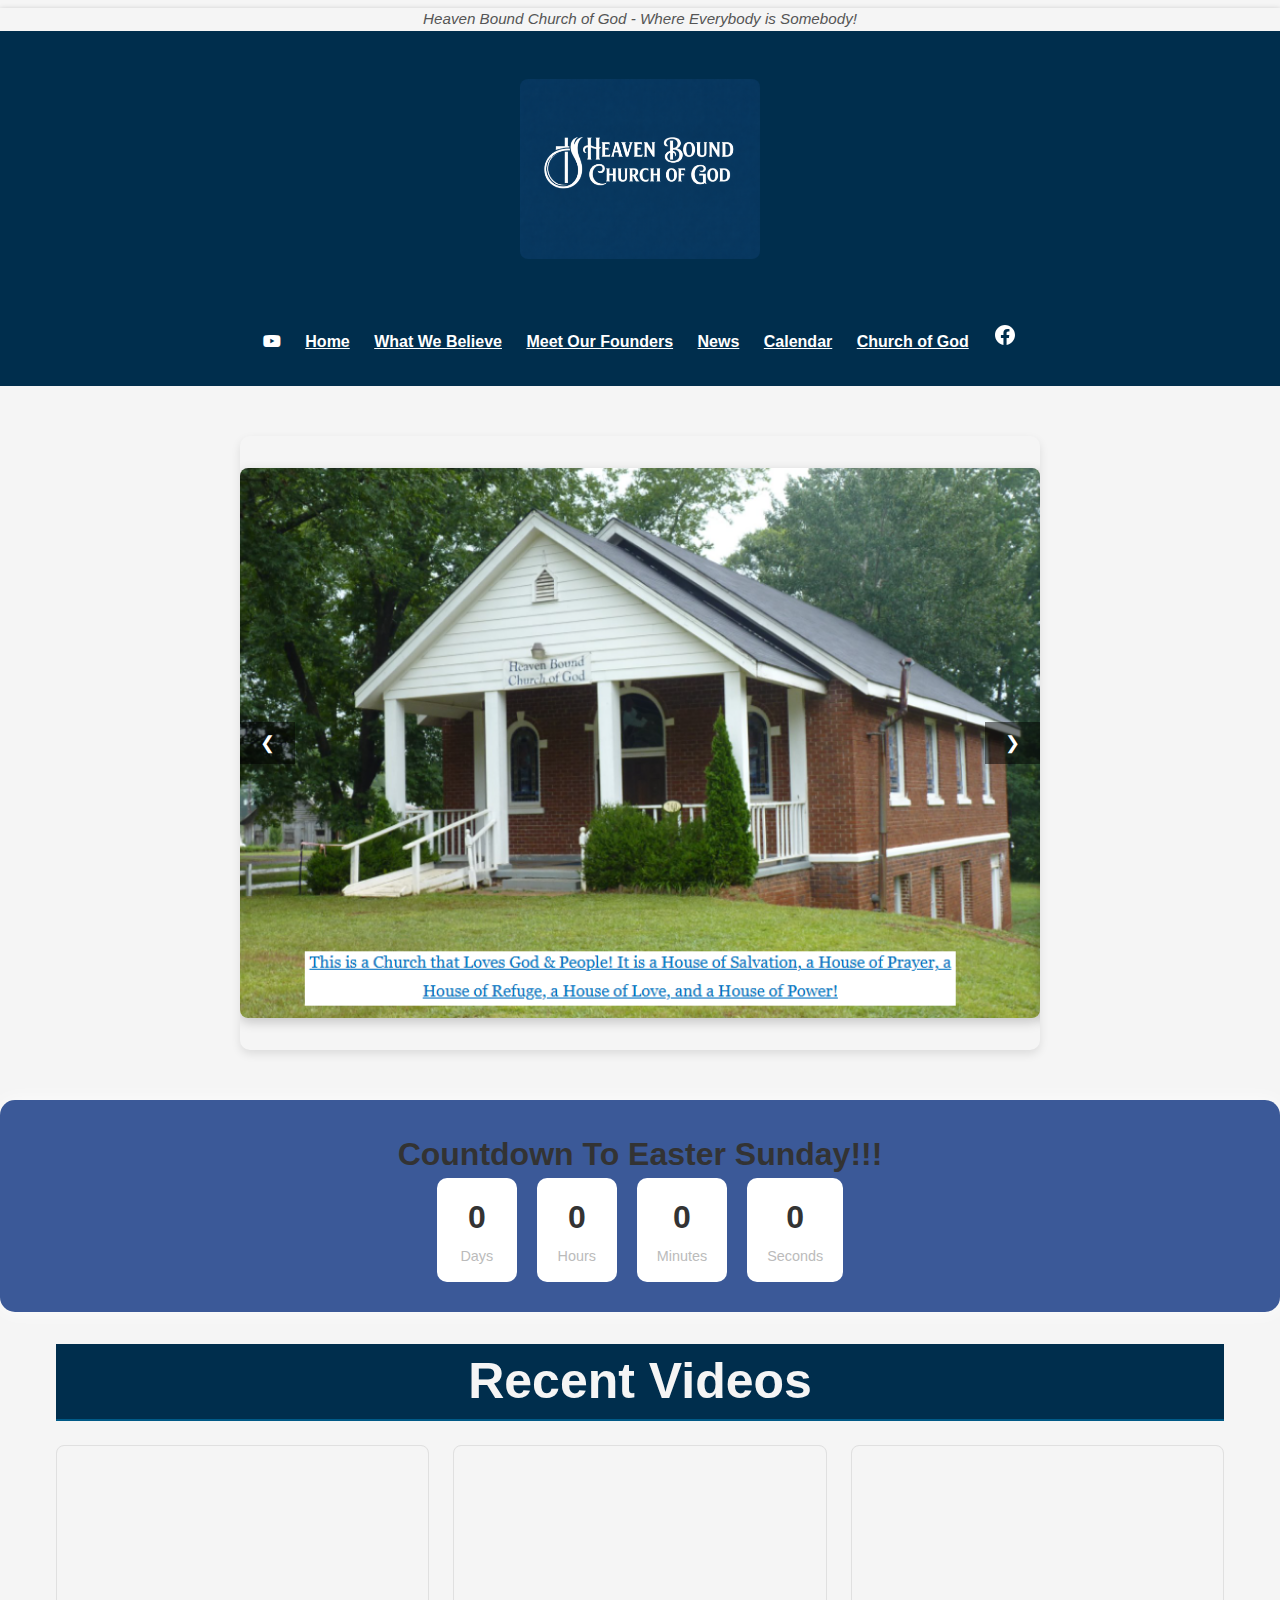
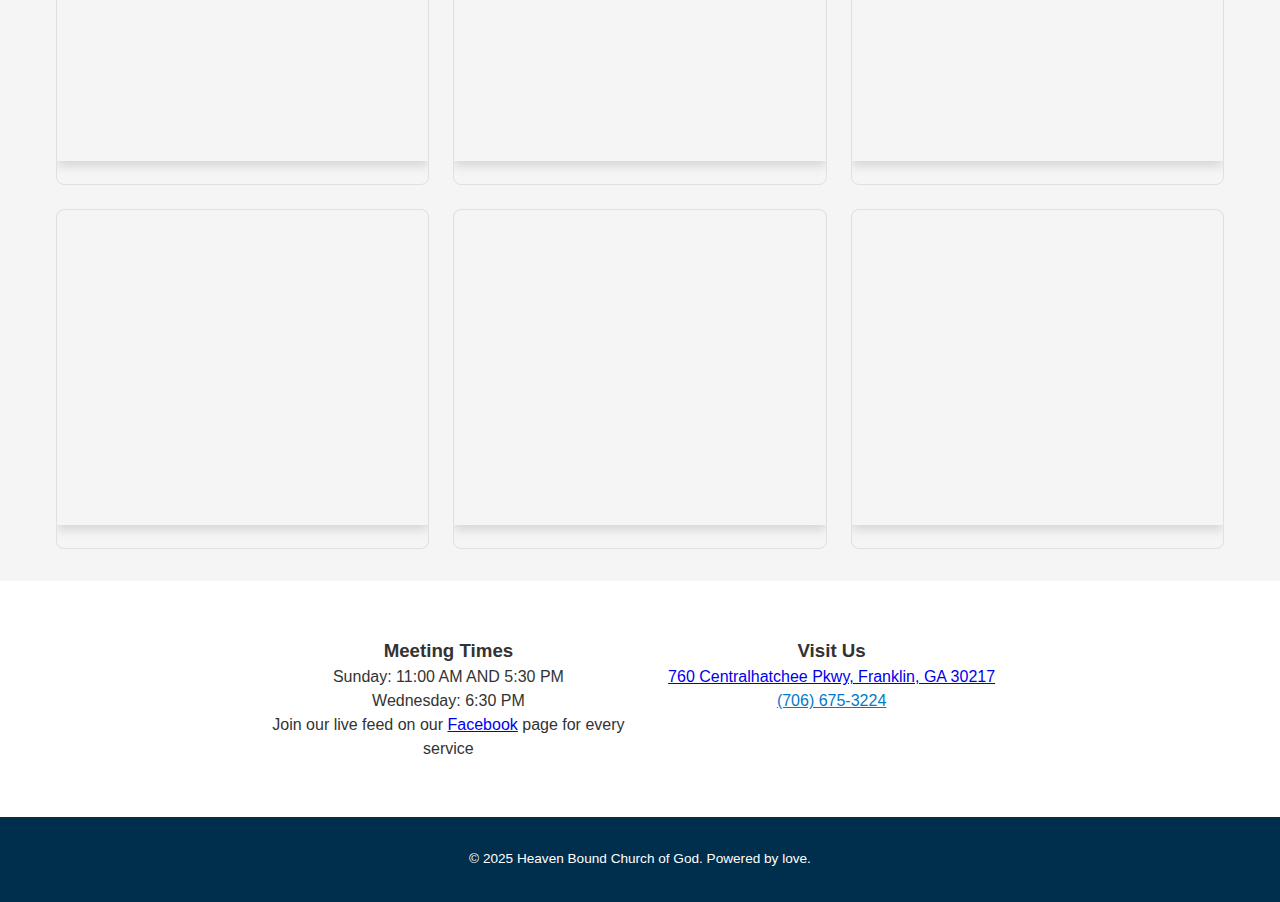
<file: index.html>
<!DOCTYPE html>
<html lang="en">
<head>
  <meta charset="UTF-8">
  <meta name="viewport" content="width=device-width,initial-scale=1">
  <title>Heaven Bound Church of God</title>
  <link rel="stylesheet" href="church.css">
  <link rel="icon" sizes="32x32" href="/favicon-32.png" type="dove.jpg">
<link rel="icon" sizes="192x192" href="/favicon-192.png" type="dove.jpg">
  <figcaption class="caption">Heaven Bound Church of God - Where Everybody is Somebody!</figcaption>
  <link rel="icon" type="image/png" href="/favicon-96x96.png" sizes="96x96" />
<link rel="icon" type="image/svg+xml" href="/favicon.svg" />
<link rel="shortcut icon" href="/favicon.ico" />
<link rel="apple-touch-icon" sizes="180x180" href="/apple-touch-icon.png" />
<link rel="manifest" href="/site.webmanifest" />
  <link
  rel="stylesheet"
  href="https://cdnjs.cloudflare.com/ajax/libs/font-awesome/6.4.0/css/all.min.css"
  integrity="sha512-…"
  crossorigin="anonymous"
  referrerpolicy="no-referrer"
/>
</head>
<body>
  <header class="site-header">
    <img alt="Church Logo" class="logo" src="HBCOGLOGO.png">
    <div class="container">
     
 <nav class="main-nav">
    <a
    href="https://www.youtube.com/@heavenboundchurch3377"
    target="_blank"
    rel="noopener noreferrer"
    aria-label="Subscribe to our YouTube channel"
  >
    <i class="fab fa-youtube" aria-hidden="true"></i>
  </a>
  <a href="/index.html">Home</a>
  <a href="/pages/webilileve.html">What We Believe</a>
  <a href="/pages/debbie.html">Meet Our Founders</a>
   <a href="/pages/january.html">News</a>
   <a href="/pages/Calendar.html">Calendar</a>
   <a href="https://churchofgod.org/">Church of God</a>
     <a
    href="https://www.facebook.com/profile.php?id=100064533316230"
    target="_blank"
    rel="noopener noreferrer"
    aria-label="Follow us on Facebook"
  >
    <!-- inline SVG gives you full styling control -->
    <svg
      width="24"
      height="24"
      viewBox="0 0 24 24"
      aria-hidden="true"
      focusable="false"
    >
      <path
        d="M22 12c0-5.52-4.48-10-10-10S2 6.48 2 12c0 4.99 3.66 9.12 8.44 9.88v-6.99H7.9v-2.9h2.54V9.8c0-2.5 1.49-3.89 3.77-3.89 1.09 0 2.23.2 2.23.2v2.45h-1.25c-1.23 0-1.61.77-1.61 1.56v1.88h2.74l-.44 2.9h-2.3v6.99C18.34 21.12 22 16.99 22 12z"
        fill="currentColor"
      />
    </svg>
  </a>
  </nav>
    </div>
  </header>


<section class="church-photo">
  
  
 <div class="carousel">
    <div class="slides" id="slides">
      <div class="slide"><img src="Church1.png" alt="Slide 1"></div>
      <div class="slide"><a href="https://robofcarrollton.org/"><img src="ROC1.png" alt="Slide 2"></a></div>
      <div class="slide"><a href="https://heavenboundchurchofgod.com/pages/saved"><img src="saved.png" alt="Slide 3"></a></div>
      <div class="slide"><a href="https://heavenboundchurchofgod.com/pages/january"><img src="sundaynightfire.png" alt="Slide 4"></a></div>
      <div class="slide"><a href="https://heavenboundchurchofgod.com/pages/children"><img src="Child3.png" alt="Slide 5"></a></div>
      <div class="slide"><a href="https://www.youtube.com/@heavenboundchurch3377"><img src="heavenboundyoutube.png" alt="Slide 6"></a></div>
      <div class="slide"><a href="https://www.facebook.com/groups/626364787227293"><img src="health.png" alt="Slide 7"></a></div>

    </div>
    <div class="controls">
      <button class="control-btn" id="prev">&#10094;</button>
      <button class="control-btn" id="next">&#10095;</button>
    </div>
  </div>

  <script>
    const slides = document.getElementById('slides');
    const totalSlides = slides.children.length;
    let index = 0;

    const showSlide = (i) => {
      index = (i + totalSlides) % totalSlides;
      slides.style.transform = `translateX(-${index * 100}%)`;
    }

    document.getElementById('prev').addEventListener('click', () => showSlide(index - 1));
    document.getElementById('next').addEventListener('click', () => showSlide(index + 1));

    // Auto-play
    setInterval(() => {
      showSlide(index + 1);
    }, 5000);
  </script>


</section>
  
 
  
<section>
  <div class="countdown-box">
    <h1 classs="count">Countdown To Easter Sunday!!!</h1>
    <div class="countdown">
      <div class="time">
        <span id="days">0</span>
        <div class="label">Days</div>
      </div>
      <div class="time">
        <span id="hours">0</span>
        <div class="label">Hours</div>
      </div>
      <div class="time">
        <span id="minutes">0</span>
        <div class="label">Minutes</div>
      </div>
      <div class="time">
        <span id="seconds">0</span>
        <div class="label">Seconds</div>
      </div>
    </div>
    <p id="message"></p>
  </div>

  <script>
    // Set your target date here
    const targetDate = new Date("April 5, 2026 23:59:59").getTime();

    const timer = setInterval(() => {
      const now = new Date().getTime();
      const distance = targetDate - now;

      if (distance <= 0) {
        clearInterval(timer);
        document.getElementById("days").textContent = 0;
        document.getElementById("hours").textContent = 0;
        document.getElementById("minutes").textContent = 0;
        document.getElementById("seconds").textContent = 0;
        document.getElementById("message").textContent = "Time's up!";
        return;
      }

      const days = Math.floor(distance / (1000 * 60 * 60 * 24));
      const hours = Math.floor((distance / (1000 * 60 * 60)) % 24);
      const minutes = Math.floor((distance / (1000 * 60)) % 60);
      const seconds = Math.floor((distance / 1000) % 60);

      document.getElementById("days").textContent = days;
      document.getElementById("hours").textContent = hours;
      document.getElementById("minutes").textContent = minutes;
      document.getElementById("seconds").textContent = seconds;
    }, 1000);
  </script>




</section>























 
<section id="blog" class="articles-section">
  <h2>Recent Videos</h2>
  <div class="articles-container">




    <article class="article-card">
<iframe width="560" height="315" src="https://www.youtube.com/embed/UEl6RPXXmqI?si=0c10uY2pmimE5lzc" title="YouTube video player" frameborder="0" allow="accelerometer; autoplay; clipboard-write; encrypted-media; gyroscope; picture-in-picture; web-share" referrerpolicy="strict-origin-when-cross-origin" allowfullscreen></iframe>
     </article>
    
    <article class="article-card">
    <iframe width="560" height="315" src="https://www.youtube.com/embed/TWVAryzfp1M?si=_qerS4DjDnTjxfB9" title="YouTube video player" frameborder="0" allow="accelerometer; autoplay; clipboard-write; encrypted-media; gyroscope; picture-in-picture; web-share" referrerpolicy="strict-origin-when-cross-origin" allowfullscreen></iframe>
    </article>
    

    <article class="article-card">
<iframe width="560" height="315" src="https://www.youtube.com/embed/Bqjc7sMzcPM?si=3OSM7PuvNJUAa4T7" title="YouTube video player" frameborder="0" allow="accelerometer; autoplay; clipboard-write; encrypted-media; gyroscope; picture-in-picture; web-share" referrerpolicy="strict-origin-when-cross-origin" allowfullscreen></iframe>
    </article>
    
    <article class="article-card">
  <iframe width="560" height="315" src="https://www.youtube.com/embed/C2vIRwEsc38?si=pz4R4WSDxllzWn2q" title="YouTube video player" frameborder="0" allow="accelerometer; autoplay; clipboard-write; encrypted-media; gyroscope; picture-in-picture; web-share" referrerpolicy="strict-origin-when-cross-origin" allowfullscreen></iframe>
    </article>
      
    <article class="article-card">
      <iframe width="560" height="315" src="https://www.youtube.com/embed/Ls1VR_Ik_dM?si=pghkePBgCg9ofR0-" title="YouTube video player" frameborder="0" allow="accelerometer; autoplay; clipboard-write; encrypted-media; gyroscope; picture-in-picture; web-share" referrerpolicy="strict-origin-when-cross-origin" allowfullscreen></iframe>
    </article>
    
<article class="article-card">
<iframe width="560" height="315" src="https://www.youtube.com/embed/6MLEGYqefsA?si=FBpH8d4LeDx3tGul" title="YouTube video player" frameborder="0" allow="accelerometer; autoplay; clipboard-write; encrypted-media; gyroscope; picture-in-picture; web-share" referrerpolicy="strict-origin-when-cross-origin" allowfullscreen></iframe>
  </article>   








 

  </div>
</section>






</div></section>






  <section class="info">
    <div class="container">
      <div class="times">
        <h3>Meeting Times</h3>
        <p>Sunday: 11:00 AM AND 5:30 PM<br>Wednesday: 6:30 PM<br>Join our live feed on our <a href="https://www.facebook.com/profile.php?id=100064533316230">Facebook</a> page for every service</p>
      </div>
      <div class="contact">
        <h3>Visit Us</h3>
        <p><a href="https://www.google.com/maps/place/760+Centralhatchee+Pkwy,+Franklin,+GA+30217/@33.3700862,-85.1055626,17z/data=!3m1!4b1!4m6!3m5!1s0x888b3789627f54df:0x55676f671643ac32!8m2!3d33.3700862!4d-85.1029877!16s%2Fg%2F11fx0rcc5f?entry=ttu&g_ep=EgoyMDI1MDcxNS4xIKXMDSoASAFQAw%3D%3D">760 Centralhatchee Pkwy, Franklin, GA 30217</a></p>
        <p><a href="tel:+17066753224"class="phone-link">(706) 675-3224</a></p>
      </div>
    </div>
  </section>

  <footer class="site-footer">
    <div class="container">
      <p>&copy; 2025 Heaven Bound Church of God. Powered by love.</p>
    </div>
  </footer>
</body>
</html>
</file>
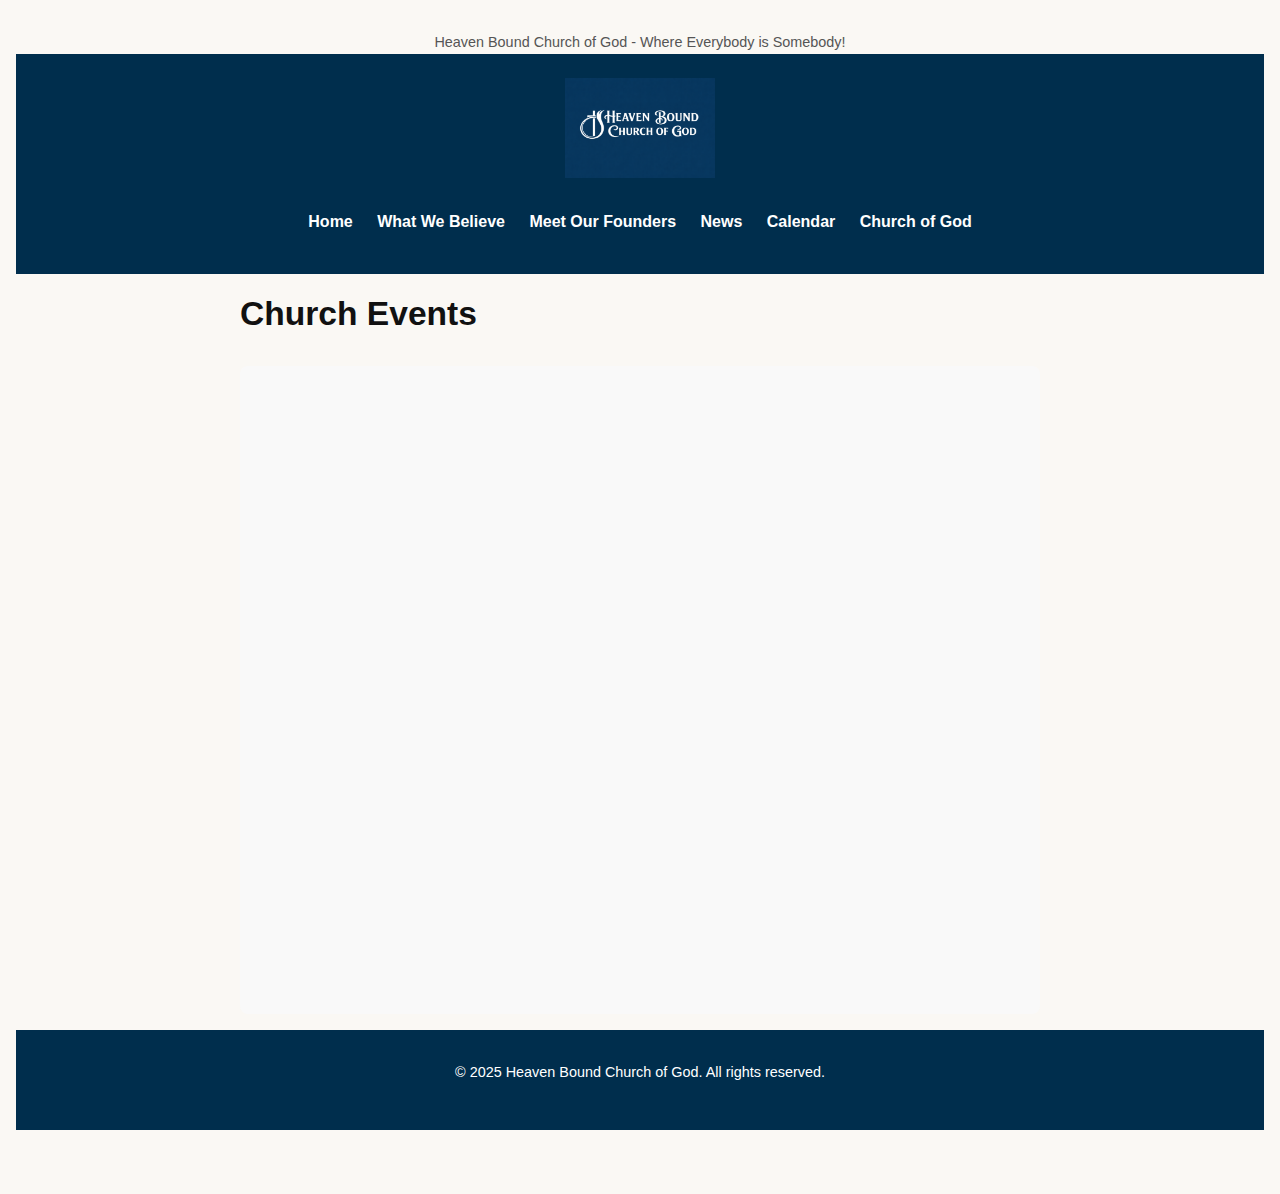
<file: pages/Calendar.html>
<!DOCTYPE html>
<html lang="en">
<head>
  <meta charset="UTF-8">
  <meta name="viewport" content="width=device-width,initial-scale=1">
  <title>Heaven Bound Church of God</title>
  <link rel="stylesheet" href="News2.css">
  <link rel="icon" sizes="32x32" href="/favicon-32.png" type="dove.jpg">
<link rel="icon" sizes="192x192" href="/favicon-192.png" type="dove.jpg">
  <figcaption class="caption">Heaven Bound Church of God - Where Everybody is Somebody!</figcaption>
  <link rel="icon" type="image/png" href="/favicon-96x96.png" sizes="96x96" />
<link rel="icon" type="image/svg+xml" href="/favicon.svg" />
<link rel="shortcut icon" href="/favicon.ico" />
<link rel="apple-touch-icon" sizes="180x180" href="/apple-touch-icon.png" />
<link rel="manifest" href="/site.webmanifest" />
<link href="https://fonts.googleapis.com/css2?family=Dancing+Script&display=swap" rel="stylesheet">
  <link
  rel="stylesheet"
  href="https://cdnjs.cloudflare.com/ajax/libs/font-awesome/6.4.0/css/all.min.css"
  integrity="sha512-…"
  crossorigin="anonymous"
  referrerpolicy="no-referrer"
/>
</head>
<body>

    <header class="site-header">
    <img alt="Church Logo" class="logo" src="HBCOGLOGO.png">
    <div class="container">
  
     
 <nav class="main-nav">
  <a href="/index.html">Home</a>
  <a href="/pages/webilileve.html">What We Believe</a>
  <a href="/pages/debbie.html">Meet Our Founders</a>
   <a href="/pages/december.html">News</a>
   <a href="https://heavenboundchurchofgod.com/pages/calendar">Calendar</a>
   <a href="https://churchofgod.org/">Church of God</a>
</nav>
    </div>
  </header>

 
 <main class="news-page">
  <h1>Church Events</h1>


  <article class="news-entry">
   

   <div class="calendar-wrap">
<iframe src="https://calendar.google.com/calendar/embed?src=11a4e06f5e74784090a5d7c226afc98ddf7a60426e5abd188ca3c2b8c02b39a0%40group.calendar.google.com&ctz=America%2FNew_York" style="border: 0" width="800" height="600" frameborder="0" scrolling="no"
 class="calendar-embed"
    frameborder="0"
    scrolling="no">
  </iframe>
</div>
    

  </article>
</main>

 








  <footer class="site-footer">
    <div class="container">
      <p>&copy; 2025 Heaven Bound Church of God. All rights reserved.</p>
    </div>
  </footer>

</body>
</html>
</file>
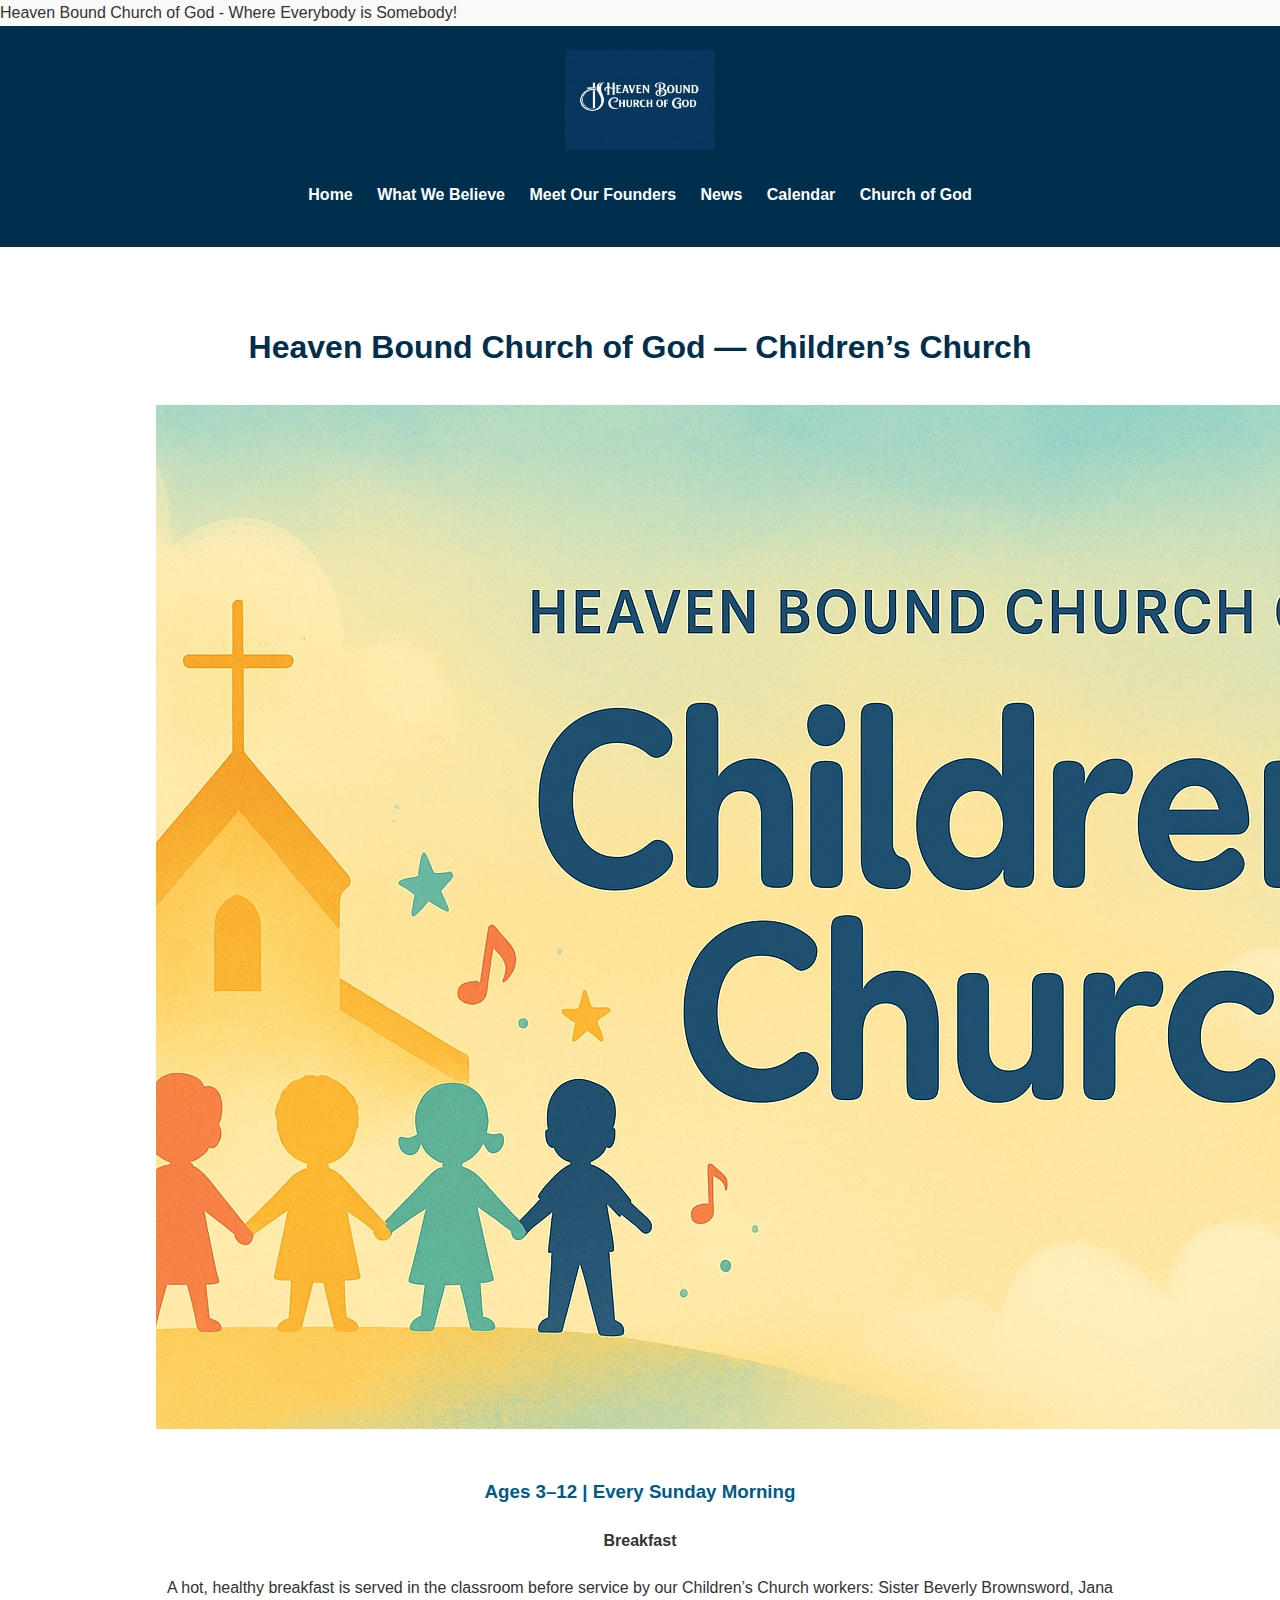
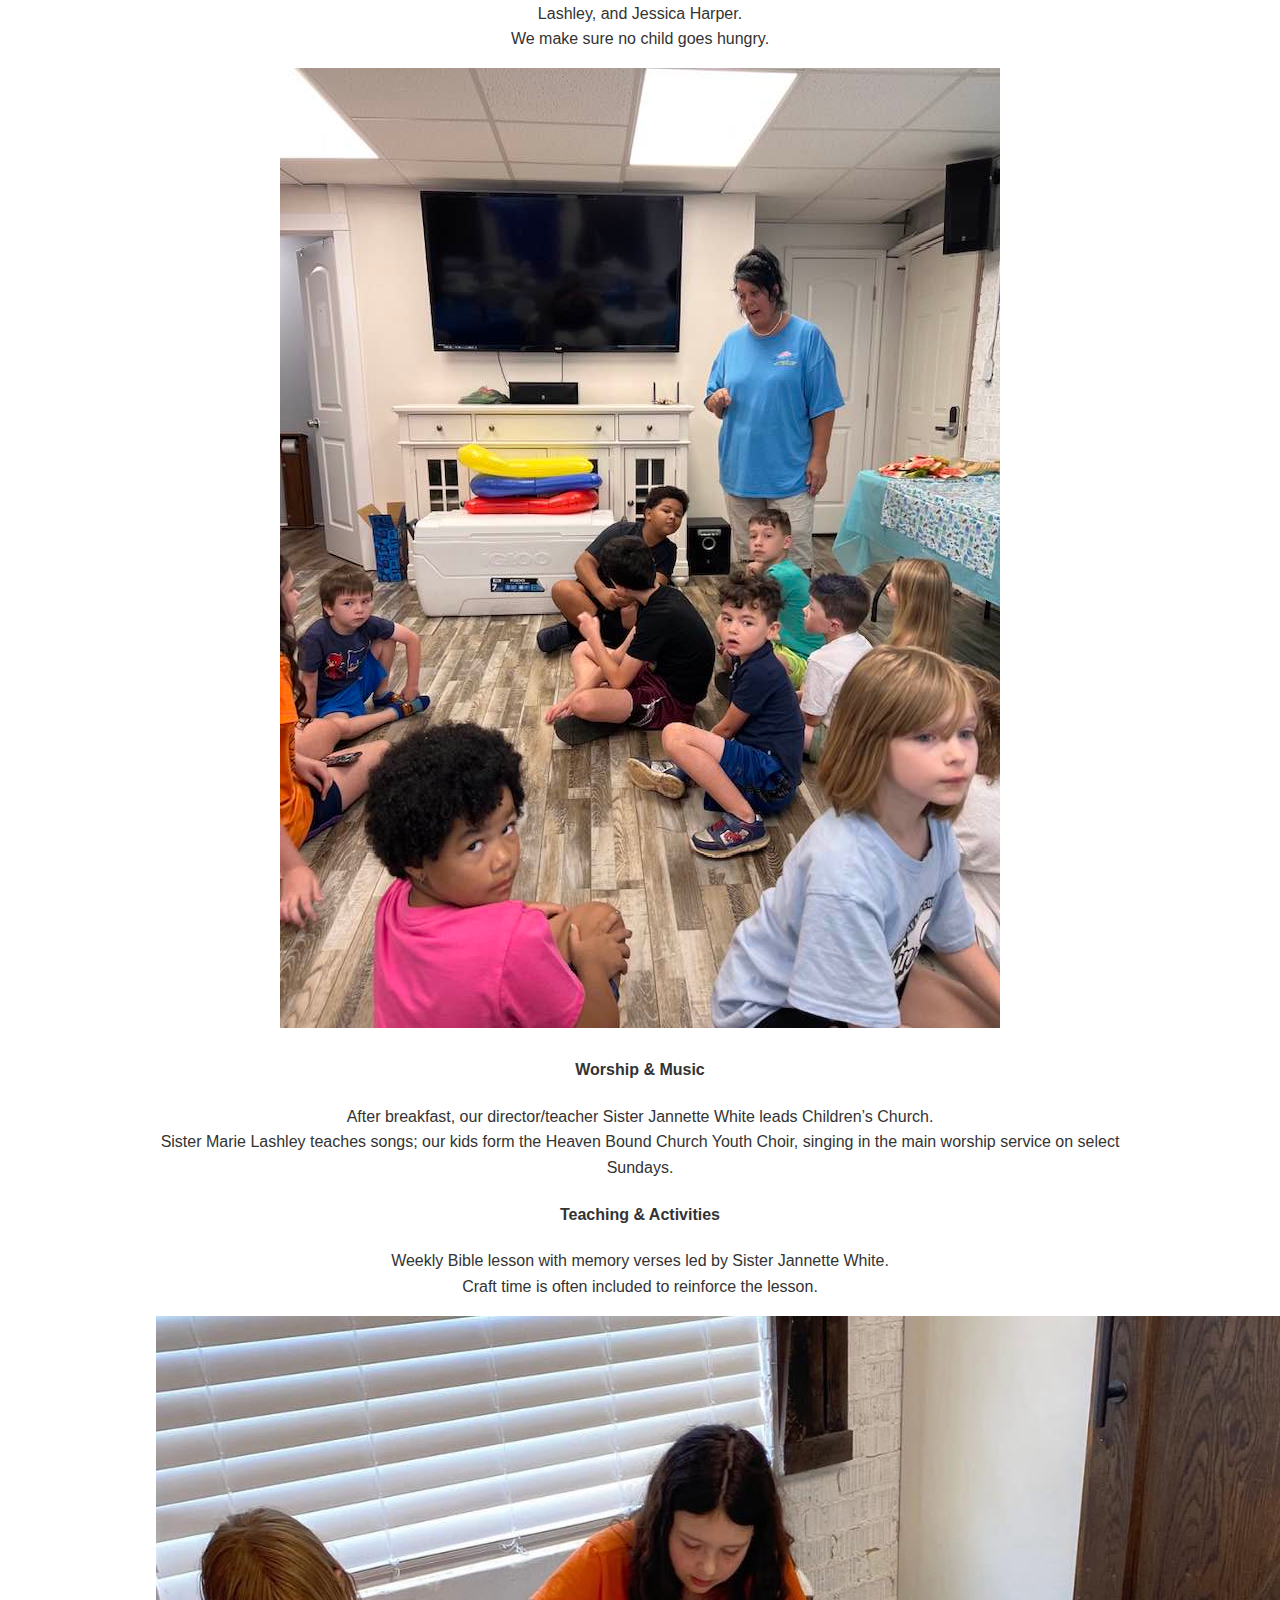
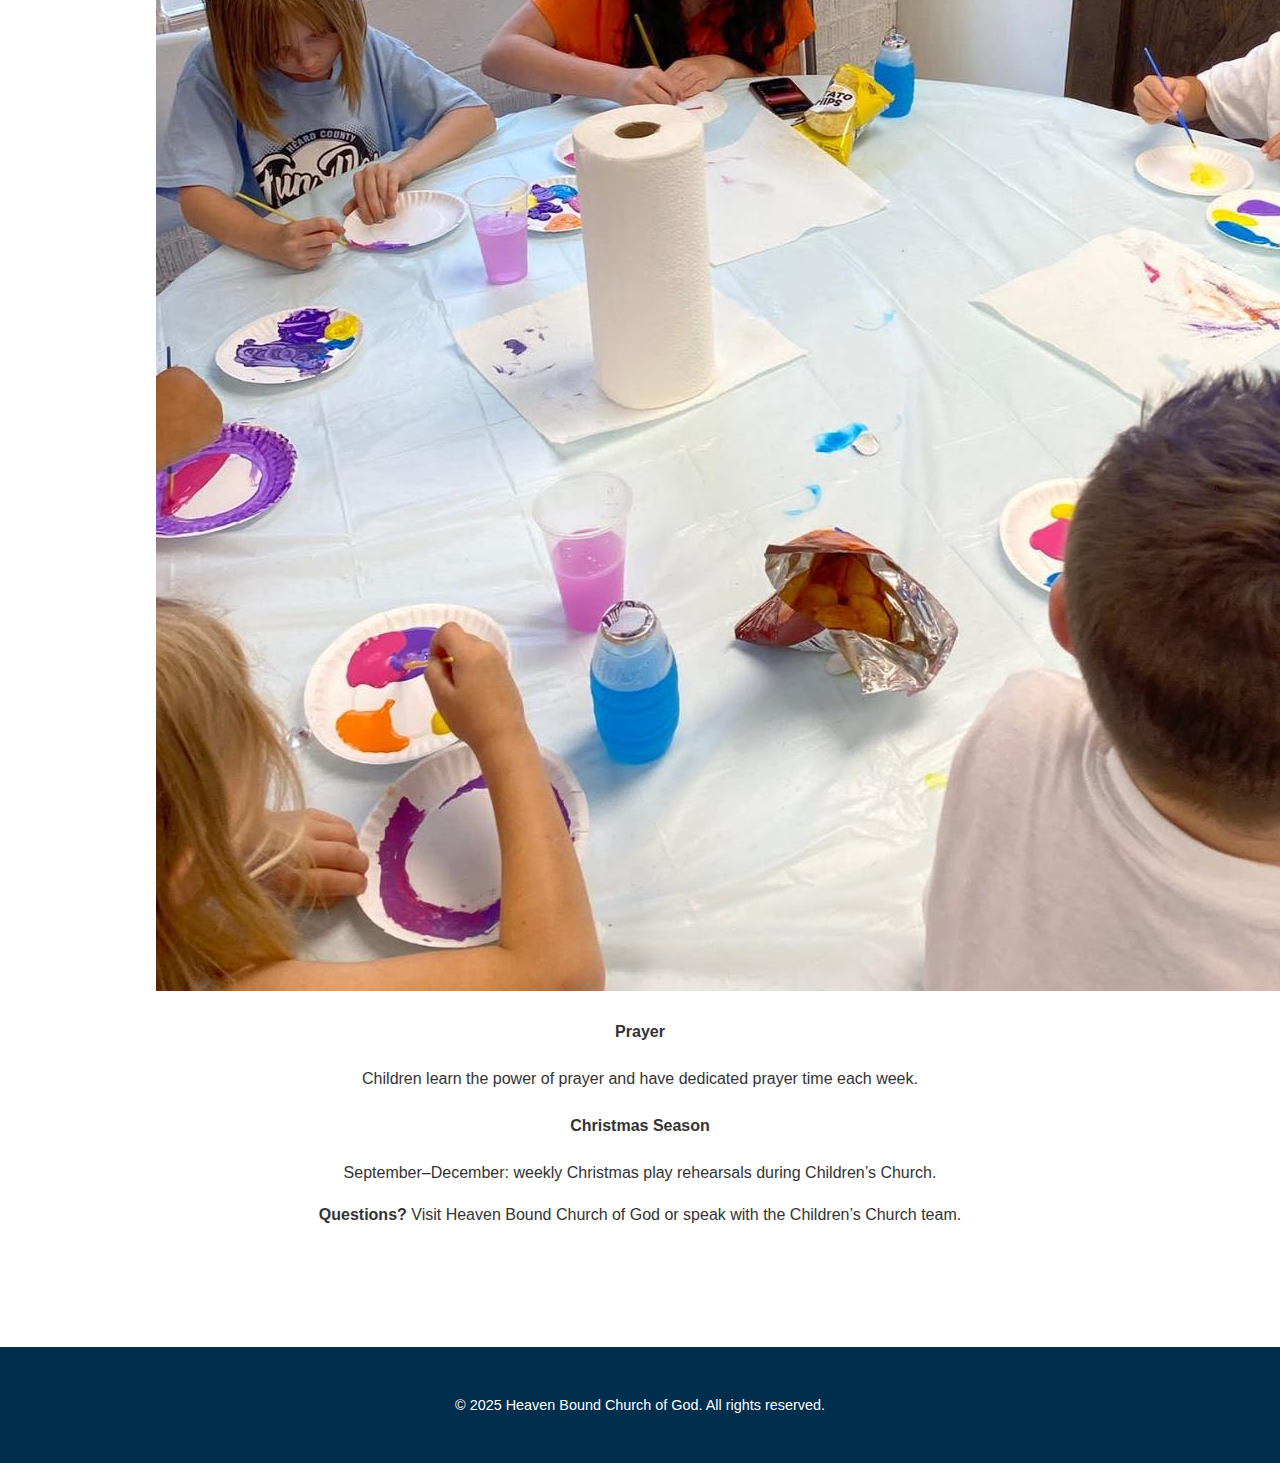
<file: pages/Children.html>
<!DOCTYPE html>
<html lang="en">
<head>
  <meta charset="UTF-8">
  <meta name="viewport" content="width=device-width,initial-scale=1">
  <title>Heaven Bound Church of God</title>
  <link rel="stylesheet" href="about-debbie.css">
  <link rel="icon" sizes="32x32" href="/favicon-32.png" type="dove.jpg">
<link rel="icon" sizes="192x192" href="/favicon-192.png" type="dove.jpg">
  <figcaption class="caption">Heaven Bound Church of God - Where Everybody is Somebody!</figcaption>
  <link rel="icon" type="image/png" href="/favicon-96x96.png" sizes="96x96" />
<link rel="icon" type="image/svg+xml" href="/favicon.svg" />
<link rel="shortcut icon" href="/favicon.ico" />
<link rel="apple-touch-icon" sizes="180x180" href="/apple-touch-icon.png" />
<link rel="manifest" href="/site.webmanifest" />
  <link
  rel="stylesheet"
  href="https://cdnjs.cloudflare.com/ajax/libs/font-awesome/6.4.0/css/all.min.css"
  integrity="sha512-…"
  crossorigin="anonymous"
  referrerpolicy="no-referrer"
/>
</head>
<body>
  <header class="site-header">
    <img alt="Church Logo" class="logo" src="HBCOGLOGO.png">
    <div class="container">
     
 <nav class="main-nav">
  <a href="/index.html">Home</a>
  <a href="/pages/webilileve.html">What We Believe</a>
  <a href="/pages/debbie.html">Meet Our Founders</a>
   <a href="/pages/december.html">News</a>
   <a href="https://heavenboundchurchofgod.com/pages/calendar">Calendar</a>
   <a href="https://churchofgod.org/">Church of God</a>
</nav>
    </div>
  </header>
  <main class="about-couple">
    <div class="container">
      <h2>Heaven Bound Church of God — Children’s Church</h2>

      <div class="bio">
        <img src="Child3.png" class="child">
        <div class="bio-text">
          <h3>Ages 3–12 | Every Sunday Morning</h3>
<ul class="no-bullets">
  <h4>Breakfast</h4>
<li>A hot, healthy breakfast is served in the classroom before service by our Children’s Church workers: Sister Beverly Brownsword, Jana Lashley, and Jessica Harper.</li>
<li>We make sure no child goes hungry.</li>

</ul>       

 <img src="Child1.jpg" class="child">

<ul class="no-bullets"><h4>Worship & Music</h4>
  <li>After breakfast, our director/teacher Sister Jannette White leads Children’s Church.</li>
  <li>Sister Marie Lashley teaches songs; our kids form the Heaven Bound Church Youth Choir, singing in the main worship service on select Sundays.</li>
</ul>  

<ul class="no-bullets"><h4>Teaching & Activities</h4>
  <li>Weekly Bible lesson with memory verses led by Sister Jannette White.</li>
  <li>Craft time is often included to reinforce the lesson.</li>
</ul>

 <img src="Child2.jpg" class="child">

<ul class="no-bullets"><h4>Prayer</h4>
  <li>Children learn the power of prayer and have dedicated prayer time each week.</li>
 </ul>

<ul class="no-bullets"><h4>Christmas Season</h4>
  <li>September–December: weekly Christmas play rehearsals during Children’s Church.</li>
 </ul>

<p><strong>Questions?</strong> Visit Heaven Bound Church of God or speak with the Children’s Church team.</p>



        </div>
      </div>
    </div>
  </main>

  <footer class="site-footer">
    <div class="container">
      <p>&copy; 2025 Heaven Bound Church of God. All rights reserved.</p>
    </div>
  </footer>

</body>

</html>
</file>
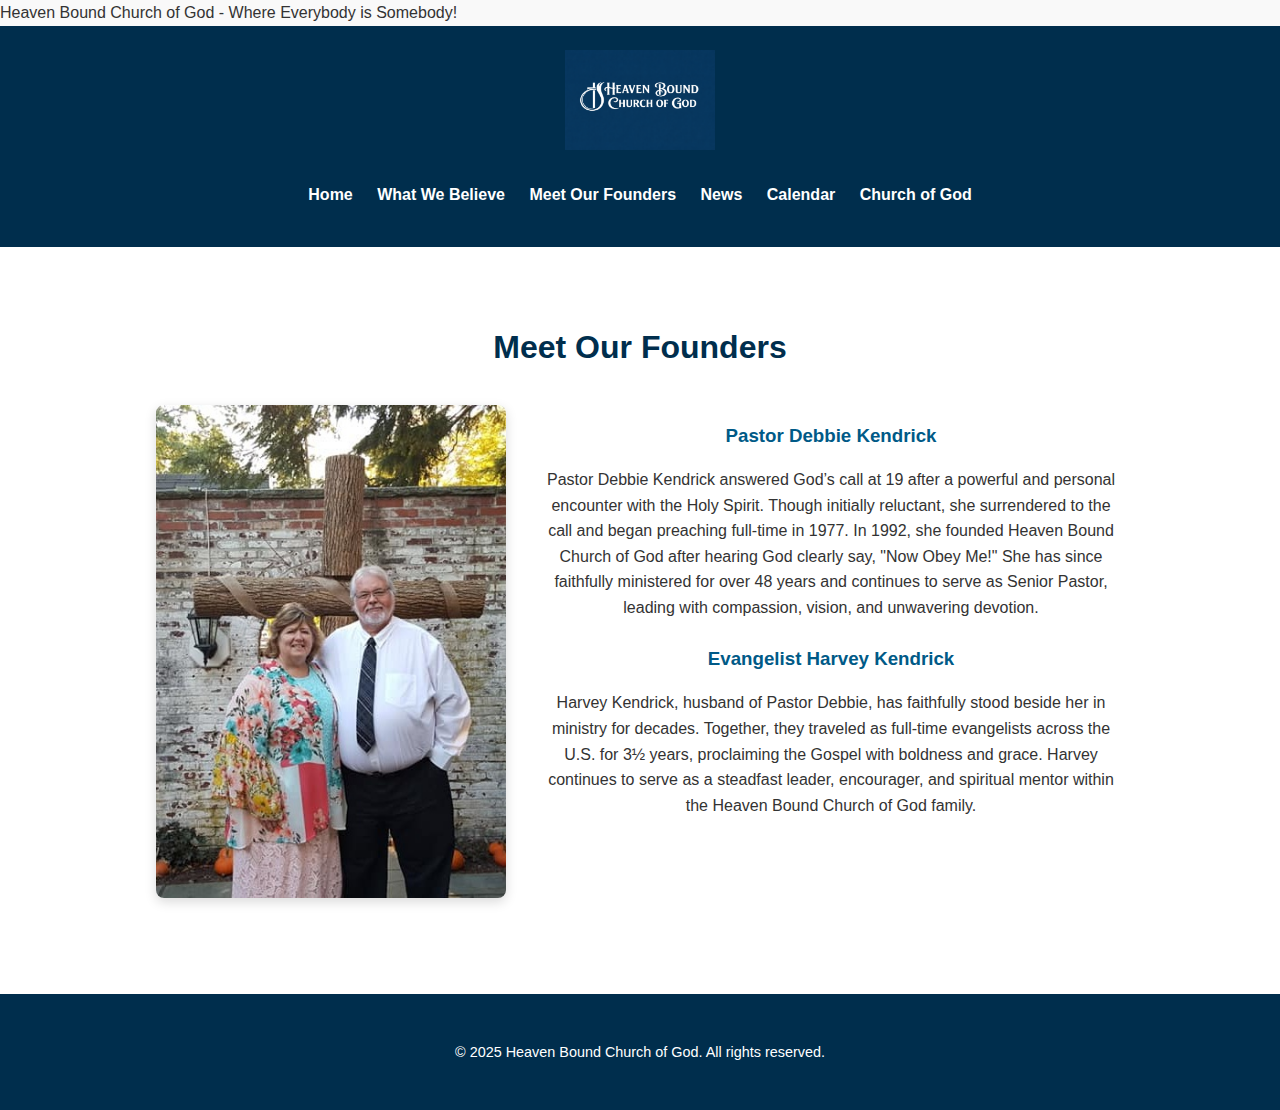
<file: pages/debbie.html>
<!DOCTYPE html>
<html lang="en">
<head>
  <meta charset="UTF-8">
  <meta name="viewport" content="width=device-width,initial-scale=1">
  <title>Heaven Bound Church of God</title>
  <link rel="stylesheet" href="about-debbie.css">
  <link rel="icon" sizes="32x32" href="/favicon-32.png" type="dove.jpg">
<link rel="icon" sizes="192x192" href="/favicon-192.png" type="dove.jpg">
  <figcaption class="caption">Heaven Bound Church of God - Where Everybody is Somebody!</figcaption>
  <link rel="icon" type="image/png" href="/favicon-96x96.png" sizes="96x96" />
<link rel="icon" type="image/svg+xml" href="/favicon.svg" />
<link rel="shortcut icon" href="/favicon.ico" />
<link rel="apple-touch-icon" sizes="180x180" href="/apple-touch-icon.png" />
<link rel="manifest" href="/site.webmanifest" />
</head>
<body>
  <header class="site-header">
    <img alt="Church Logo" class="logo" src="HBCOGLOGO.png">
    <div class="container">
     
 <nav class="main-nav">
  <a href="/index.html">Home</a>
  <a href="/pages/webilileve.html">What We Believe</a>
  <a href="/pages/debbie.html">Meet Our Founders</a>
   <a href="https://heavenboundchurchofgod.com/pages/january">News</a>
   <a href="https://heavenboundchurchofgod.com/pages/calendar">Calendar</a>
   <a href="https://churchofgod.org/">Church of God</a>
 
</nav>
    </div>
  </header>

  <main class="about-couple">
    <div class="container">
      <h2>Meet Our Founders</h2>

      <div class="bio">
        <img src="DebbieandHarvey.jpg" alt="Pastors Debbie and Harvey Kendrick" class="bio-photo" />
        <div class="bio-text">
          <h3>Pastor Debbie Kendrick</h3>
          <p>
            Pastor Debbie Kendrick answered God’s call at 19 after a powerful and personal encounter with the Holy Spirit. Though initially reluctant, she surrendered to the call and began preaching full-time in 1977. In 1992, she founded Heaven Bound Church of God after hearing God clearly say, "Now Obey Me!" She has since faithfully ministered for over 48 years and continues to serve as Senior Pastor, leading with compassion, vision, and unwavering devotion.
          </p>

          <h3>Evangelist Harvey Kendrick</h3>
          <p>
            Harvey Kendrick, husband of Pastor Debbie, has faithfully stood beside her in ministry for decades. Together, they traveled as full-time evangelists across the U.S. for 3½ years, proclaiming the Gospel with boldness and grace. Harvey continues to serve as a steadfast leader, encourager, and spiritual mentor within the Heaven Bound Church of God family.
          </p>
        </div>
      </div>
    </div>
  </main>

  <footer class="site-footer">
    <div class="container">
      <p>&copy; 2025 Heaven Bound Church of God. All rights reserved.</p>
    </div>
  </footer>

</body>
</html>
</file>
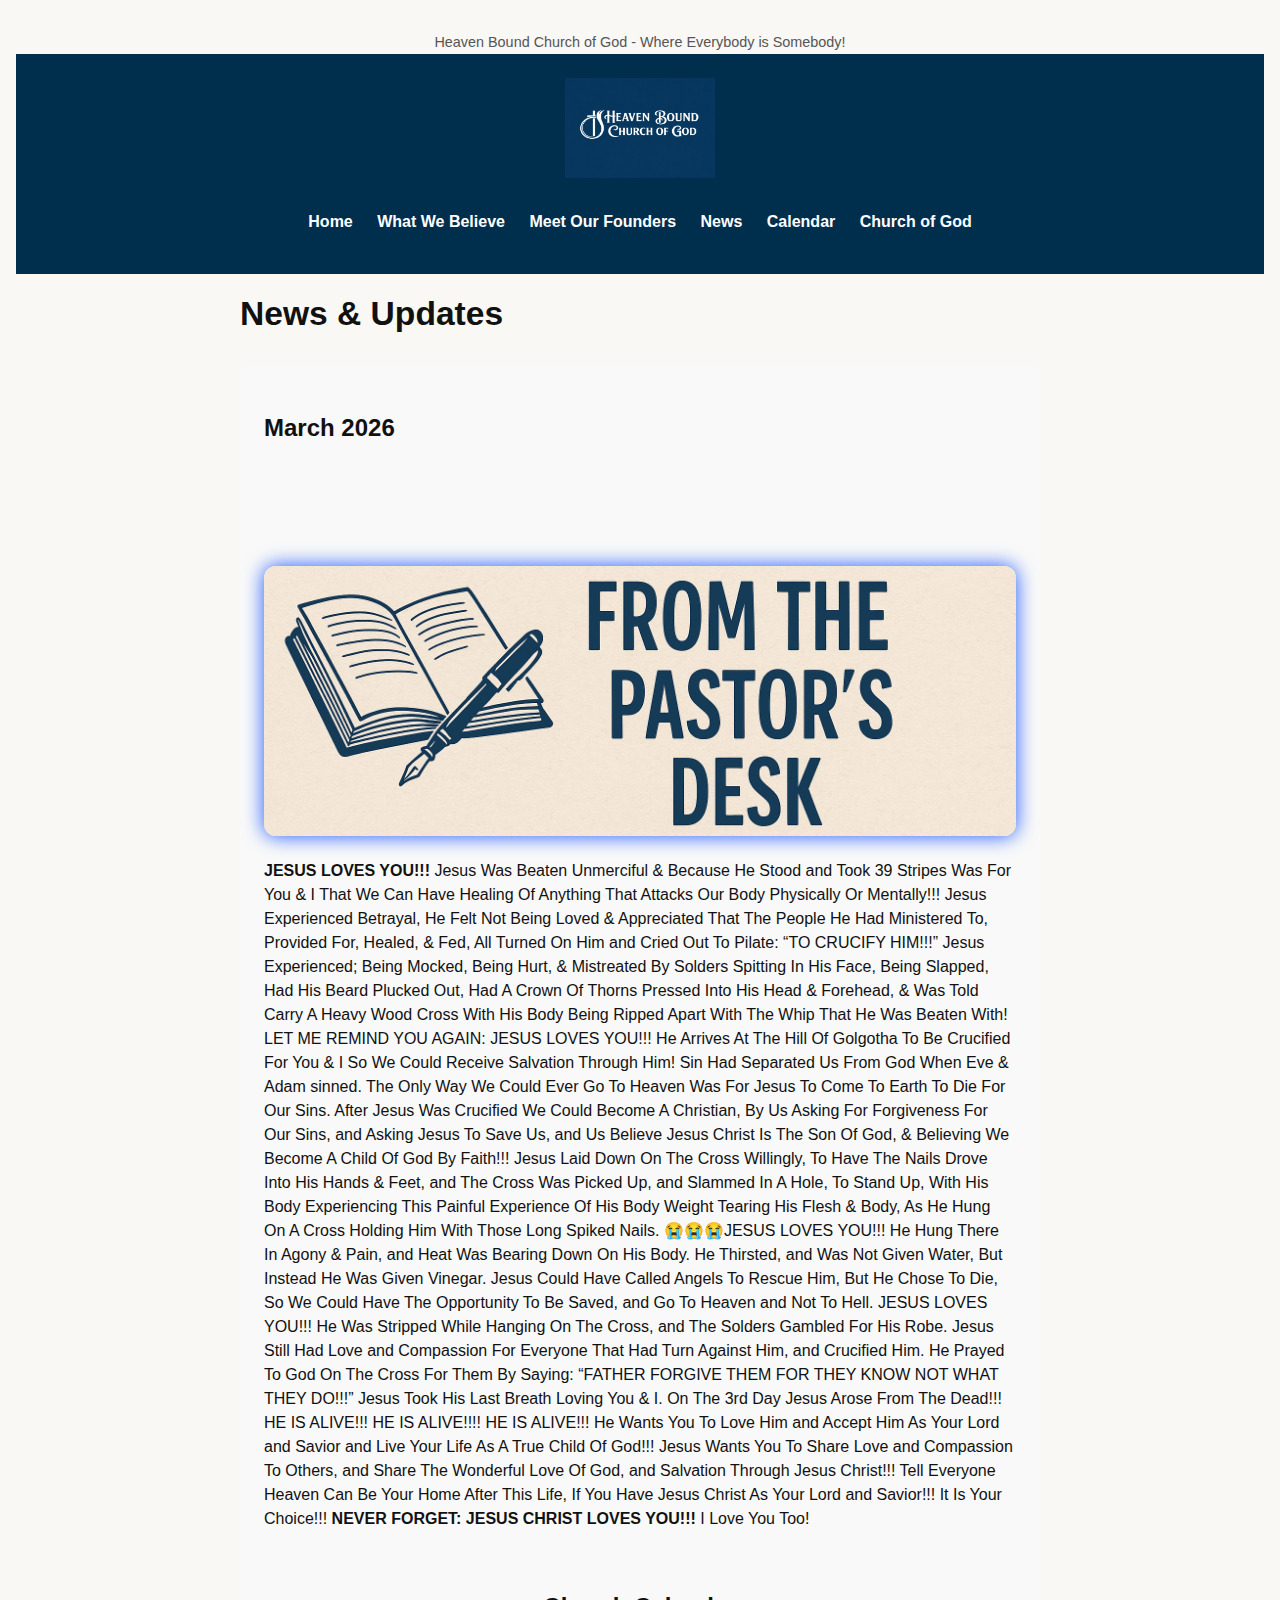
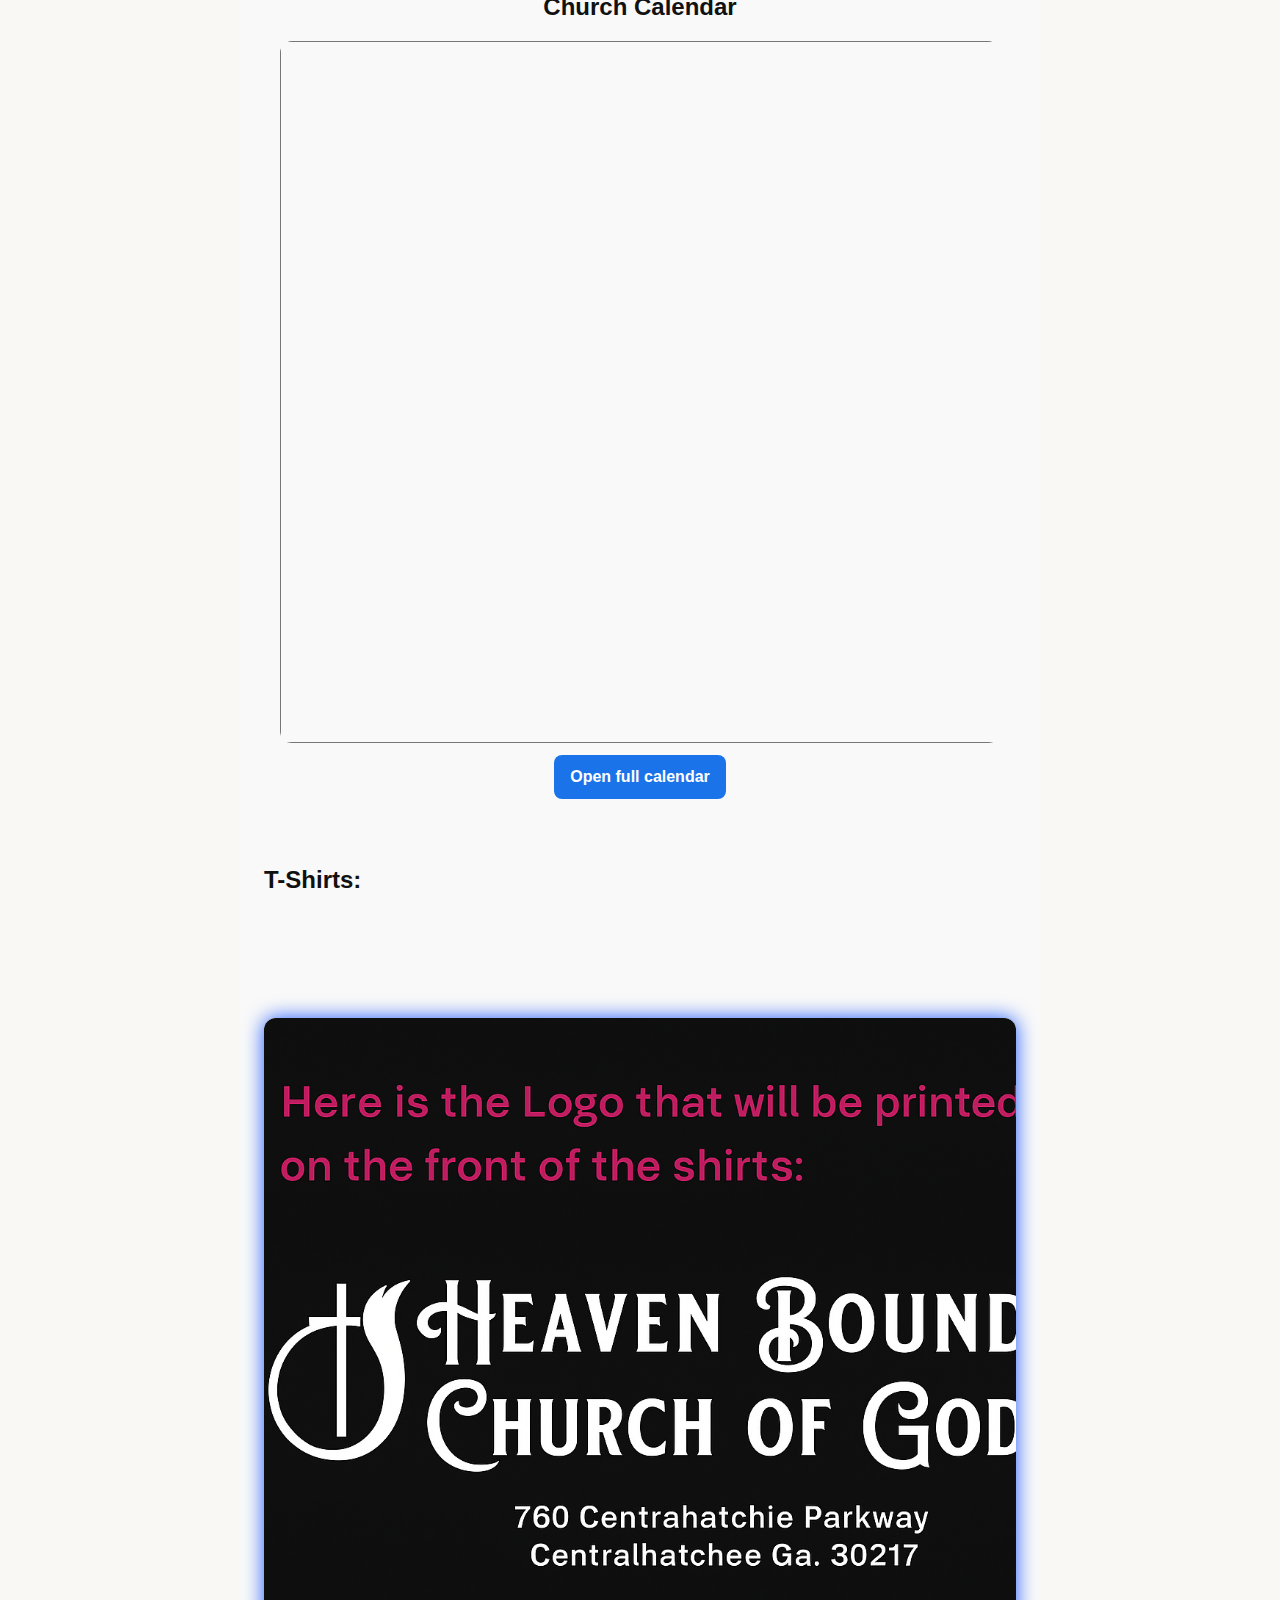
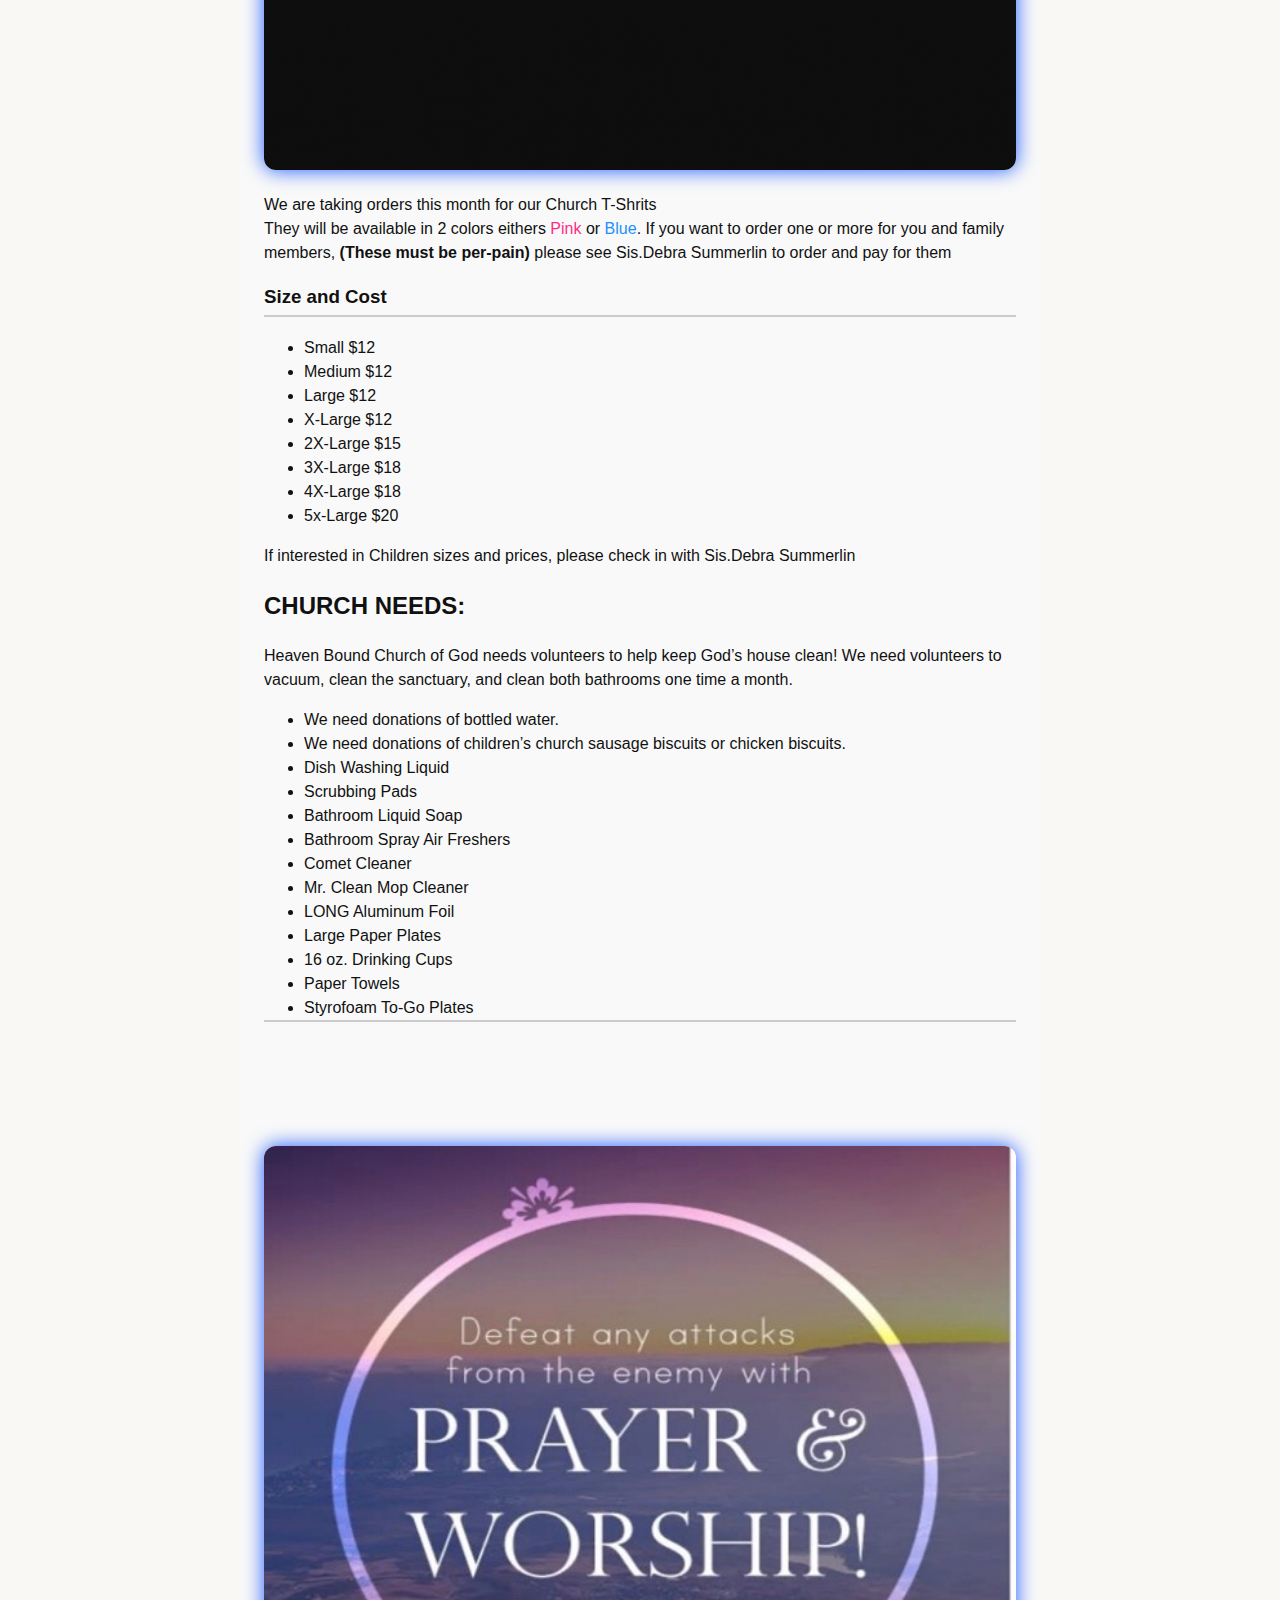
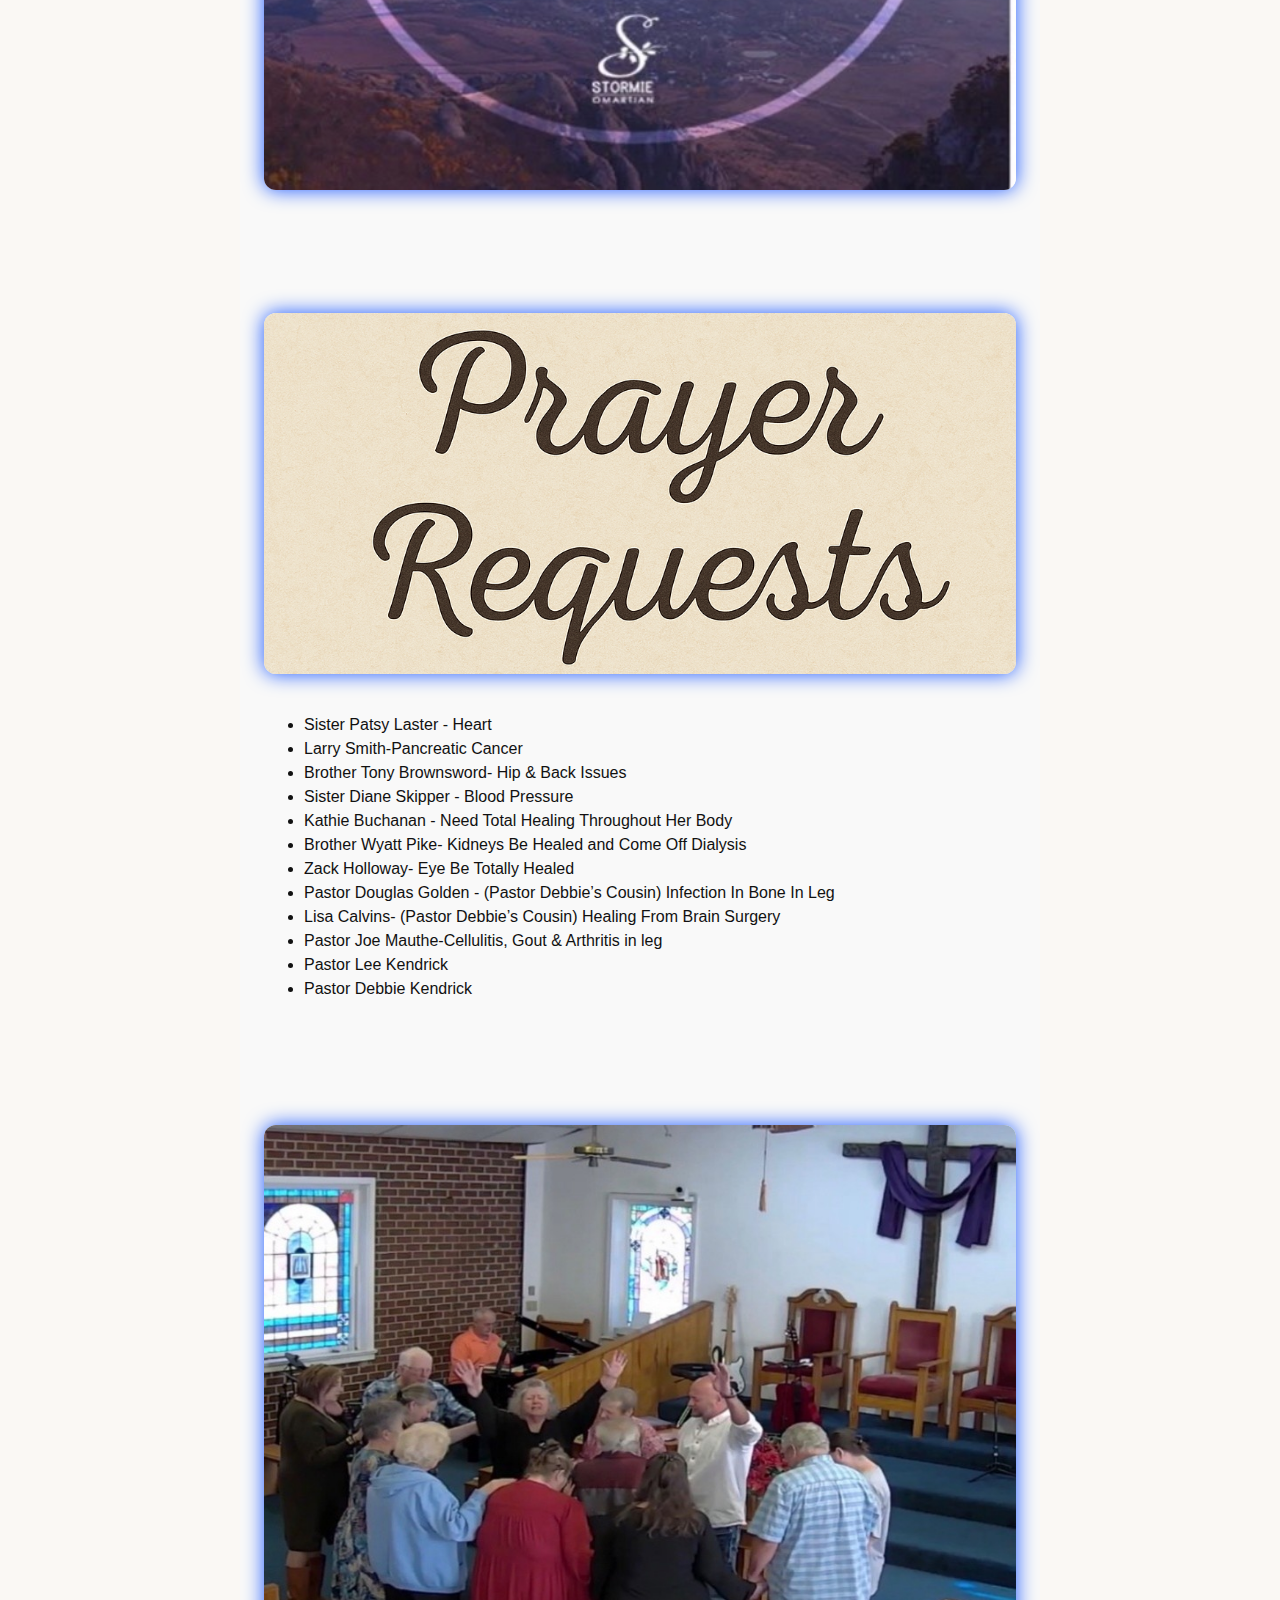
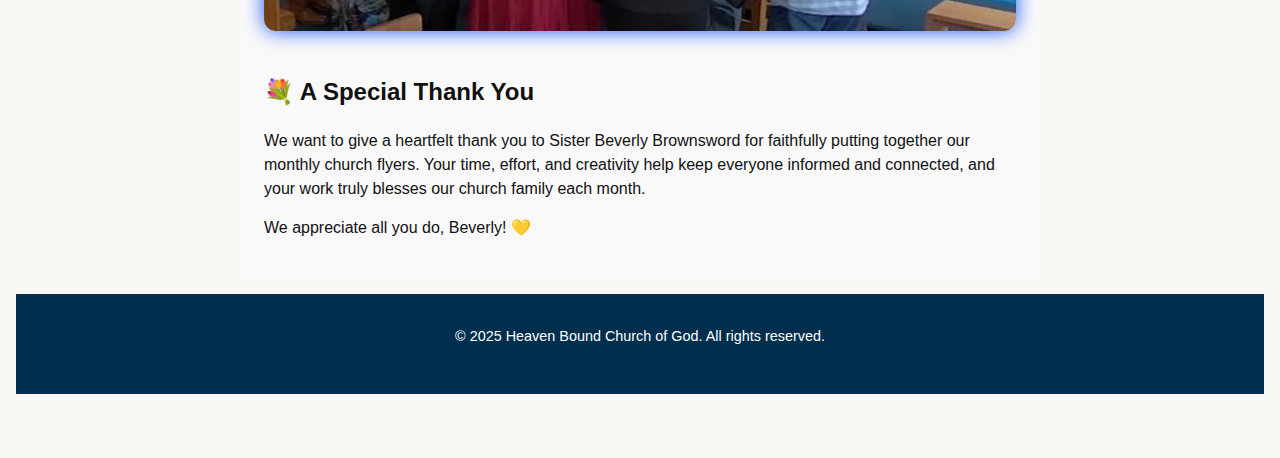
<file: pages/january.html>
<!DOCTYPE html>
<html lang="en">
<head>
  <meta charset="UTF-8">
  <meta name="viewport" content="width=device-width,initial-scale=1">
  <title>Heaven Bound Church of God</title>
  <link rel="stylesheet" href="News.css">
  <link rel="icon" sizes="32x32" href="/favicon-32.png" type="dove.jpg">
<link rel="icon" sizes="192x192" href="/favicon-192.png" type="dove.jpg">
  <figcaption class="caption">Heaven Bound Church of God - Where Everybody is Somebody!</figcaption>
  <link rel="icon" type="image/png" href="/favicon-96x96.png" sizes="96x96" />
<link rel="icon" type="image/svg+xml" href="/favicon.svg" />
<link rel="shortcut icon" href="/favicon.ico" />
<link rel="apple-touch-icon" sizes="180x180" href="/apple-touch-icon.png" />
<link rel="manifest" href="/site.webmanifest" />
<link href="https://fonts.googleapis.com/css2?family=Dancing+Script&display=swap" rel="stylesheet">
  <link
  rel="stylesheet"
  href="https://cdnjs.cloudflare.com/ajax/libs/font-awesome/6.4.0/css/all.min.css"
  integrity="sha512-…"
  crossorigin="anonymous"
  referrerpolicy="no-referrer"
/>
</head>
<body>
  <header class="site-header">
    <img alt="Church Logo" class="logo" src="HBCOGLOGO.png">
    <div class="container">
     
 <nav class="main-nav">
  <a href="/index.html">Home</a>
  <a href="/pages/webilileve.html">What We Believe</a>
  <a href="/pages/debbie.html">Meet Our Founders</a>
   <a href="/pages/december.html">News</a>
   <a href="https://heavenboundchurchofgod.com/pages/calendar">Calendar</a>
   <a href="https://churchofgod.org/">Church of God</a>
</nav>
    </div>
  </header>

 
 <main class="news-page">
  <h1>News & Updates</h1>
  

  <article class="news-entry">
    <header>
      <h2>March 2026</h2>
      
    </header>



    <section class="from-pastor">
    

       <img class=banner1 src="pastor.png">
<p>
<strong>JESUS LOVES YOU!!!</strong>  Jesus Was Beaten Unmerciful & Because He Stood and Took 39 Stripes Was For You & I That We Can Have Healing Of Anything 
  That Attacks Our Body Physically Or Mentally!!! Jesus Experienced Betrayal, He Felt Not Being Loved & Appreciated That The People He Had Ministered To, Provided For, 
  Healed, & Fed, All Turned On Him and Cried Out To Pilate: “TO CRUCIFY HIM!!!”   Jesus Experienced;  Being Mocked, Being Hurt, & Mistreated By Solders Spitting In His Face, Being Slapped, 
  Had His Beard Plucked Out, Had A Crown Of Thorns Pressed Into His Head & Forehead, & Was Told Carry A Heavy Wood Cross With His Body Being Ripped Apart With The Whip That He Was Beaten With! LET ME REMIND YOU AGAIN: JESUS LOVES YOU!!! 
  He Arrives At The Hill Of Golgotha To Be Crucified For You & I So We Could Receive Salvation Through Him!   Sin Had Separated Us From God When Eve & Adam sinned.  The Only Way We Could Ever Go To Heaven Was For Jesus To Come To 
  Earth To Die For Our Sins.   After Jesus Was Crucified We Could Become A Christian, By Us Asking For Forgiveness For Our Sins, and Asking Jesus To Save Us, and Us Believe Jesus Christ Is The Son Of God, & Believing We Become A 
  Child Of God By Faith!!! Jesus Laid Down On The  Cross Willingly, To Have The  Nails Drove Into His Hands & Feet, and The Cross Was Picked Up, and Slammed In A Hole,  To Stand Up, With His  Body Experiencing This Painful 
  Experience Of His Body Weight Tearing His Flesh & Body,  As He Hung On A Cross Holding Him With Those Long Spiked Nails. 😭😭😭JESUS LOVES YOU!!! He Hung There In Agony & Pain, and Heat Was Bearing Down On His Body.  
  He Thirsted, and Was Not Given Water, But Instead He Was Given Vinegar.   Jesus Could Have Called Angels To Rescue Him, But He Chose To Die, So We Could Have The Opportunity To Be Saved, and Go To Heaven and Not To Hell. 
  JESUS LOVES YOU!!!  He Was Stripped While Hanging On The Cross, and The Solders Gambled For His Robe.   Jesus Still Had Love and Compassion For Everyone That Had Turn Against Him,  and Crucified Him.   
  He Prayed To God On The Cross For Them By Saying:  “FATHER FORGIVE THEM FOR THEY KNOW NOT WHAT THEY DO!!!”   Jesus Took His Last Breath Loving You & I.   On The 3rd Day Jesus Arose From The Dead!!!   
  HE IS ALIVE!!!   HE IS ALIVE!!!!  HE IS ALIVE!!!   He Wants You To Love Him and Accept Him As Your Lord and Savior and Live Your Life As A True Child Of God!!!   Jesus Wants You To Share Love and Compassion To Others, 
  and Share The Wonderful Love Of God, and Salvation Through Jesus Christ!!!   Tell Everyone Heaven Can Be Your Home After This Life,  If You Have Jesus Christ As Your Lord and Savior!!! It Is Your Choice!!!
<strong>NEVER FORGET:  JESUS CHRIST LOVES YOU!!!</strong>     I Love You Too!  


    
    </p>
  
<section class="church-calendar">
  <h2>Church Calendar</h2>

  <div class="calendar-wrap">
    <iframe src="https://calendar.google.com/calendar/embed?height=600&wkst=1&ctz=America%2FNew_York&showPrint=0&src=MTFhNGUwNmY1ZTc0Nzg0MDkwYTVkN2MyMjZhZmM5OGRkZjdhNjA0MjZlNWFiZDE4OGNhM2MyYjhjMDJiMzlhMEBncm91cC5jYWxlbmRhci5nb29nbGUuY29t&color=%238e24aa" style="border:solid 1px #777" width="800" height="600" frameborder="0" scrolling="no"></iframe>
  </div>

  <p class="calendar-link">
    <a
      href="https://calendar.google.com/calendar/u/0?cid=YOUR_CALENDAR_ID"
      target="_blank"
      rel="noopener noreferrer">
      Open full calendar
    </a>
  </p>
</section>

<h2>T-Shirts:</h2>

 <img class=banner1 src="logo5.png">
<p>We are taking orders this month for our Church T-Shrits<br>
They will be available in 2 colors eithers <span class="pink-word">Pink</span> or <span class="blue-word">Blue</span>. If you want to order one or more for you and family members, <strong>(These must be per-pain)</strong>
 please see Sis.Debra Summerlin to order and pay for them</p>

 <h3>Size and Cost</h3>
 <ul>
  <li>Small $12</li>
  <li>Medium $12</li>
  <li>Large $12</li>
  <li>X-Large $12</li>
  <li>2X-Large $15</li>
  <li>3X-Large $18</li>
  <li>4X-Large $18</li>
  <li>5x-Large $20</li>
 </ul>

 <p>If interested in Children sizes and prices, please check in with Sis.Debra Summerlin</p>
 
<h2>CHURCH NEEDS:</h2>

<p>Heaven Bound Church of God needs volunteers to help keep God’s house clean!
We need volunteers to vacuum, clean the sanctuary, and clean both bathrooms one time a month.</p>

<ul class="end">
  <li>We need donations of bottled water.</li>
  <li>We need donations of children’s church sausage biscuits or chicken biscuits.</li>
  <li>Dish Washing Liquid</li>
  <li>Scrubbing Pads</li>
  <li>Bathroom Liquid Soap</li>
  <li>Bathroom Spray Air Freshers</li>
  <li>Comet Cleaner</li>
  <li>Mr. Clean Mop Cleaner</li>
  <li>LONG Aluminum Foil</li>
  <li>Large Paper Plates</li>
  <li>16 oz. Drinking Cups</li>
  <li>Paper Towels</li>
  <li>Styrofoam To-Go Plates</li>
</ul>





</section>



  
<img class=banner1 src="prayer1.jpg">




    <section class="prayer-requests">
      <img class=banner1 src="Prayer.png">
      <ul>
    <li>Sister Patsy Laster - Heart</li>
     <li>Larry Smith-Pancreatic Cancer</li>
      <li>Brother Tony Brownsword- Hip & Back Issues</li>
       <li>Sister Diane Skipper - Blood Pressure</li>
        <li>Kathie Buchanan - Need Total Healing Throughout Her Body</li>
         <li>Brother Wyatt Pike- Kidneys Be Healed and Come Off Dialysis</li>
          <li>Zack Holloway- Eye Be Totally Healed</li>
           <li>Pastor Douglas Golden - (Pastor Debbie’s Cousin) Infection In Bone In Leg</li>
            <li>Lisa Calvins- (Pastor Debbie’s Cousin) Healing From Brain Surgery</li>
        <li>Pastor Joe Mauthe-Cellulitis, Gout & Arthritis in leg</li>
        <li>Pastor Lee Kendrick</li>
        <li>Pastor Debbie Kendrick</li>
     


        
      </ul>
    </section>

    <img class="banner1" src="prayer3.jpg"


   

<section>
<h2>💐 A Special Thank You</h2>

<p>We want to give a heartfelt thank you to Sister Beverly Brownsword for faithfully putting together our monthly church flyers. Your time, effort, and creativity help keep everyone informed and connected, and your work truly blesses our church family each month.</p>

<p>We appreciate all you do, Beverly! 💛</p>
</section>






    </section>


    


   
  


    

  </article>
</main>

 








  <footer class="site-footer">
    <div class="container">
      <p>&copy; 2025 Heaven Bound Church of God. All rights reserved.</p>
    </div>
  </footer>

</body>

</html>
</file>
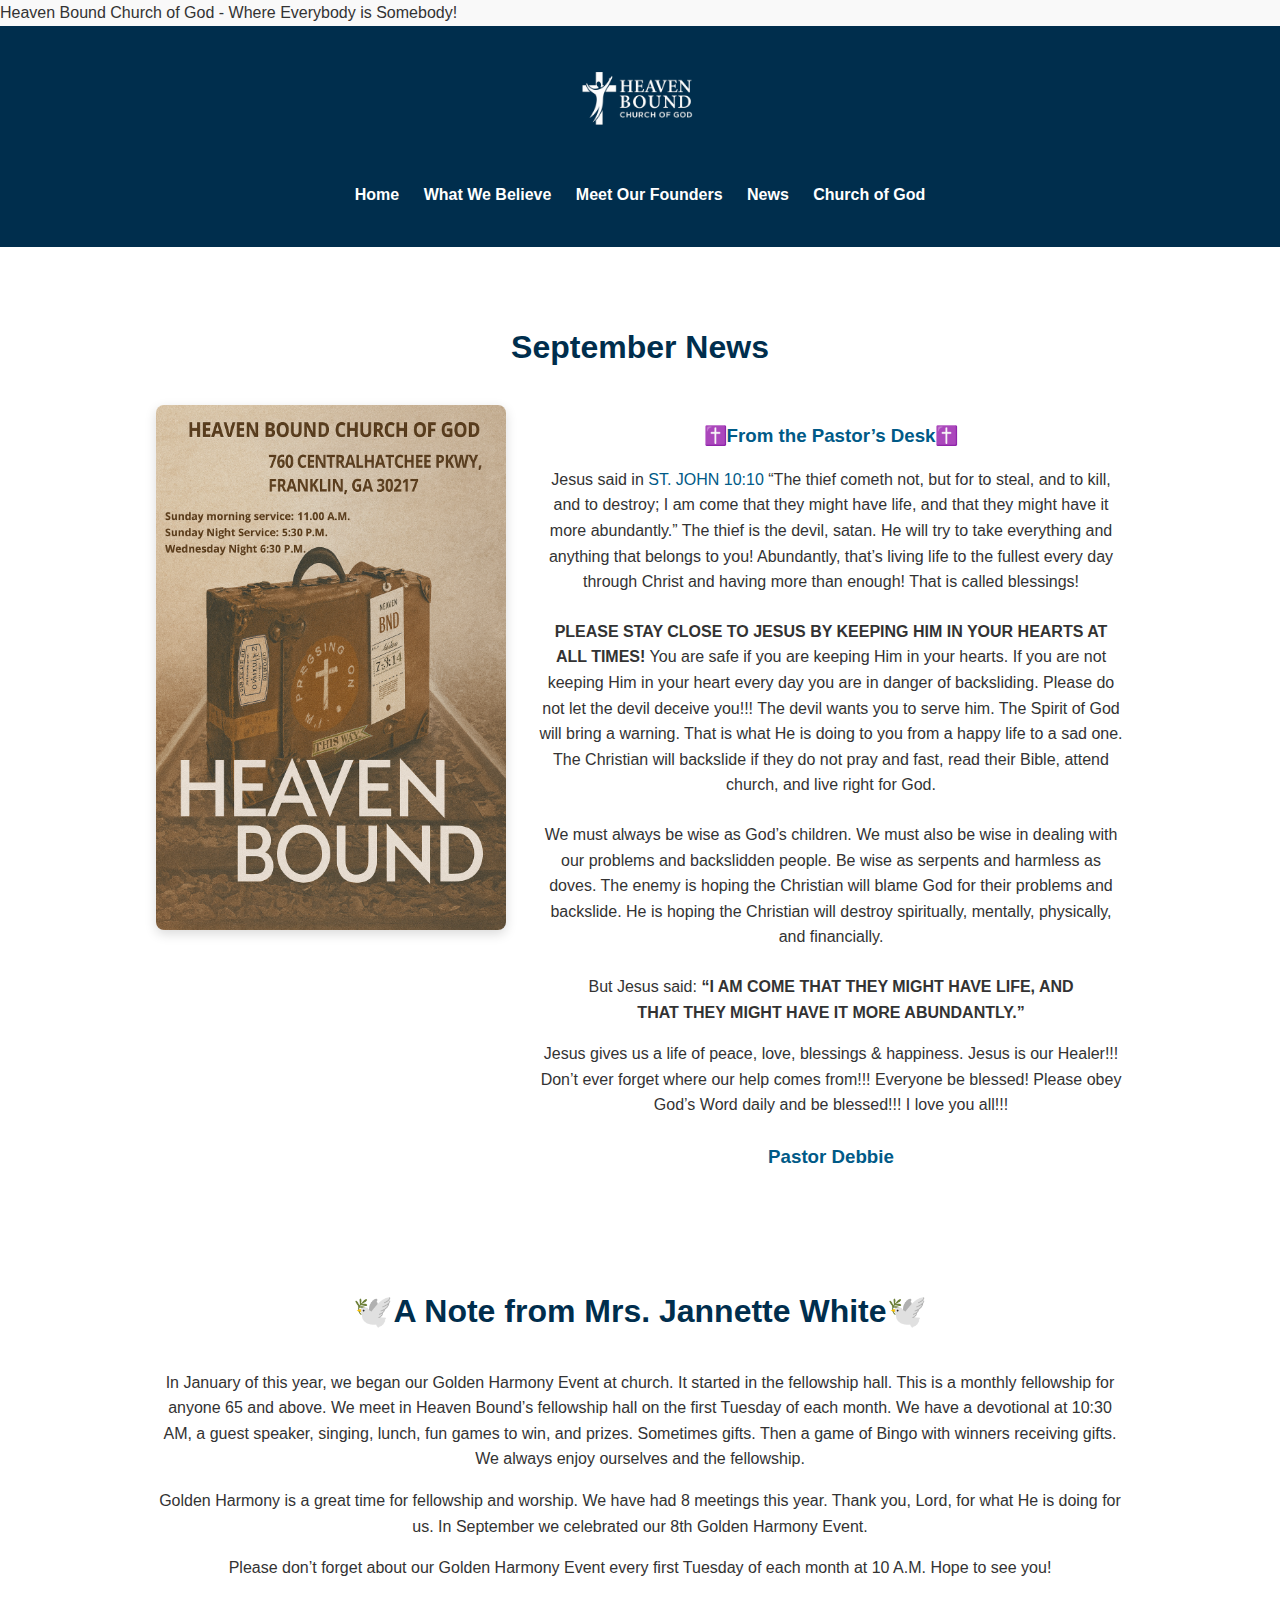
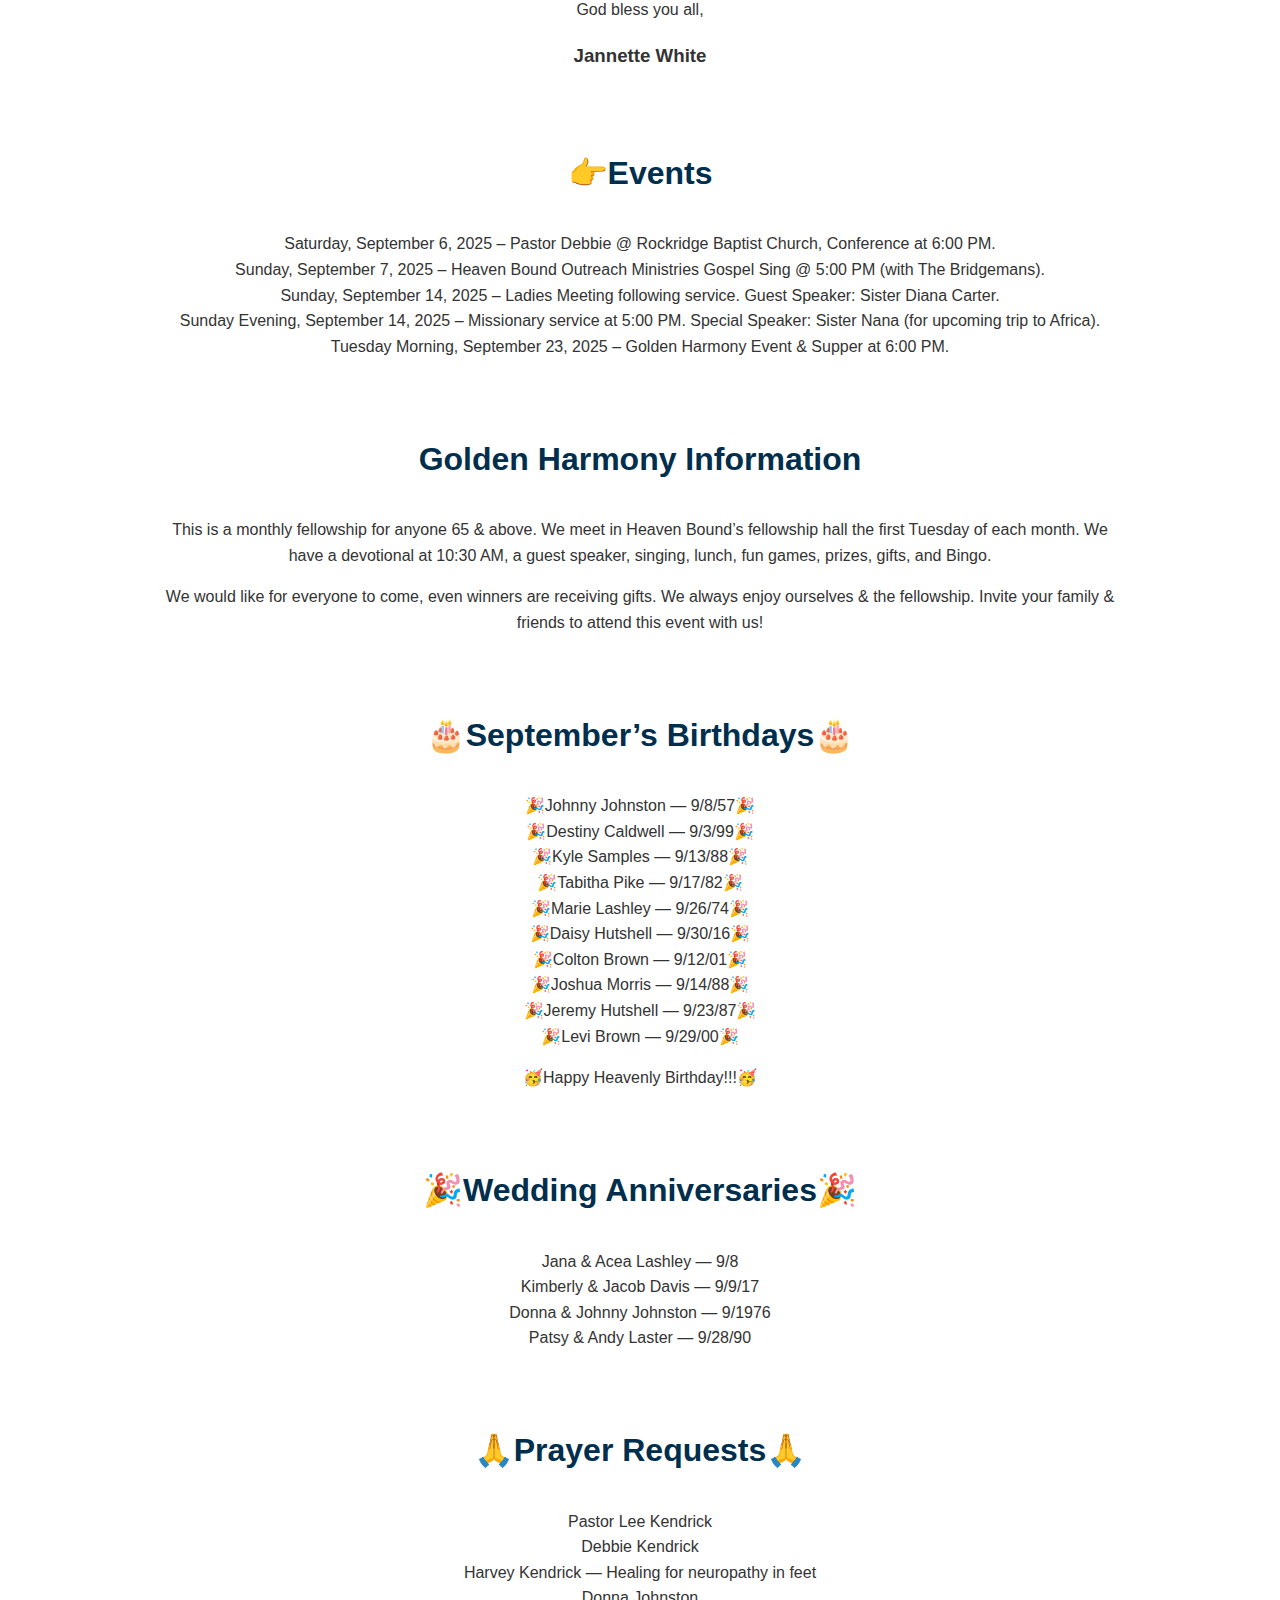
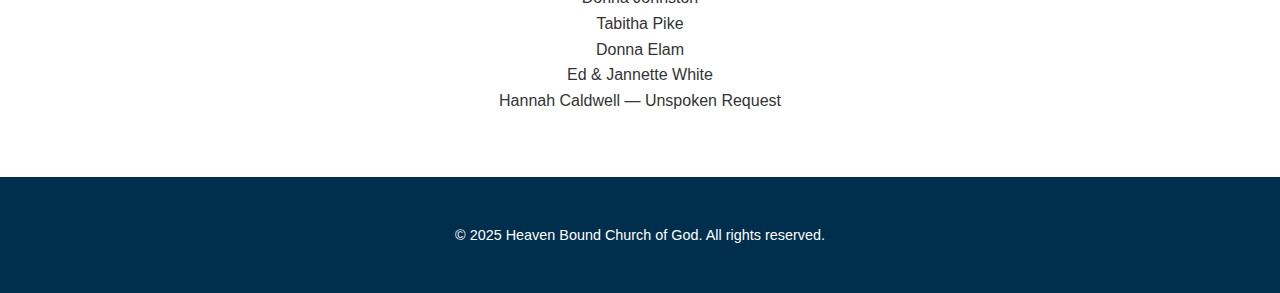
<file: pages/news.html>
<!DOCTYPE html>
<html lang="en">
<head>
  <meta charset="UTF-8">
  <meta name="viewport" content="width=device-width,initial-scale=1">
  <title>Heaven Bound Church of God</title>
  <link rel="stylesheet" href="about-debbie.css">
  <link rel="icon" sizes="32x32" href="/favicon-32.png" type="dove.jpg">
<link rel="icon" sizes="192x192" href="/favicon-192.png" type="dove.jpg">
  <figcaption class="caption">Heaven Bound Church of God - Where Everybody is Somebody!</figcaption>
  <link rel="icon" type="image/png" href="/favicon-96x96.png" sizes="96x96" />
<link rel="icon" type="image/svg+xml" href="/favicon.svg" />
<link rel="shortcut icon" href="/favicon.ico" />
<link rel="apple-touch-icon" sizes="180x180" href="/apple-touch-icon.png" />
<link rel="manifest" href="/site.webmanifest" />
  <link
  rel="stylesheet"
  href="https://cdnjs.cloudflare.com/ajax/libs/font-awesome/6.4.0/css/all.min.css"
  integrity="sha512-…"
  crossorigin="anonymous"
  referrerpolicy="no-referrer"
/>
</head>
<body>
  <header class="site-header">
    <img alt="Church Logo" class="logo" src="logo3.png">
    <div class="container">
     
 <nav class="main-nav">
  <a href="/index.html">Home</a>
  <a href="/pages/webilileve.html">What We Believe</a>
  <a href="/pages/debbie.html">Meet Our Founders</a>
   <a href="/pages/news.html">News</a>
   <a href="https://churchofgod.org/">Church of God</a>
</nav>
    </div>
  </header>

  <main class="about-couple">
    <div class="container">
      <h2>September News</h2>

      <div class="bio">
        <img src="road.png" alt="Pastors Debbie and Harvey Kendrick" class="bio-photo" />
        <div class="bio-text">
          <h3>✝️From the Pastor’s Desk✝️</h3>
          <p>
           Jesus said in <a href="https://www.biblegateway.com/passage/?search=John%2010%3A10&version=KJV">ST. JOHN 10:10</a> “The thief cometh not, but for to steal, and to kill, and to destroy; I am come that they might have life, and that they might have it more abundantly.”
The thief is the devil, satan. He will try to take everything and anything that belongs to you! Abundantly, that’s living life to the fullest every day through Christ and having more than enough! That is called blessings!

          
          <p>
            <strong>PLEASE STAY CLOSE TO JESUS BY KEEPING HIM IN YOUR HEARTS AT ALL TIMES!</strong> You are safe if you are keeping Him in your hearts. If you are not keeping Him in your heart every day you are in danger of backsliding. Please do not let the devil deceive you!!! The devil wants you to serve him. The Spirit of God will bring a warning. That is what He is doing to you from a happy life to a sad one. The Christian will backslide if they do not pray and fast, read their Bible, attend church, and live right for God.
          </p>


        <p>
         We must always be wise as God’s children. We must also be wise in dealing with our problems and backslidden people. Be wise as serpents and harmless as doves. The enemy is hoping the Christian will blame God for their problems and backslide. He is hoping the Christian will destroy spiritually, mentally, physically, and financially. 
        </p>

<blockquote>But Jesus said: <strong>“I AM COME THAT THEY MIGHT HAVE LIFE, AND THAT THEY MIGHT HAVE IT MORE ABUNDANTLY.”</strong></blockquote>

<p>Jesus gives us a life of peace, love, blessings & happiness. Jesus is our Healer!!! Don’t ever forget where our help comes from!!! Everyone be blessed! Please obey God’s Word daily and be blessed!!! I love you all!!!</p>

<h3>Pastor Debbie</h3>

        </div>
      </div>
    </div>

<div class="container">
<h2>🕊️A Note from Mrs. Jannette White🕊️</h2>

<p>In January of this year, we began our Golden Harmony Event at church. It started in the fellowship hall. This is a monthly fellowship for anyone 65 and above. We meet in Heaven Bound’s fellowship hall on the first Tuesday of each month. We have a devotional at 10:30 AM, a guest speaker, singing, lunch, fun games to win, and prizes. Sometimes gifts. Then a game of Bingo with winners receiving gifts. We always enjoy ourselves and the fellowship.</p>

<p>Golden Harmony is a great time for fellowship and worship. We have had 8 meetings this year. Thank you, Lord, for what He is doing for us. In September we celebrated our 8th Golden Harmony Event.</p>

<p>Please don’t forget about our Golden Harmony Event every first Tuesday of each month at 10 A.M. Hope to see you!</p>

<p>God bless you all,</p>

<h3>Jannette White</h3>

</div>

<div class="container">
<ul class="no-bullets"><h2>👉Events</h2>
  <li>Saturday, September 6, 2025 – Pastor Debbie @ Rockridge Baptist Church, Conference at 6:00 PM.</li>
  <li>Sunday, September 7, 2025 – Heaven Bound Outreach Ministries Gospel Sing @ 5:00 PM (with The Bridgemans).</li>
  <li>Sunday, September 14, 2025 – Ladies Meeting following service. Guest Speaker: Sister Diana Carter.</li>
  <li>Sunday Evening, September 14, 2025 – Missionary service at 5:00 PM. Special Speaker: Sister Nana (for upcoming trip to Africa).</li>
  <li>Tuesday Morning, September 23, 2025 – Golden Harmony Event & Supper at 6:00 PM.</li>
</ul>

</div>

<div class="container">
<h2>Golden Harmony Information</h2>

<p>This is a monthly fellowship for anyone 65 & above. We meet in Heaven Bound’s fellowship hall the first Tuesday of each month. We have a devotional at 10:30 AM, a guest speaker, singing, lunch, fun games, prizes, gifts, and Bingo.</p>

<p>We would like for everyone to come, even winners are receiving gifts. We always enjoy ourselves & the fellowship. Invite your family & friends to attend this event with us!</p>




</div>

<div class="container">

<ul class="no-bullets"><h2>🎂September’s Birthdays🎂</h2>
  <li>🎉Johnny Johnston — 9/8/57🎉</li>
  <li>🎉Destiny Caldwell — 9/3/99🎉</li>
  <li>🎉Kyle Samples — 9/13/88🎉</li>
  <li>🎉Tabitha Pike — 9/17/82🎉</li>
  <li>🎉Marie Lashley — 9/26/74🎉</li>
  <li>🎉Daisy Hutshell — 9/30/16🎉</li>
  <li>🎉Colton Brown — 9/12/01🎉</li>
  <li>🎉Joshua Morris — 9/14/88🎉</li>
  <li>🎉Jeremy Hutshell — 9/23/87🎉</li>
  <li>🎉Levi Brown — 9/29/00🎉</li>
  <p>🥳Happy Heavenly Birthday!!!🥳</p>
</ul>



</div>

<div class="container">

<ul class="no-bullets"><h2>🎉Wedding Anniversaries🎉</h2>
  <li>Jana & Acea Lashley — 9/8</li>
  <li>Kimberly & Jacob Davis — 9/9/17</li>
  <li>Donna & Johnny Johnston — 9/1976</li>
  <li>Patsy & Andy Laster — 9/28/90</li>
  <li></li>
</ul>



</div>



<div class="container">

<ul class="no-bullets"><h2>🙏Prayer Requests🙏</h2>
  <li>Pastor Lee Kendrick</li>
  <li>Debbie Kendrick</li>
  <li>Harvey Kendrick — Healing for neuropathy in feet</li>
  <li>Donna Johnston</li>
  <li>Tabitha Pike</li>
  <li>Donna Elam</li>
  <li>Ed & Jannette White</li>
  <li>Hannah Caldwell — Unspoken Request</li>
</ul>



</div>









  </main>

  <footer class="site-footer">
    <div class="container">
      <p>&copy; 2025 Heaven Bound Church of God. All rights reserved.</p>
    </div>
  </footer>

</body>

</html>
</file>
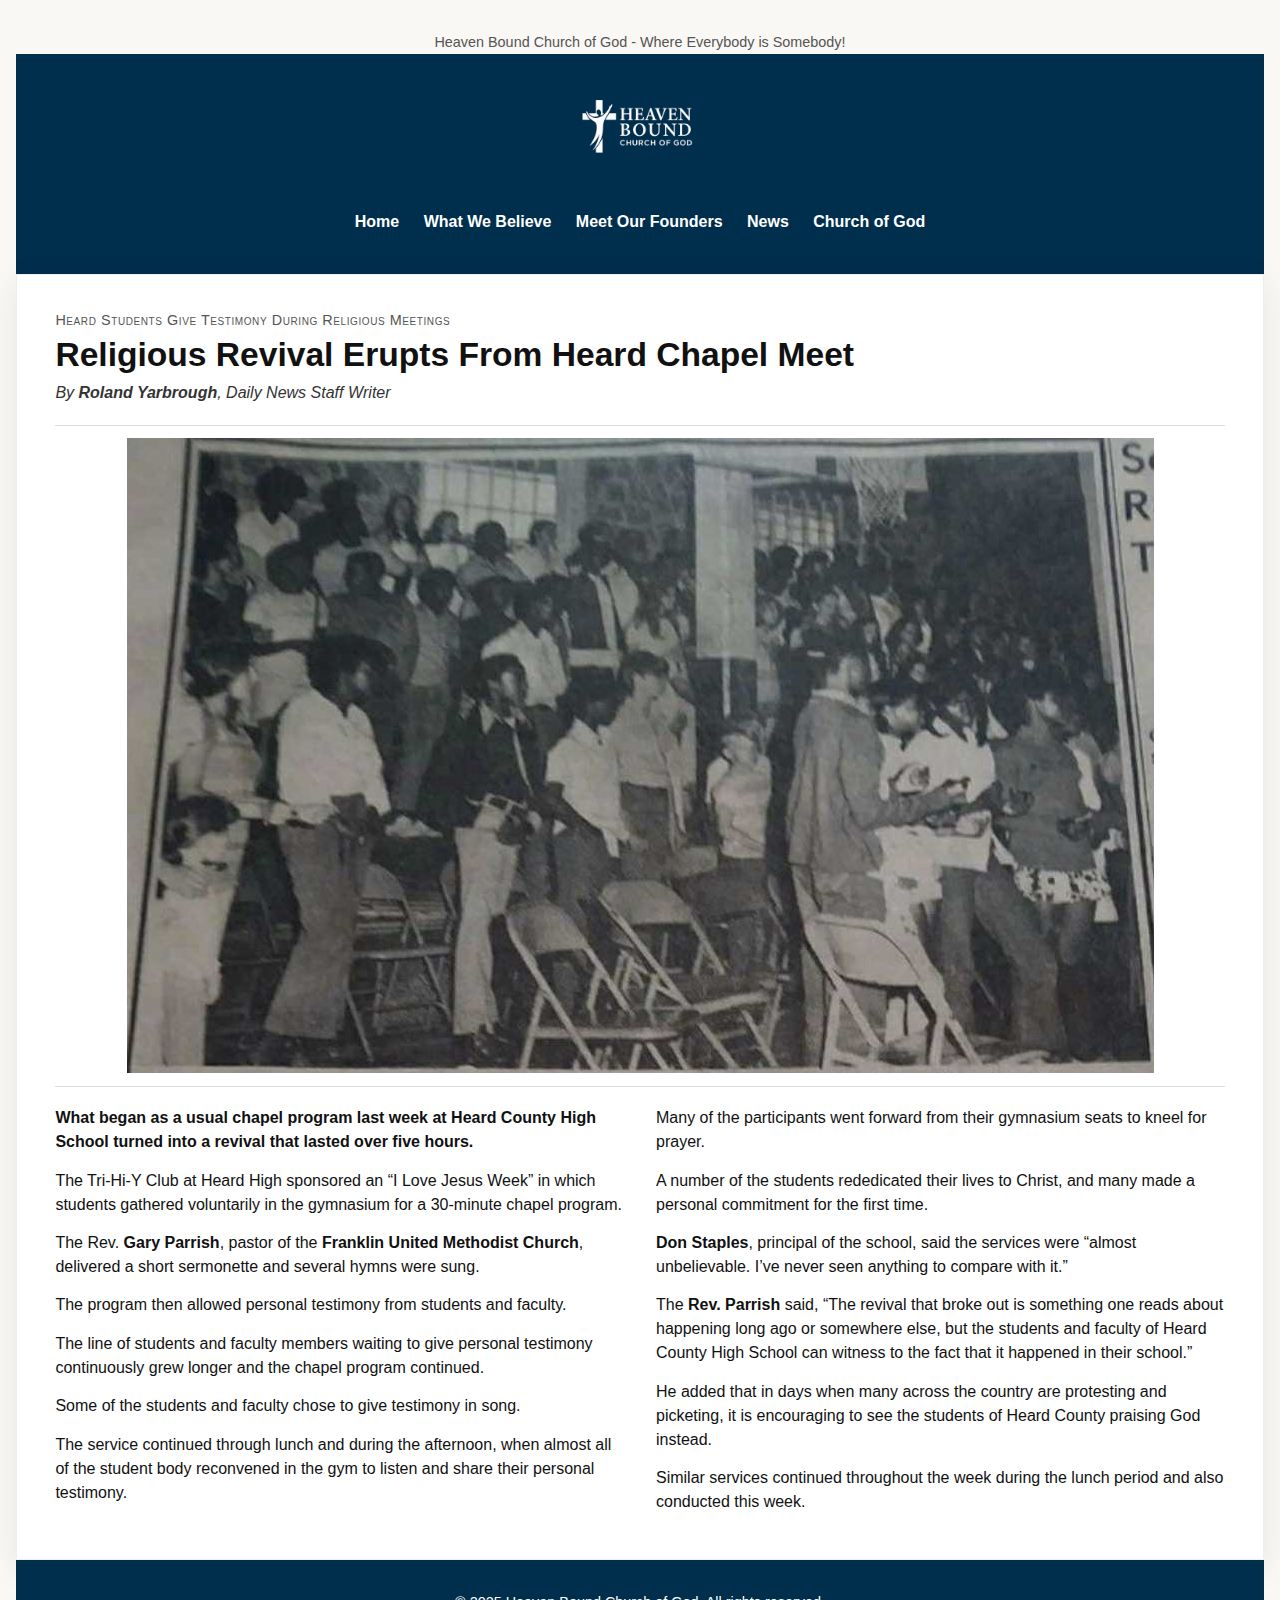
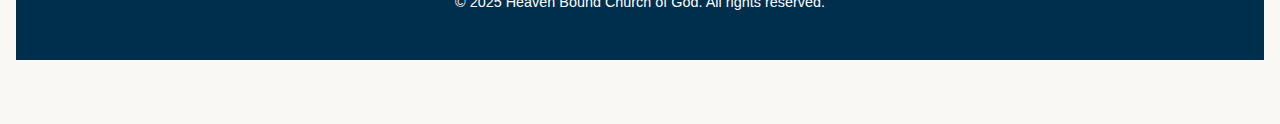
<file: pages/news2.html>
<!DOCTYPE html>
<html lang="en">
<head>
  <meta charset="UTF-8">
  <meta name="viewport" content="width=device-width,initial-scale=1">
  <title>Religious Revival Erupts From Heard Chapel Meet</title>
  <link rel="stylesheet" href="about-debbie2.css">
  <link rel="icon" sizes="32x32" href="/favicon-32.png" type="dove.jpg">
<link rel="icon" sizes="192x192" href="/favicon-192.png" type="dove.jpg">
  <figcaption class="caption">Heaven Bound Church of God - Where Everybody is Somebody!</figcaption>
  <link rel="icon" type="image/png" href="/favicon-96x96.png" sizes="96x96" />
<link rel="icon" type="image/svg+xml" href="/favicon.svg" />
<link rel="shortcut icon" href="/favicon.ico" />
<link rel="apple-touch-icon" sizes="180x180" href="/apple-touch-icon.png" />
<link rel="manifest" href="/site.webmanifest" />
  <link
  rel="stylesheet"
  href="https://cdnjs.cloudflare.com/ajax/libs/font-awesome/6.4.0/css/all.min.css"
  integrity="sha512-…"
  crossorigin="anonymous"
  referrerpolicy="no-referrer"
/>


</head>
<body>
  <header class="site-header">
    <img alt="Church Logo" class="logo" src="logo3.png">
    <div class="container">
     
 <nav class="main-nav">
  <a href="/index.html">Home</a>
  <a href="/pages/webilileve.html">What We Believe</a>
  <a href="/pages/debbie.html">Meet Our Founders</a>
   <a href="/pages/news.html">News</a>
   <a href="https://churchofgod.org/">Church of God</a>
</nav>
    </div>
  </header>

  
<main class="page">

  <div>
  <header>
    <div class="kicker">Heard Students Give Testimony During Religious Meetings</div>
    <h1>Religious Revival Erupts From Heard Chapel Meet</h1>
    <div class="byline">By <strong>Roland Yarbrough</strong>, <em>Daily News</em> Staff Writer</div>
  </header>

  <figure>
    <img src="download2.jpg" class="Heard">
  </figure>

  <section class="cols">
    <p><span class="deck">What began as a usual chapel program last week at Heard County High School turned into a revival that lasted over five hours.</span></p>

    <p>The Tri‑Hi‑Y Club at Heard High sponsored an “I Love Jesus Week” in which students gathered voluntarily in the gymnasium for a 30‑minute chapel program.</p>

    <p>The Rev. <strong>Gary Parrish</strong>, pastor of the <strong>Franklin United Methodist Church</strong>, delivered a short sermonette and several hymns were sung.</p>

    <p>The program then allowed personal testimony from students and faculty.</p>

    <p>The line of students and faculty members waiting to give personal testimony continuously grew longer and the chapel program continued.</p>

    <p>Some of the students and faculty chose to give testimony in song.</p>

    <p>The service continued through lunch and during the afternoon, when almost all of the student body reconvened in the gym to listen and share their personal testimony.</p>

    <p>Many of the participants went forward from their gymnasium seats to kneel for prayer.</p>

    <p>A number of the students rededicated their lives to Christ, and many made a personal commitment for the first time.</p>

    <p><strong>Don Staples</strong>, principal of the school, said the services were “almost unbelievable. I’ve never seen anything to compare with it.”</p>

    <p>The <strong>Rev. Parrish</strong> said, “The revival that broke out is something one reads about happening long ago or somewhere else, but the students and faculty of Heard County High School can witness to the fact that it happened in their school.”</p>

    <p>He added that in days when many across the country are protesting and picketing, it is encouraging to see the students of Heard County praising God instead.</p>

    <p>Similar services continued throughout the week during the lunch period and also conducted this week.</p>
  </section>

</div>


</main>


 


  <footer class="site-footer">
    <div class="container">
      <p>&copy; 2025 Heaven Bound Church of God. All rights reserved.</p>
    </div>
  </footer>

</body>
</html>
</file>
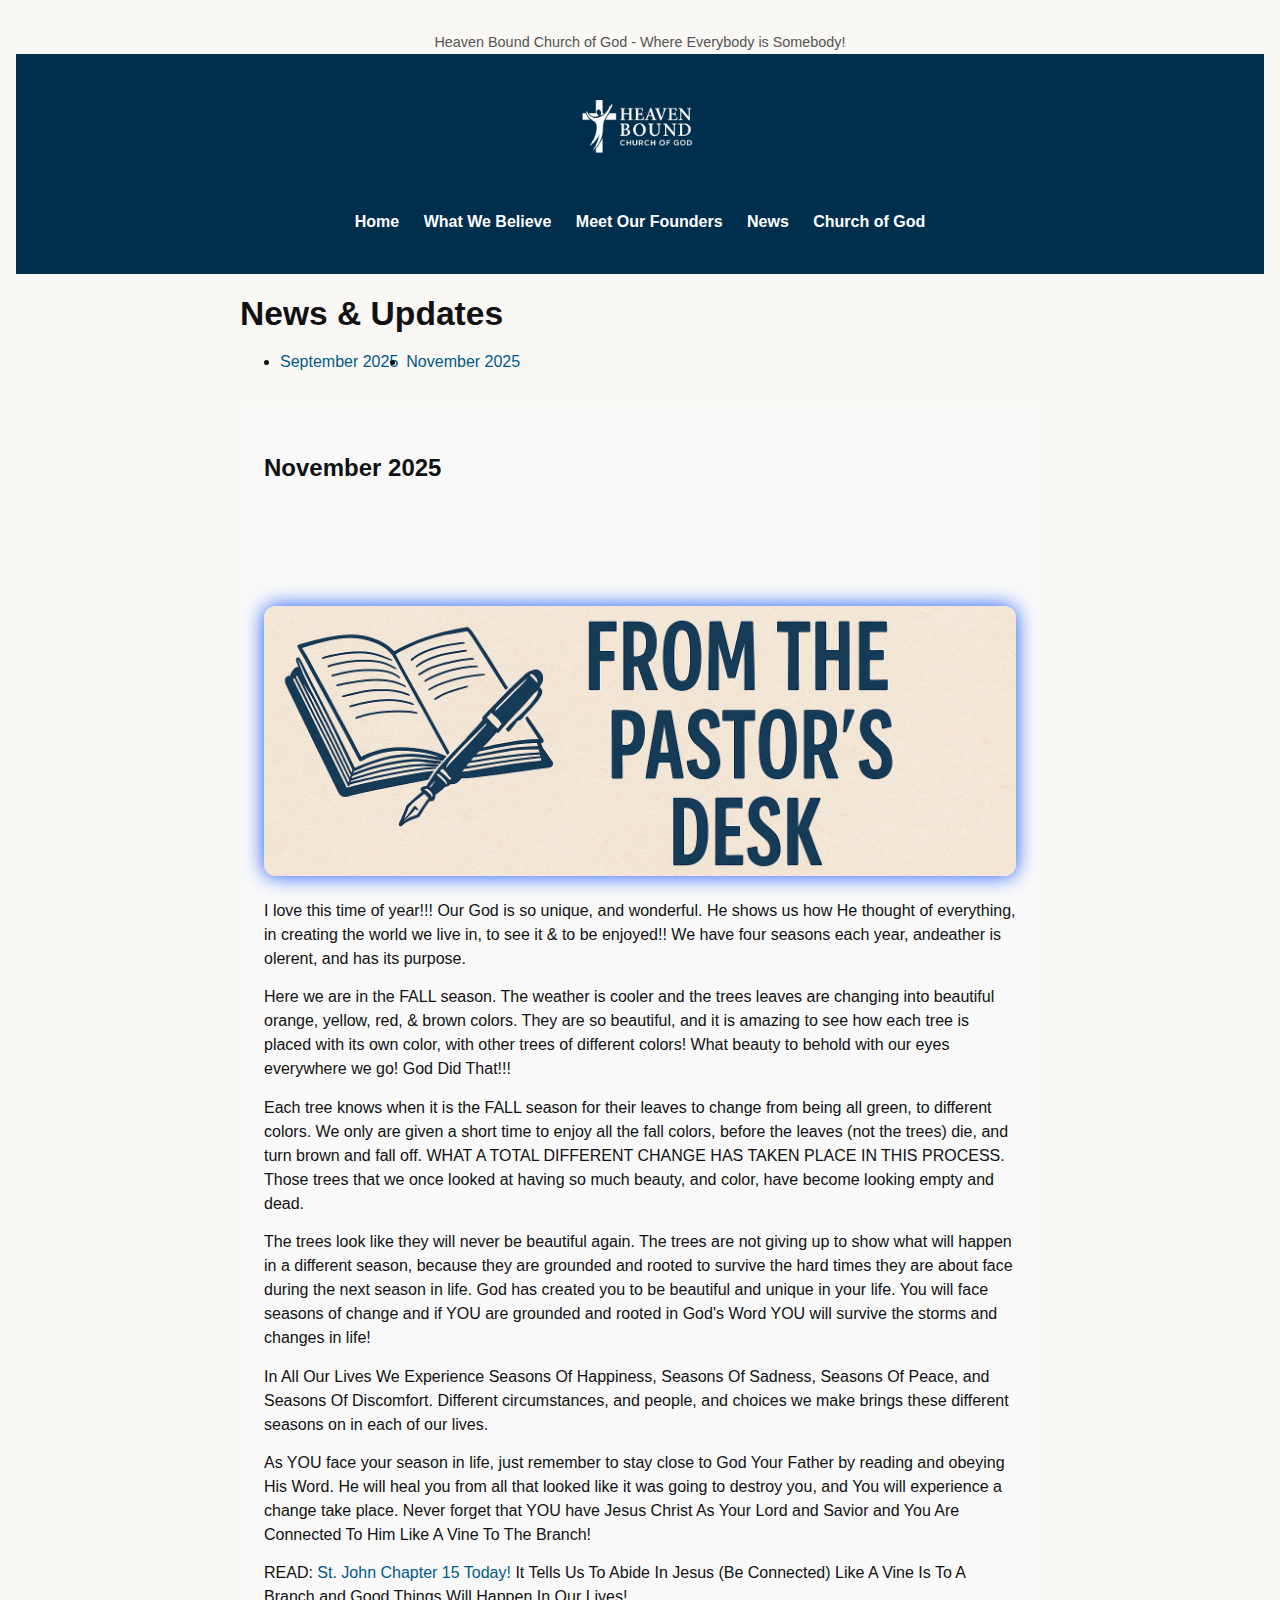
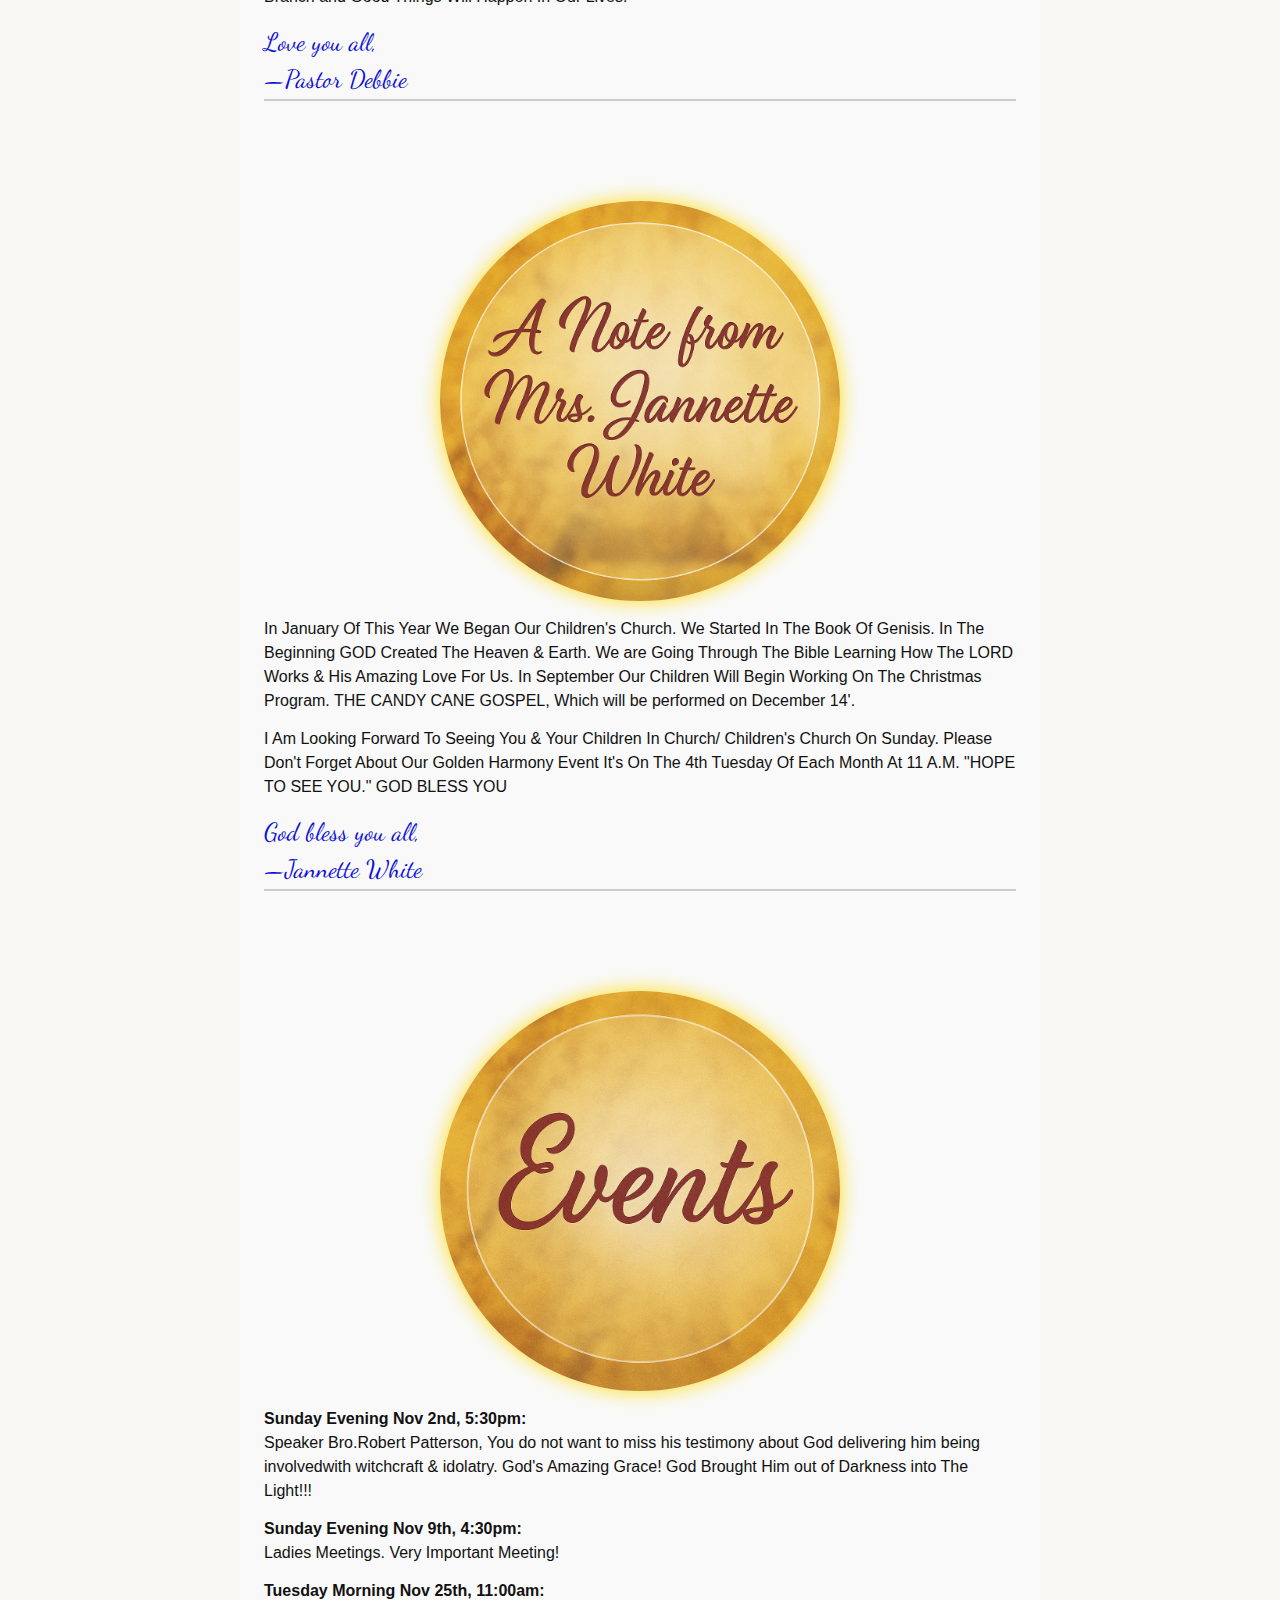
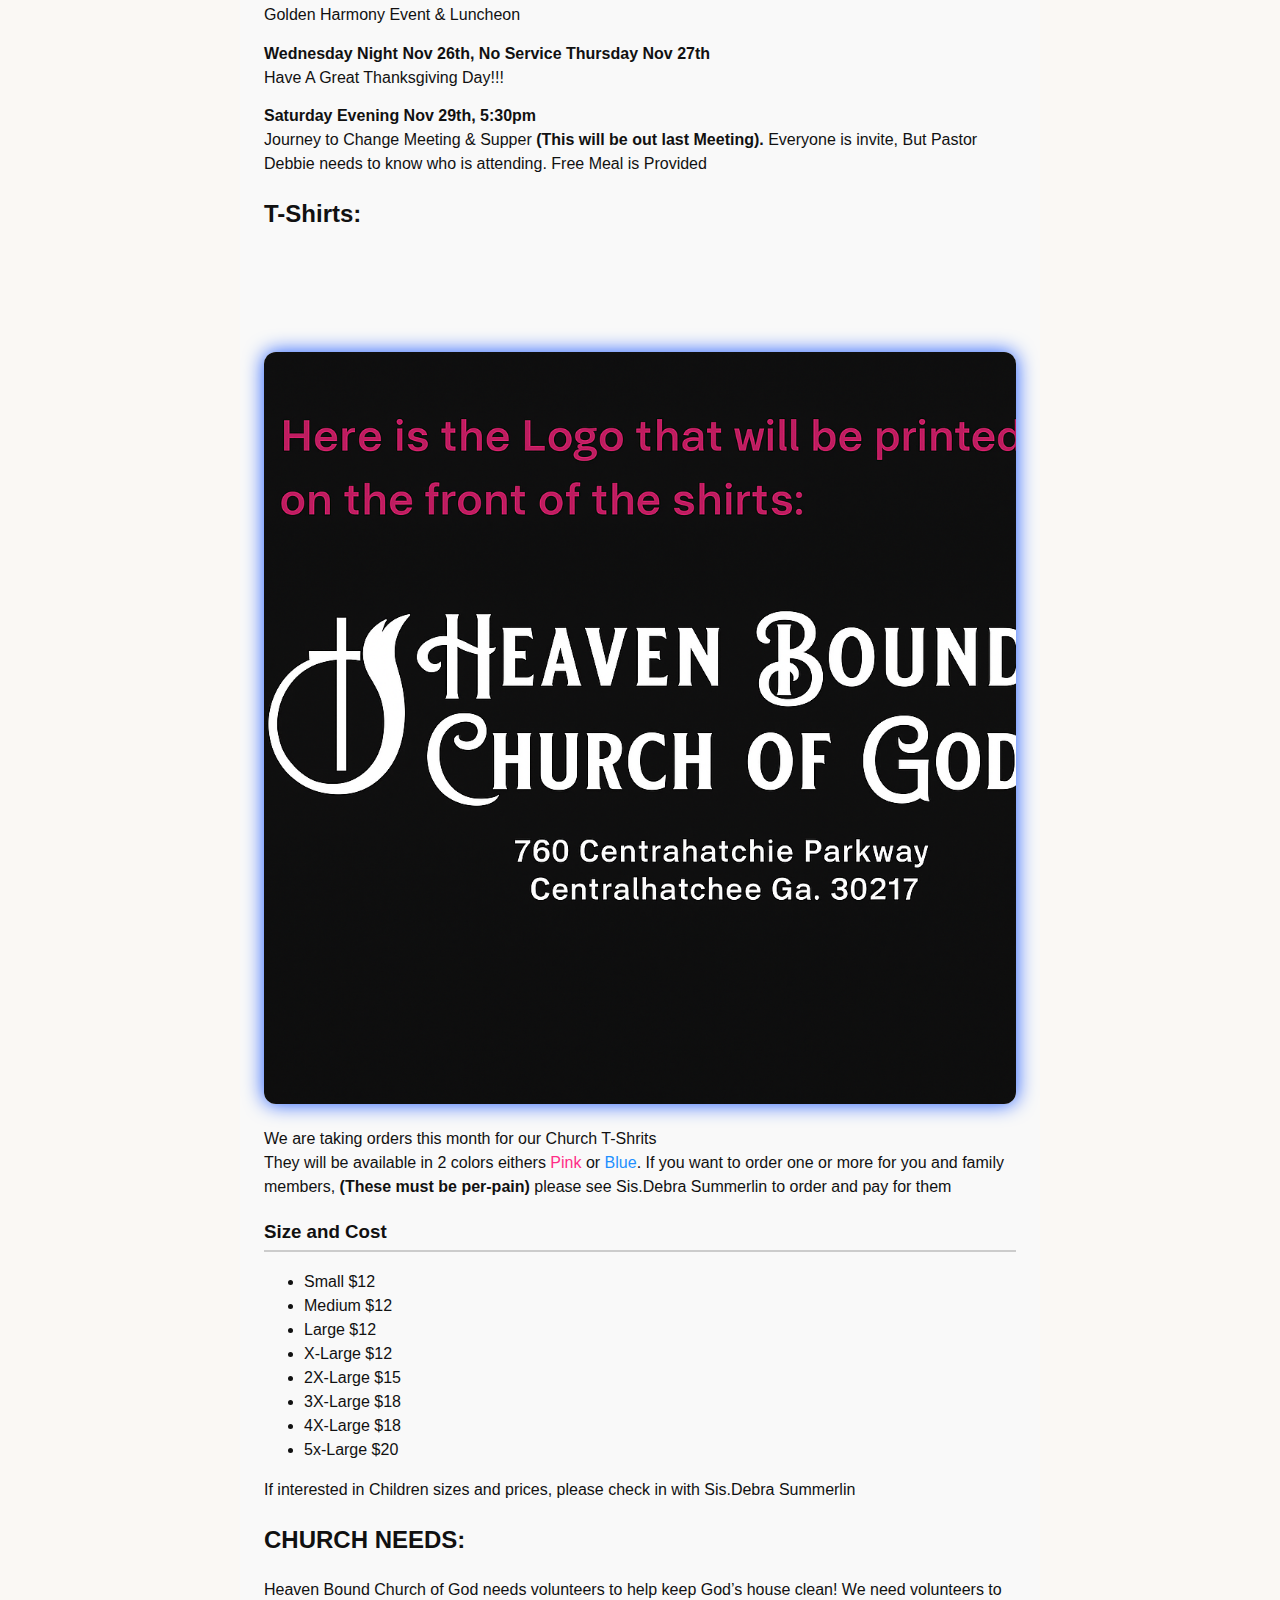
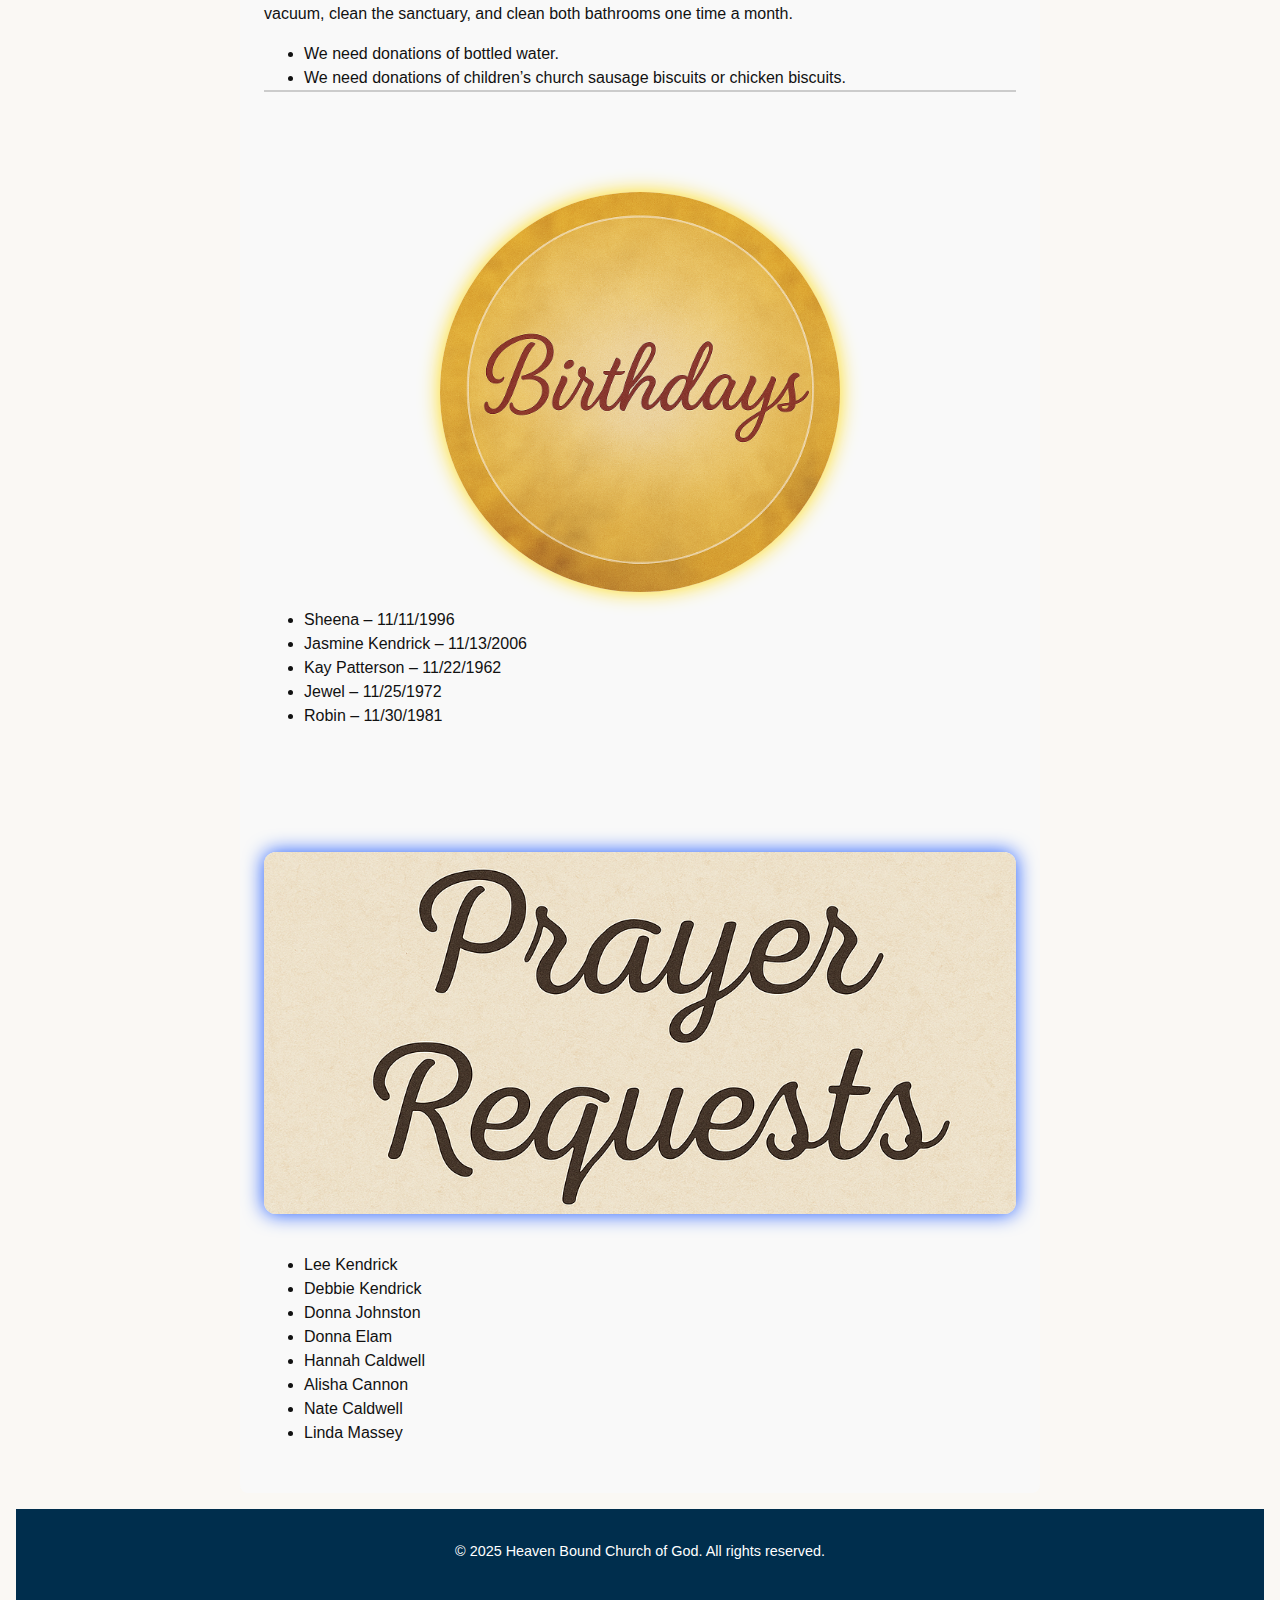
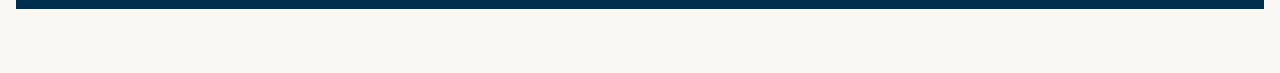
<file: pages/november.html>
<!DOCTYPE html>
<html lang="en">
<head>
  <meta charset="UTF-8">
  <meta name="viewport" content="width=device-width,initial-scale=1">
  <title>Heaven Bound Church of God</title>
  <link rel="stylesheet" href="News.css">
  <link rel="icon" sizes="32x32" href="/favicon-32.png" type="dove.jpg">
<link rel="icon" sizes="192x192" href="/favicon-192.png" type="dove.jpg">
  <figcaption class="caption">Heaven Bound Church of God - Where Everybody is Somebody!</figcaption>
  <link rel="icon" type="image/png" href="/favicon-96x96.png" sizes="96x96" />
<link rel="icon" type="image/svg+xml" href="/favicon.svg" />
<link rel="shortcut icon" href="/favicon.ico" />
<link rel="apple-touch-icon" sizes="180x180" href="/apple-touch-icon.png" />
<link rel="manifest" href="/site.webmanifest" />
<link href="https://fonts.googleapis.com/css2?family=Dancing+Script&display=swap" rel="stylesheet">
  <link
  rel="stylesheet"
  href="https://cdnjs.cloudflare.com/ajax/libs/font-awesome/6.4.0/css/all.min.css"
  integrity="sha512-…"
  crossorigin="anonymous"
  referrerpolicy="no-referrer"
/>
</head>
<body>
  <header class="site-header">
    <img alt="Church Logo" class="logo" src="logo3.png">
    <div class="container">
     
 <nav class="main-nav">
  <a href="/index.html">Home</a>
  <a href="/pages/webilileve.html">What We Believe</a>
  <a href="/pages/debbie.html">Meet Our Founders</a>
   <a href="/pages/december.html">News</a>
   <a href="https://churchofgod.org/">Church of God</a>
</nav>
    </div>
  </header>

 
 <main class="news-page">
  <h1>News & Updates</h1>
  <nav class="news-archive-nav">
    <ul>
      <li><a href="https://heavenboundchurchofgod.com/pages/news">September 2025</a></li>
      <li><a href="https://heavenboundchurchofgod.com/pages/october">November 2025</a></li>
      
      <!-- more links -->
    </ul>
  </nav>

  <article class="news-entry">
    <header>
      <h2>November 2025</h2>
      
    </header>

    <section class="from-pastor">

       <img class=banner1 src="pastor.png">

       <p>
        I love this time of year!!! Our God is so unique, and wonderful. He shows us how He thought of everything, in creating the world we live in, to see it & to be enjoyed!! We have four seasons each year, andeather is olerent, and has its purpose.<br>
       </p>
       <p>
        Here we are in the FALL season. The weather is cooler and the trees leaves are changing into beautiful orange, yellow, red, & brown colors. They are so beautiful, and it is amazing to see how each tree is placed with its own color, with other trees of different colors! What beauty to behold with our eyes everywhere we go! God Did That!!!<br>
</p>
<p>
        Each tree knows when it is the FALL season for their leaves to change from being all green, to different colors. We only are given a short time to enjoy all the fall colors, before the leaves (not the trees) die, and turn brown and fall off. WHAT A TOTAL DIFFERENT CHANGE HAS TAKEN PLACE IN THIS PROCESS. Those trees that we once looked at having so much beauty, and color, have become looking empty and dead.<br>
</p>
<p>
       The trees look like they will never be beautiful again. The trees are not giving up to show what will happen in a different season, because they are grounded and rooted to survive the hard times they are about face during the next season in life. God has created you to be beautiful and unique in your life. You will face seasons of change and if YOU are grounded and rooted in God's Word YOU will survive the storms and changes in life!<br>
   </p>
   <p>    
       In All Our Lives We Experience Seasons Of Happiness, Seasons Of Sadness, Seasons Of Peace, and Seasons Of Discomfort. Different circumstances, and people, and choices we make brings these different seasons on in each of our lives.<br>
</p>
<p>
       As YOU face your season in life, just remember to stay close to God Your Father by reading and obeying His Word. He will heal you from all that looked like it was going to destroy you, and You will experience a change take place. Never forget that YOU have Jesus Christ As Your Lord and Savior and You Are Connected To Him Like A Vine To The Branch!<br>
</p>
<p>
       READ: <a href="https://www.biblegateway.com/passage/?search=John%2015&version=KJV">St. John Chapter 15 Today!</a> It Tells Us To Abide In Jesus (Be Connected) Like A Vine Is To A Branch and Good Things Will Happen In Our Lives!
       </p>
     

<p class="Pastorsig">Love you all,<br>—Pastor Debbie</p>

    </section>

    <section class="announcements">
      <img class="rounded-banner" src="White.png">
<p>
In January Of This Year We Began Our Children's Church. We Started In The Book Of Genisis. In The Beginning GOD Created The Heaven & Earth. We are Going Through The Bible Learning How The LORD Works & His Amazing Love For Us. In September Our Children Will Begin Working On The Christmas Program. THE CANDY CANE GOSPEL, Which will be performed on December 14'.
</p>

<p>
I Am Looking Forward To Seeing You & Your Children In Church/ Children's Church On Sunday. Please Don't Forget About Our Golden Harmony Event It's On The 4th Tuesday Of Each Month At 11 A.M. "HOPE TO SEE YOU." GOD BLESS YOU
</p>

<p class="Pastorsig">God bless you all,<br>—Jannette White</p>

    </section>



    <section class="events">
      <img class="rounded-banner" src="Events.png">

<strong>Sunday Evening Nov 2nd, 5:30pm:</strong>
<p>Speaker Bro.Robert Patterson, You do not want to miss his testimony about God delivering him being involvedwith witchcraft & idolatry. God's Amazing Grace! God Brought Him out of Darkness into The Light!!!</p>

<strong>Sunday Evening Nov 9th, 4:30pm:</strong>
<p>Ladies Meetings. Very Important Meeting!</p>

<strong>Tuesday Morning Nov 25th, 11:00am:</strong>
<p>Golden Harmony Event & Luncheon</p>

<strong>Wednesday Night Nov 26th, No Service</strong>

<strong>Thursday Nov 27th</strong> 
<p>Have A Great Thanksgiving Day!!!</p>

<strong>Saturday Evening Nov 29th, 5:30pm</strong>
<p>Journey to Change Meeting & Supper <strong>(This will be out last Meeting).</strong> Everyone is invite, But Pastor Debbie needs to know who is attending. Free Meal is Provided</p>

<h2>T-Shirts:</h2>

 <img class=banner1 src="logo5.png">
<p>We are taking orders this month for our Church T-Shrits<br>
They will be available in 2 colors eithers <span class="pink-word">Pink</span> or <span class="blue-word">Blue</span>. If you want to order one or more for you and family members, <strong>(These must be per-pain)</strong>
 please see Sis.Debra Summerlin to order and pay for them</p>

 <h3>Size and Cost</h3>
 <ul>
  <li>Small $12</li>
  <li>Medium $12</li>
  <li>Large $12</li>
  <li>X-Large $12</li>
  <li>2X-Large $15</li>
  <li>3X-Large $18</li>
  <li>4X-Large $18</li>
  <li>5x-Large $20</li>
 </ul>

 <p>If interested in Children sizes and prices, please check in with Sis.Debra Summerlin</p>
 
<h2>CHURCH NEEDS:</h2>

<p>Heaven Bound Church of God needs volunteers to help keep God’s house clean!
We need volunteers to vacuum, clean the sanctuary, and clean both bathrooms one time a month.</p>

<ul class="end">
  <li>We need donations of bottled water.</li>
  <li>We need donations of children’s church sausage biscuits or chicken biscuits.</li>
</ul>





</section>

    <section class="birthdays">
      <img class="rounded-banner" src="Birthdays.png">
      <ul>
        <li>Sheena – 11/11/1996</li>
        <li>Jasmine Kendrick – 11/13/2006</li>
        <li>Kay Patterson – 11/22/1962</li>
        <li>Jewel – 11/25/1972</li>
        <li>Robin – 11/30/1981</li>
        
      </ul>
    </section class="end">


    <section class="prayer-requests">
      <img class=banner1 src="Prayer.png">
      <ul>
        <li>Lee Kendrick</li>
        <li>Debbie Kendrick</li>
        <li>Donna Johnston</li>
        <li>Donna Elam</li>
        <li>Hannah Caldwell</li>
        <li>Alisha Cannon</li>
        <li>Nate Caldwell</li>
        <li>Linda Massey</li>
        
        
      </ul>
    </section>


    

  </article>
</main>

 








  <footer class="site-footer">
    <div class="container">
      <p>&copy; 2025 Heaven Bound Church of God. All rights reserved.</p>
    </div>
  </footer>

</body>

</html>
</file>
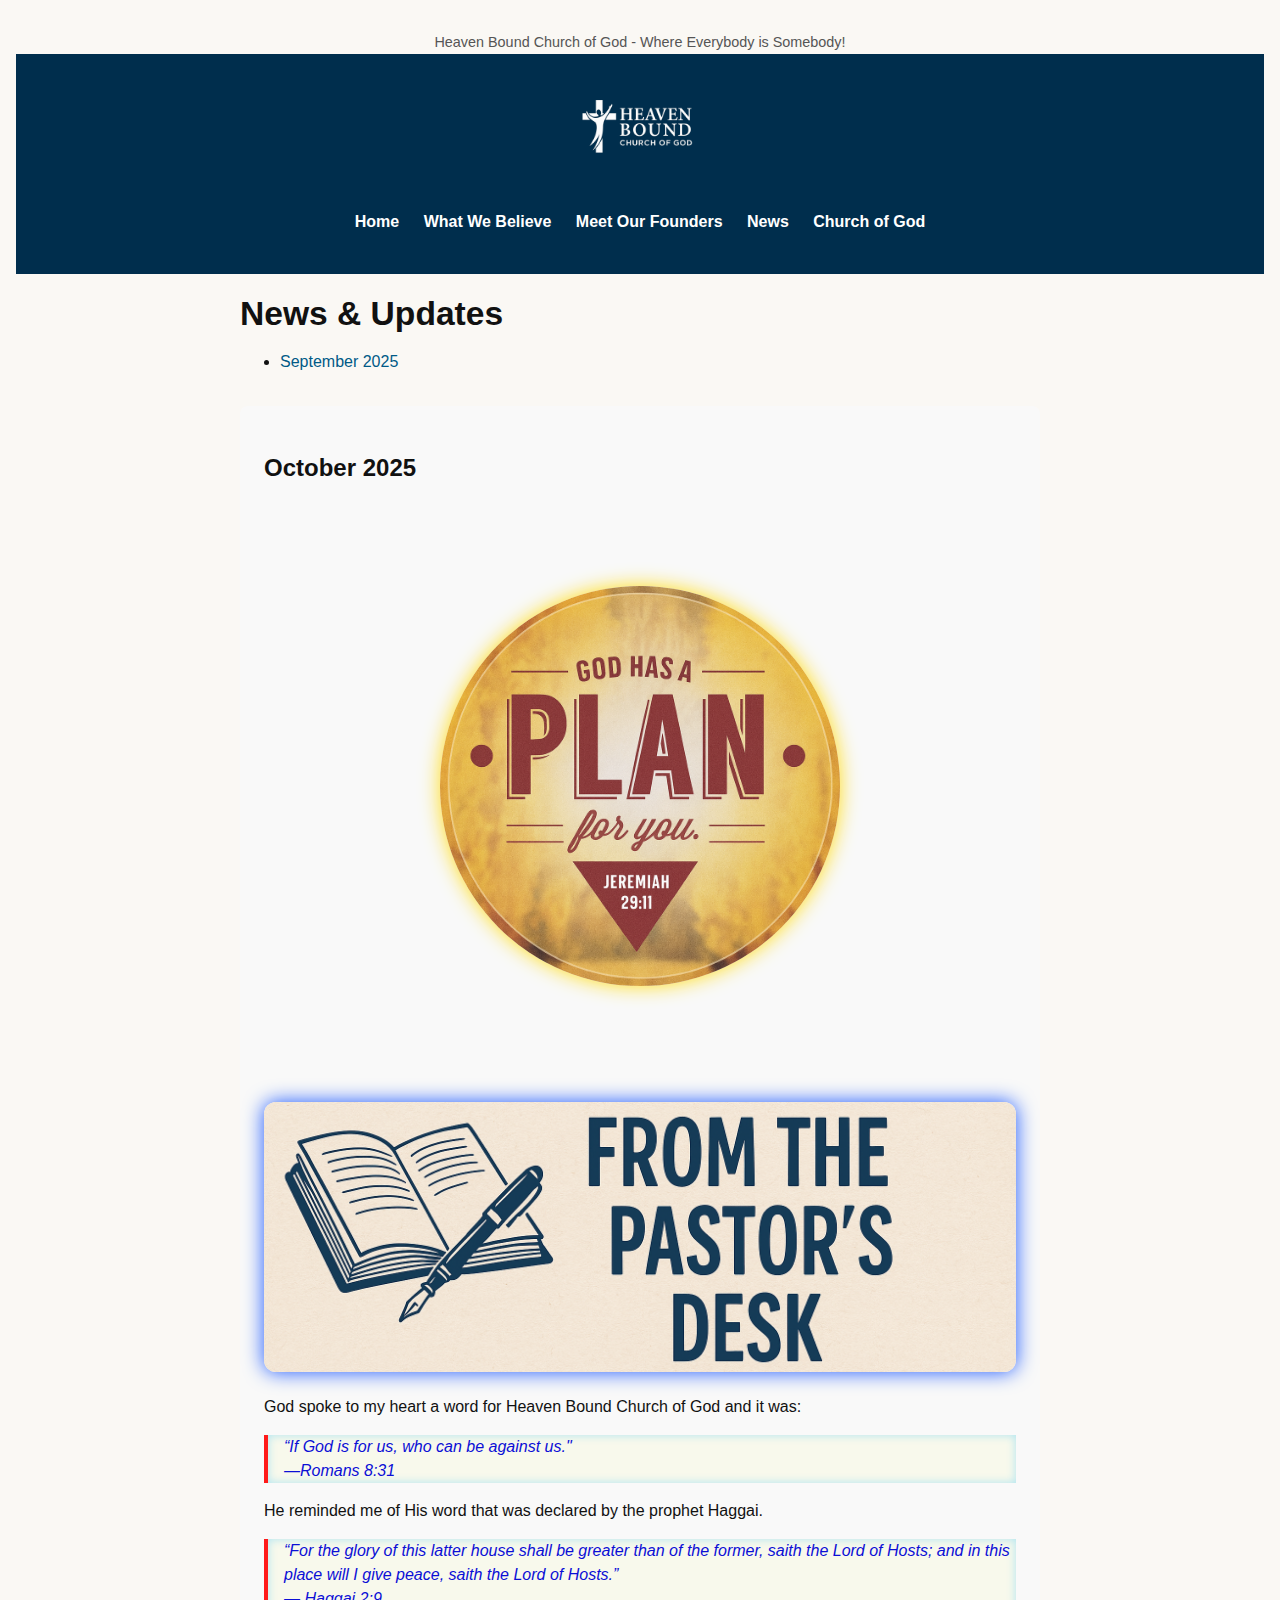
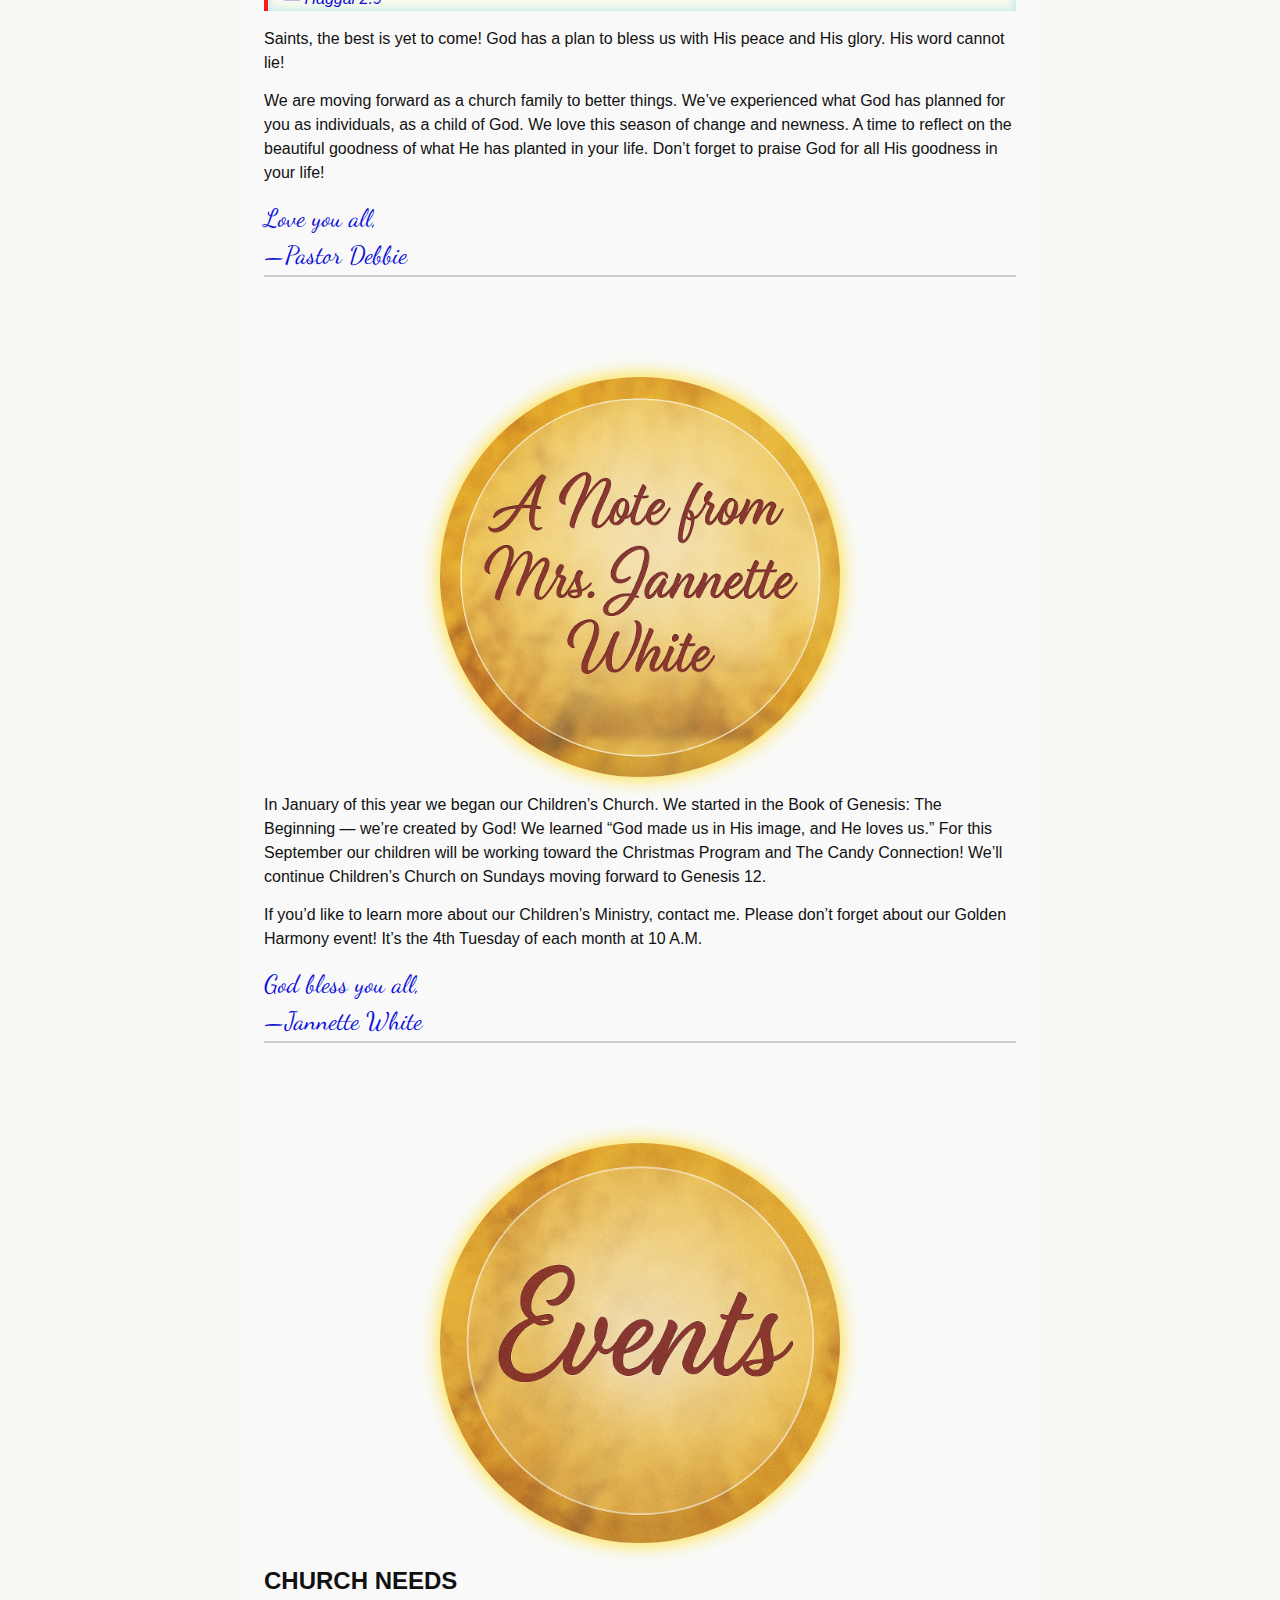
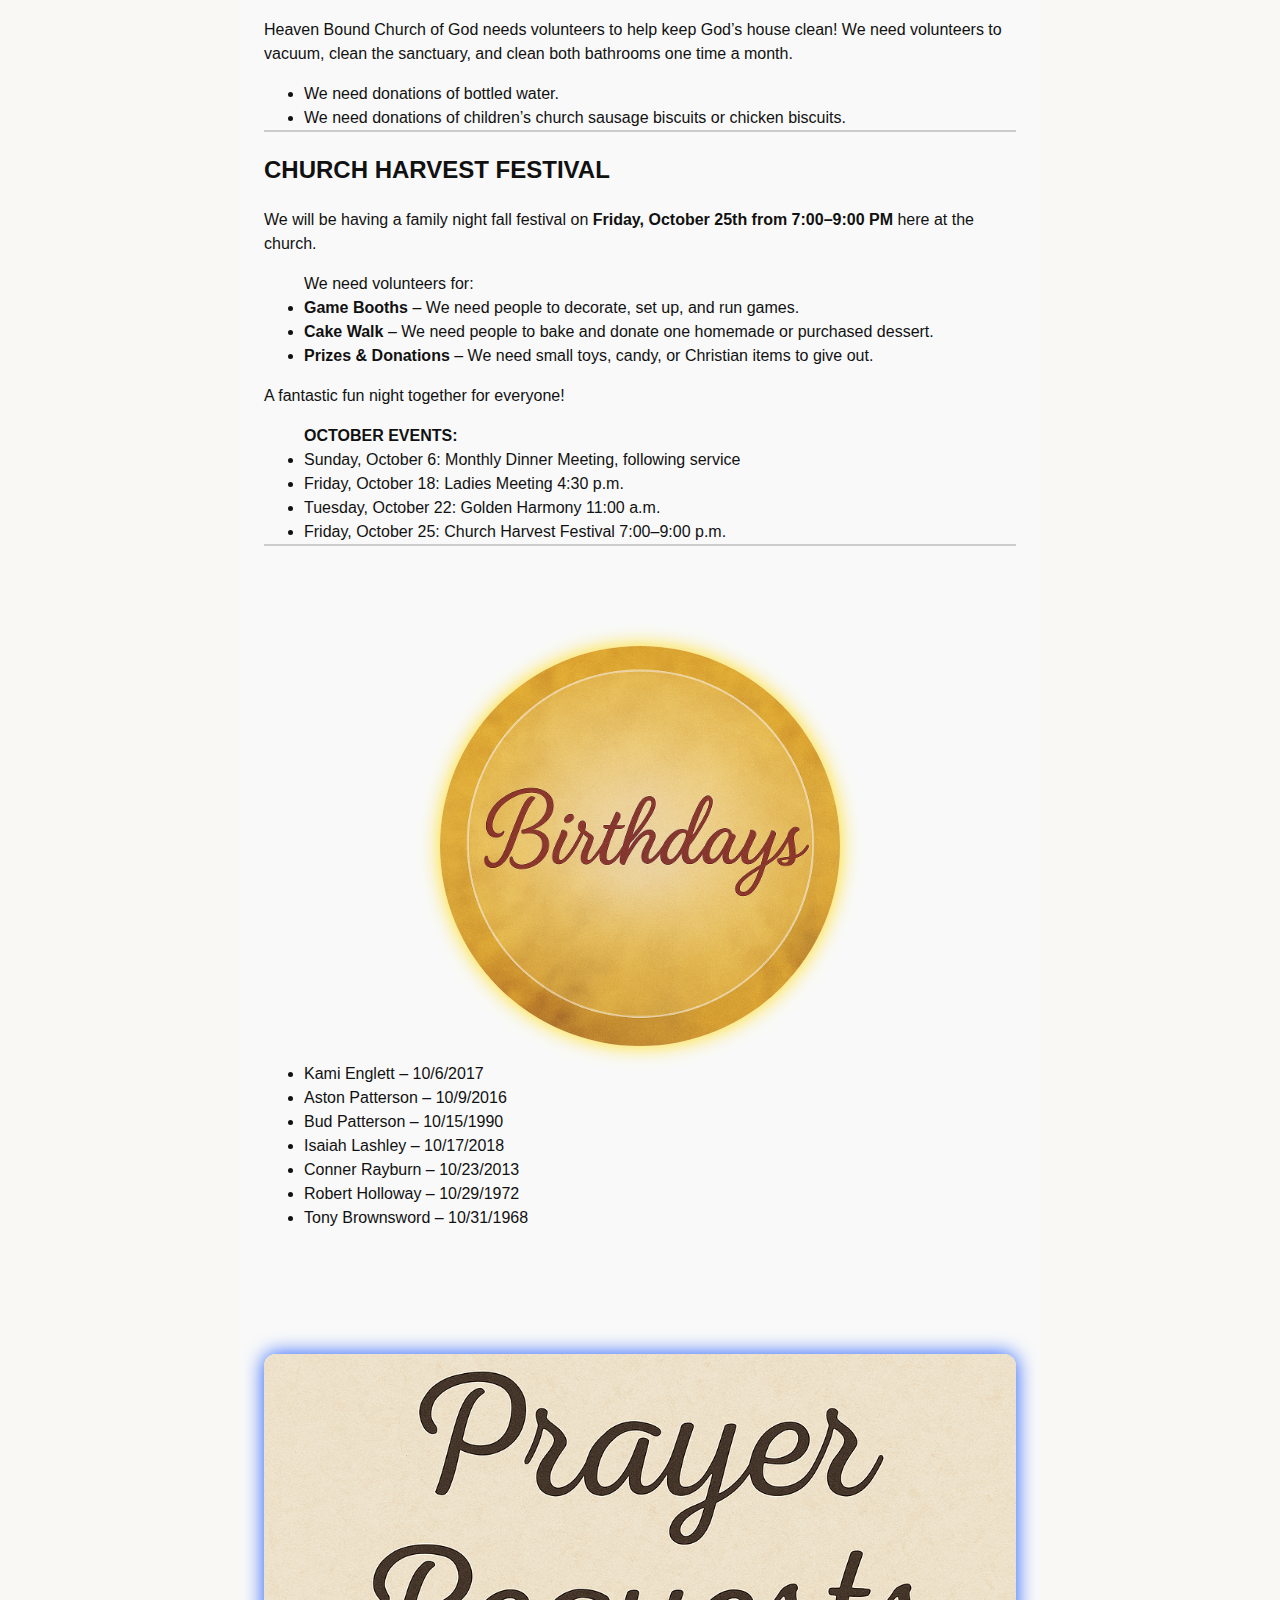
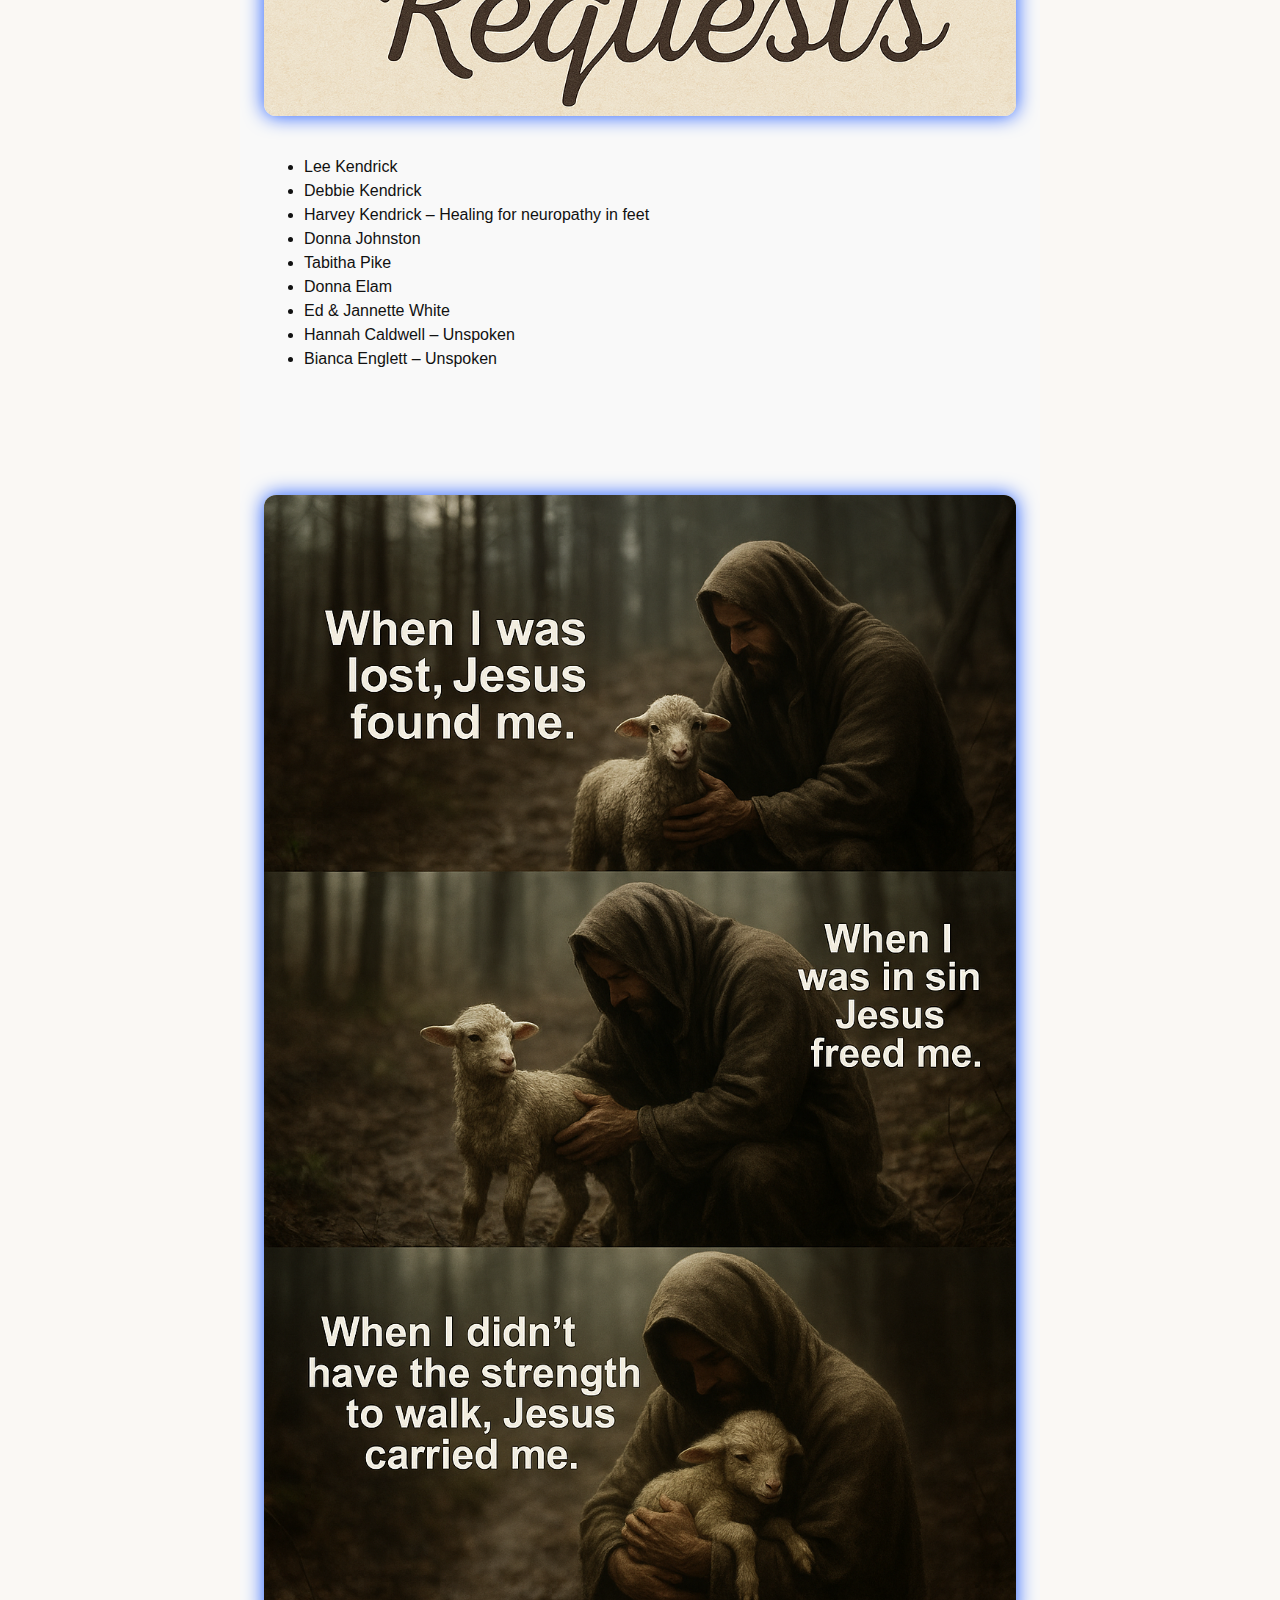
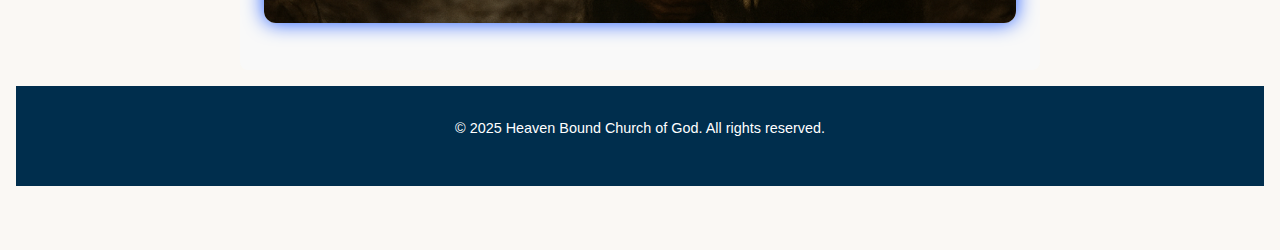
<file: pages/October.html>
<!DOCTYPE html>
<html lang="en">
<head>
  <meta charset="UTF-8">
  <meta name="viewport" content="width=device-width,initial-scale=1">
  <title>Heaven Bound Church of God</title>
  <link rel="stylesheet" href="News.css">
  <link rel="icon" sizes="32x32" href="/favicon-32.png" type="dove.jpg">
<link rel="icon" sizes="192x192" href="/favicon-192.png" type="dove.jpg">
  <figcaption class="caption">Heaven Bound Church of God - Where Everybody is Somebody!</figcaption>
  <link rel="icon" type="image/png" href="/favicon-96x96.png" sizes="96x96" />
<link rel="icon" type="image/svg+xml" href="/favicon.svg" />
<link rel="shortcut icon" href="/favicon.ico" />
<link rel="apple-touch-icon" sizes="180x180" href="/apple-touch-icon.png" />
<link rel="manifest" href="/site.webmanifest" />
<link href="https://fonts.googleapis.com/css2?family=Dancing+Script&display=swap" rel="stylesheet">
  <link
  rel="stylesheet"
  href="https://cdnjs.cloudflare.com/ajax/libs/font-awesome/6.4.0/css/all.min.css"
  integrity="sha512-…"
  crossorigin="anonymous"
  referrerpolicy="no-referrer"
/>
</head>
<body>
  <header class="site-header">
    <img alt="Church Logo" class="logo" src="logo3.png">
    <div class="container">
     
 <nav class="main-nav">
  <a href="/index.html">Home</a>
  <a href="/pages/webilileve.html">What We Believe</a>
  <a href="/pages/debbie.html">Meet Our Founders</a>
   <a href="/pages/news.html">News</a>
   <a href="https://churchofgod.org/">Church of God</a>
</nav>
    </div>
  </header>

 
 <main class="news-page">
  <h1>News & Updates</h1>
  <nav class="news-archive-nav">
    <ul>
      <li><a href="https://heavenboundchurchofgod.com/pages/news">September 2025</a></li>
      
      <!-- more links -->
    </ul>
  </nav>

  <article class="news-entry">
    <header>
      <h2>October 2025</h2>
      <img src="header1.png" alt="God Has a Plan Banner" class="rounded-banner">
    </header>

    <section class="from-pastor">

       <img class=banner1 src="pastor.png">

      <p>God spoke to my heart a word for Heaven Bound Church of God and it was:</p>
      <blockquote>
       “If God is for us, who can be against us."<br>—Romans 8:31 
      </blockquote>

      <p>He reminded me of His word that was declared by the prophet Haggai.</p>
      <blockquote>“For the glory of this latter house shall be greater than of the former, saith the Lord of Hosts; and in this place will I give peace, saith the Lord of Hosts.”<br>— Haggai 2:9</blockquote>
   
<p>Saints, the best is yet to come! God has a plan to bless us with His peace and His glory. His word cannot lie!</p>

<p>We are moving forward as a church family to better things. We’ve experienced what God has planned for you as individuals, as a child of God.
We love this season of change and newness. A time to reflect on the beautiful goodness of what He has planted in your life. Don’t forget to praise God for all His goodness in your life!</p>

<p class="Pastorsig">Love you all,<br>—Pastor Debbie</p>

    </section>

    <section class="announcements">
      <img class="rounded-banner" src="White.png">
      <p>In January of this year we began our Children’s Church. We started in the Book of Genesis: The Beginning — we’re created by God! We learned “God made us in His image, and He loves us.”
For this September our children will be working toward the Christmas Program and The Candy Connection!
We’ll continue Children’s Church on Sundays moving forward to Genesis 12.</p>

<p>If you’d like to learn more about our Children’s Ministry, contact me.
Please don’t forget about our Golden Harmony event! It’s the 4th Tuesday of each month at 10 A.M.</p>

<p class="Pastorsig">God bless you all,<br>—Jannette White</p>

    </section>



    <section class="events">
      <img class="rounded-banner" src="Events.png">
 
<h2>CHURCH NEEDS</h2>

<p>Heaven Bound Church of God needs volunteers to help keep God’s house clean!
We need volunteers to vacuum, clean the sanctuary, and clean both bathrooms one time a month.</p>

<ul class="end">
  <li>We need donations of bottled water.</li>
  <li>We need donations of children’s church sausage biscuits or chicken biscuits.</li>
</ul>


<h2>CHURCH HARVEST FESTIVAL</h2>

<p>We will be having a family night fall festival on <strong>Friday, October 25th from 7:00–9:00 PM</strong> here at the church.</p>

<ul>
We need volunteers for:
  <li><strong>Game Booths </strong>– We need people to decorate, set up, and run games.</li>
  <li><strong>Cake Walk </strong>– We need people to bake and donate one homemade or purchased dessert.</li>
  <li><strong>Prizes & Donations </strong>– We need small toys, candy, or Christian items to give out.</li>
</ul>

<p>A fantastic fun night together for everyone!</p>

<ul class="end">
  <strong>OCTOBER EVENTS:</strong>
  <li>Sunday, October 6: Monthly Dinner Meeting, following service</li>
  <li>Friday, October 18: Ladies Meeting 4:30 p.m.</li>
  <li>Tuesday, October 22: Golden Harmony 11:00 a.m.</li>
  <li>Friday, October 25: Church Harvest Festival 7:00–9:00 p.m.</li>
</ul>


</section>

    <section class="birthdays">
      <img class="rounded-banner" src="Birthdays.png">
      <ul>
        <li>Kami Englett – 10/6/2017</li>
        <li>Aston Patterson – 10/9/2016</li>
        <li>Bud Patterson – 10/15/1990</li>
        <li>Isaiah Lashley – 10/17/2018</li>
        <li>Conner Rayburn – 10/23/2013</li>
        <li>Robert Holloway – 10/29/1972</li>
        <li>Tony Brownsword – 10/31/1968</li>
      </ul>
    </section class="end">


    <section class="prayer-requests">
      <img class=banner1 src="Prayer.png">
      <ul>
        <li>Lee Kendrick</li>
        <li>Debbie Kendrick</li>
        <li>Harvey Kendrick – Healing for neuropathy in feet</li>
        <li>Donna Johnston</li>
        <li>Tabitha Pike</li>
        <li>Donna Elam</li>
        <li>Ed & Jannette White</li>
        <li>Hannah Caldwell – Unspoken</li>
        <li>Bianca Englett – Unspoken</li>
        
        
      </ul>
    </section>


    <img class=banner1 src="lamb.jpg">

  </article>
</main>

 








  <footer class="site-footer">
    <div class="container">
      <p>&copy; 2025 Heaven Bound Church of God. All rights reserved.</p>
    </div>
  </footer>

</body>
</html>
</file>
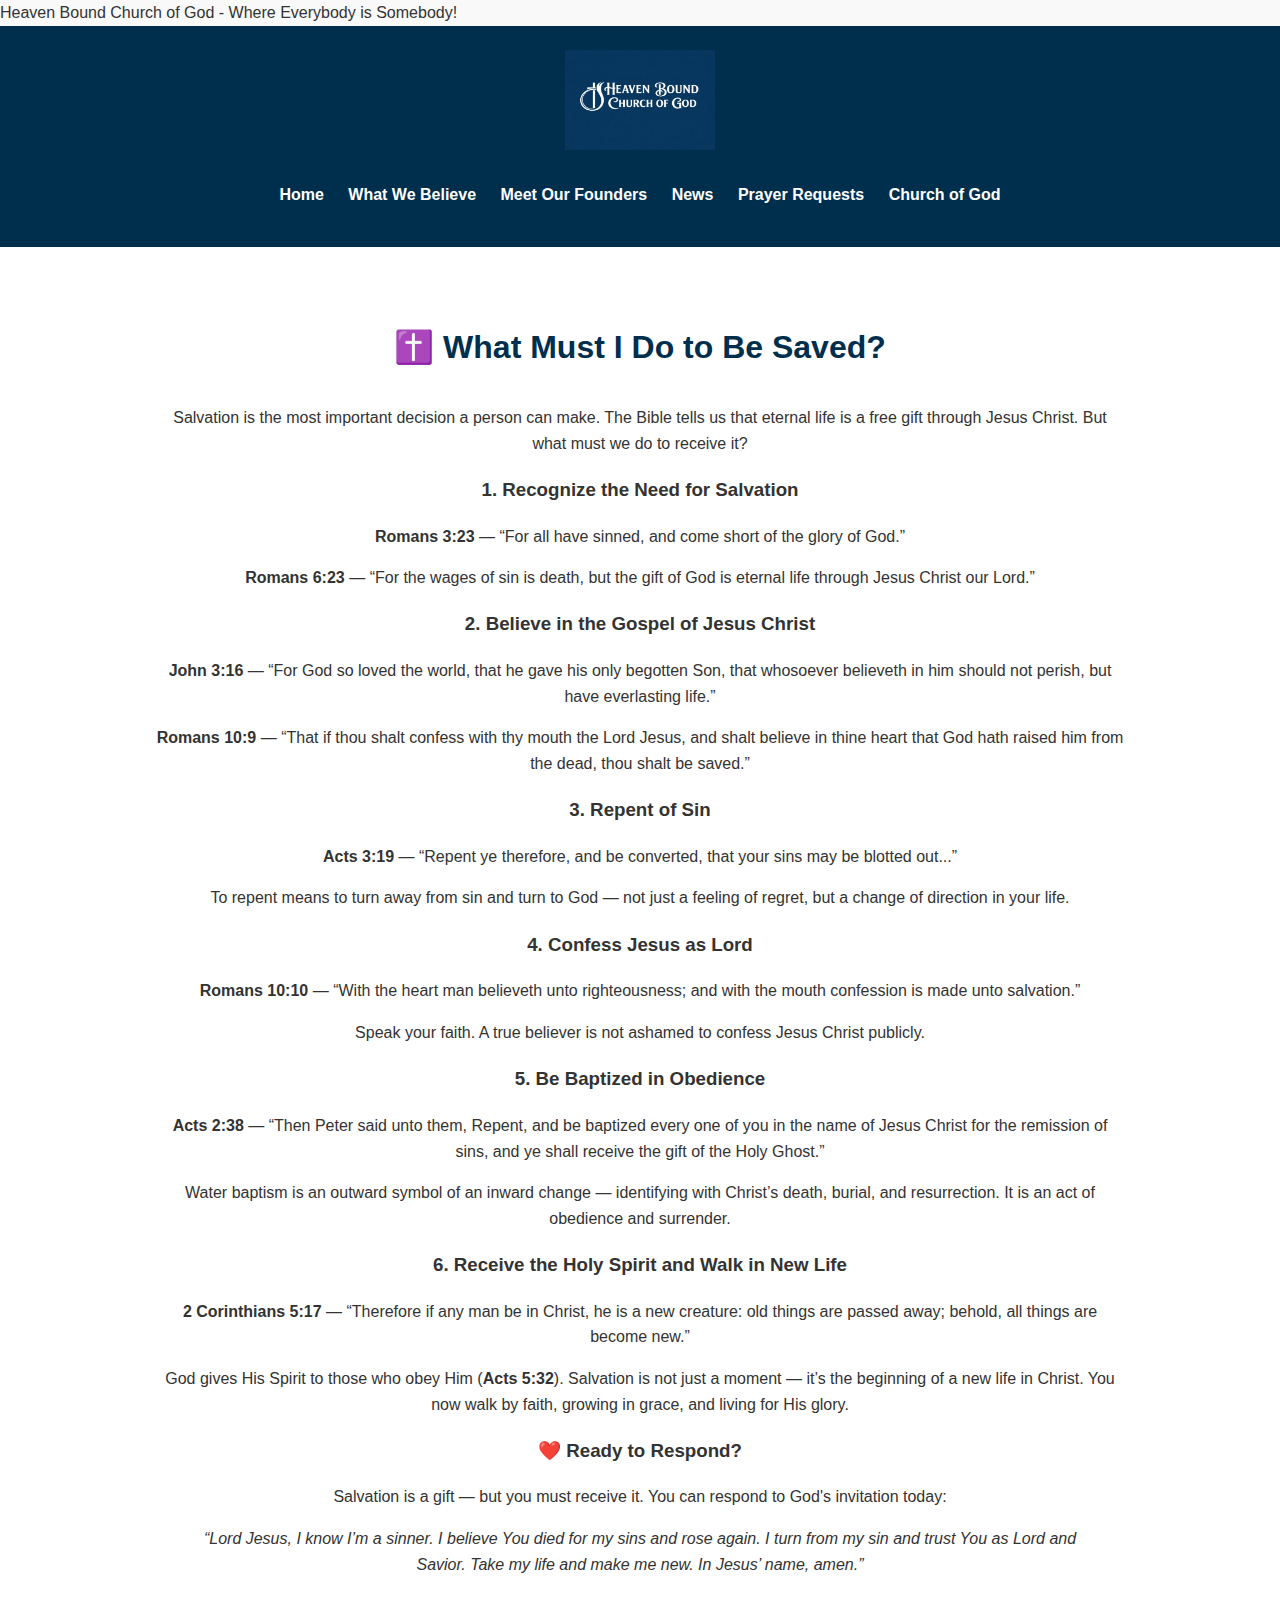
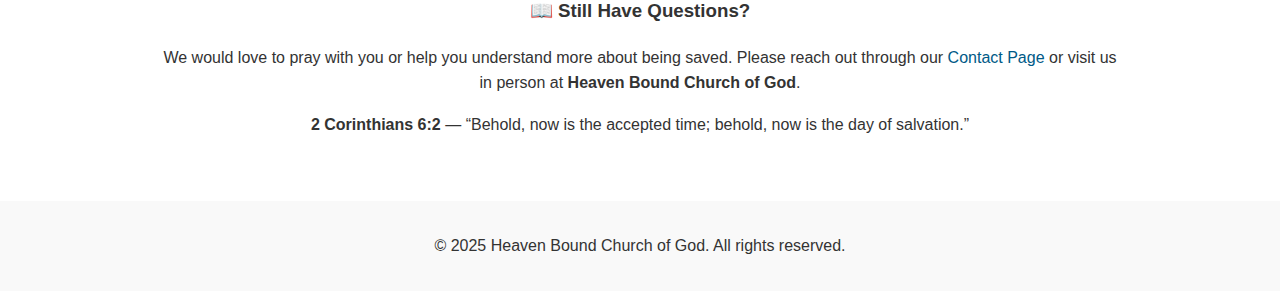
<file: pages/saved.html>
<!DOCTYPE html>
<html lang="en">
<head>
  <meta charset="UTF-8">
  <meta name="viewport" content="width=device-width,initial-scale=1">
  <title>Heaven Bound Church of God</title>
  <link rel="stylesheet" href="saved.css">
  <link rel="icon" sizes="32x32" href="/favicon-32.png" type="dove.jpg">
<link rel="icon" sizes="192x192" href="/favicon-192.png" type="dove.jpg">
  <figcaption class="caption">Heaven Bound Church of God - Where Everybody is Somebody!</figcaption>
  <link rel="icon" type="image/png" href="/favicon-96x96.png" sizes="96x96" />
<link rel="icon" type="image/svg+xml" href="/favicon.svg" />
<link rel="shortcut icon" href="/favicon.ico" />
<link rel="apple-touch-icon" sizes="180x180" href="/apple-touch-icon.png" />
<link rel="manifest" href="/site.webmanifest" />
</head>
<body>
  <header class="site-header">
    <img alt="Church Logo" class="logo" src="HBCOGLOGO.png">
    <div class="container">
     
 <nav class="main-nav">
  <a href="/index.html">Home</a>
  <a href="/pages/webilileve.html">What We Believe</a>
  <a href="/pages/debbie.html">Meet Our Founders</a>
   <a href="https://heavenboundchurchofgod.com/pages/january">News</a>
   <a href="https://heavenboundchurchofgod.com/pages/prayer">Prayer Requests</a>
   <a href="https://churchofgod.org/">Church of God</a>

  
</nav>
    </div>
  </header>



<main class="belief-page">
  <div class="container">
    <h2>✝️ What Must I Do to Be Saved?</h2>
  
    <p>Salvation is the most important decision a person can make. The Bible tells us that eternal life is a free gift through Jesus Christ. But what must we do to receive it?</p>

    <h3>1. Recognize the Need for Salvation</h3>
    <p><strong>Romans 3:23</strong> — “For all have sinned, and come short of the glory of God.”</p>
    <p><strong>Romans 6:23</strong> — “For the wages of sin is death, but the gift of God is eternal life through Jesus Christ our Lord.”</p>

    <h3>2. Believe in the Gospel of Jesus Christ</h3>
    <p><strong>John 3:16</strong> — “For God so loved the world, that he gave his only begotten Son, that whosoever believeth in him should not perish, but have everlasting life.”</p>
    <p><strong>Romans 10:9</strong> — “That if thou shalt confess with thy mouth the Lord Jesus, and shalt believe in thine heart that God hath raised him from the dead, thou shalt be saved.”</p>

    <h3>3. Repent of Sin</h3>
    <p><strong>Acts 3:19</strong> — “Repent ye therefore, and be converted, that your sins may be blotted out...”</p>
    <p>To repent means to turn away from sin and turn to God — not just a feeling of regret, but a change of direction in your life.</p>

    <h3>4. Confess Jesus as Lord</h3>
    <p><strong>Romans 10:10</strong> — “With the heart man believeth unto righteousness; and with the mouth confession is made unto salvation.”</p>
    <p>Speak your faith. A true believer is not ashamed to confess Jesus Christ publicly.</p>

    <h3>5. Be Baptized in Obedience</h3>
    <p><strong>Acts 2:38</strong> — “Then Peter said unto them, Repent, and be baptized every one of you in the name of Jesus Christ for the remission of sins, and ye shall receive the gift of the Holy Ghost.”</p>
    <p>Water baptism is an outward symbol of an inward change — identifying with Christ’s death, burial, and resurrection. It is an act of obedience and surrender.</p>

    <h3>6. Receive the Holy Spirit and Walk in New Life</h3>
    <p><strong>2 Corinthians 5:17</strong> — “Therefore if any man be in Christ, he is a new creature: old things are passed away; behold, all things are become new.”</p>
    <p>God gives His Spirit to those who obey Him (<strong>Acts 5:32</strong>). Salvation is not just a moment — it’s the beginning of a new life in Christ. You now walk by faith, growing in grace, and living for His glory.</p>

    <h3>❤️ Ready to Respond?</h3>
    <p>Salvation is a gift — but you must receive it. You can respond to God's invitation today:</p>
    <blockquote>
      <em>“Lord Jesus, I know I’m a sinner. I believe You died for my sins and rose again. I turn from my sin and trust You as Lord and Savior. Take my life and make me new. In Jesus’ name, amen.”</em>
    </blockquote>

    <h3>📖 Still Have Questions?</h3>
    <p>We would love to pray with you or help you understand more about being saved. Please reach out through our <a href="contact.html">Contact Page</a> or visit us in person at <strong>Heaven Bound Church of God</strong>.</p>

    <p><strong>2 Corinthians 6:2</strong> — “Behold, now is the accepted time; behold, now is the day of salvation.”</p>
  </div>
      </div>
    </div>
  </div>
</main>


  <footer class="site-footer">
    <div class="container">
      <p>&copy; 2025 Heaven Bound Church of God. All rights reserved.</p>
    </div>
  </footer>

</body>
</html>
</file>
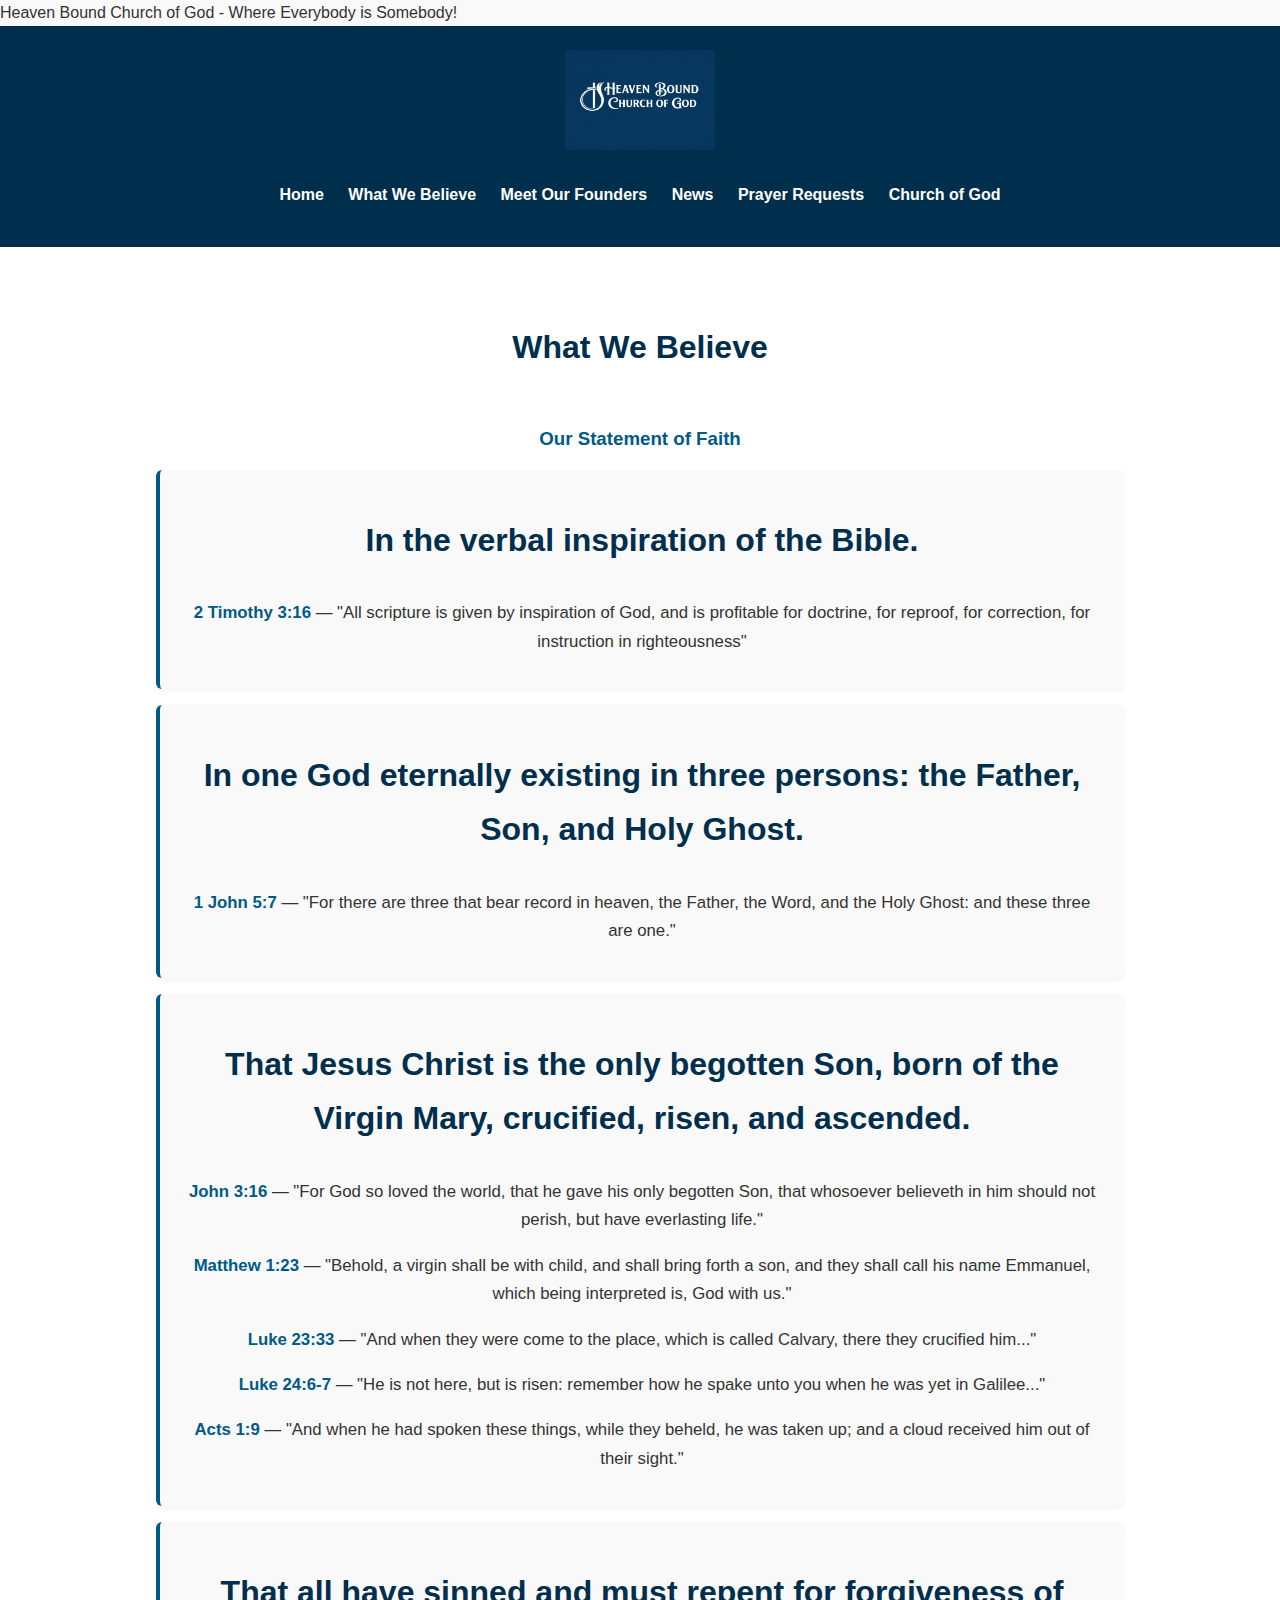
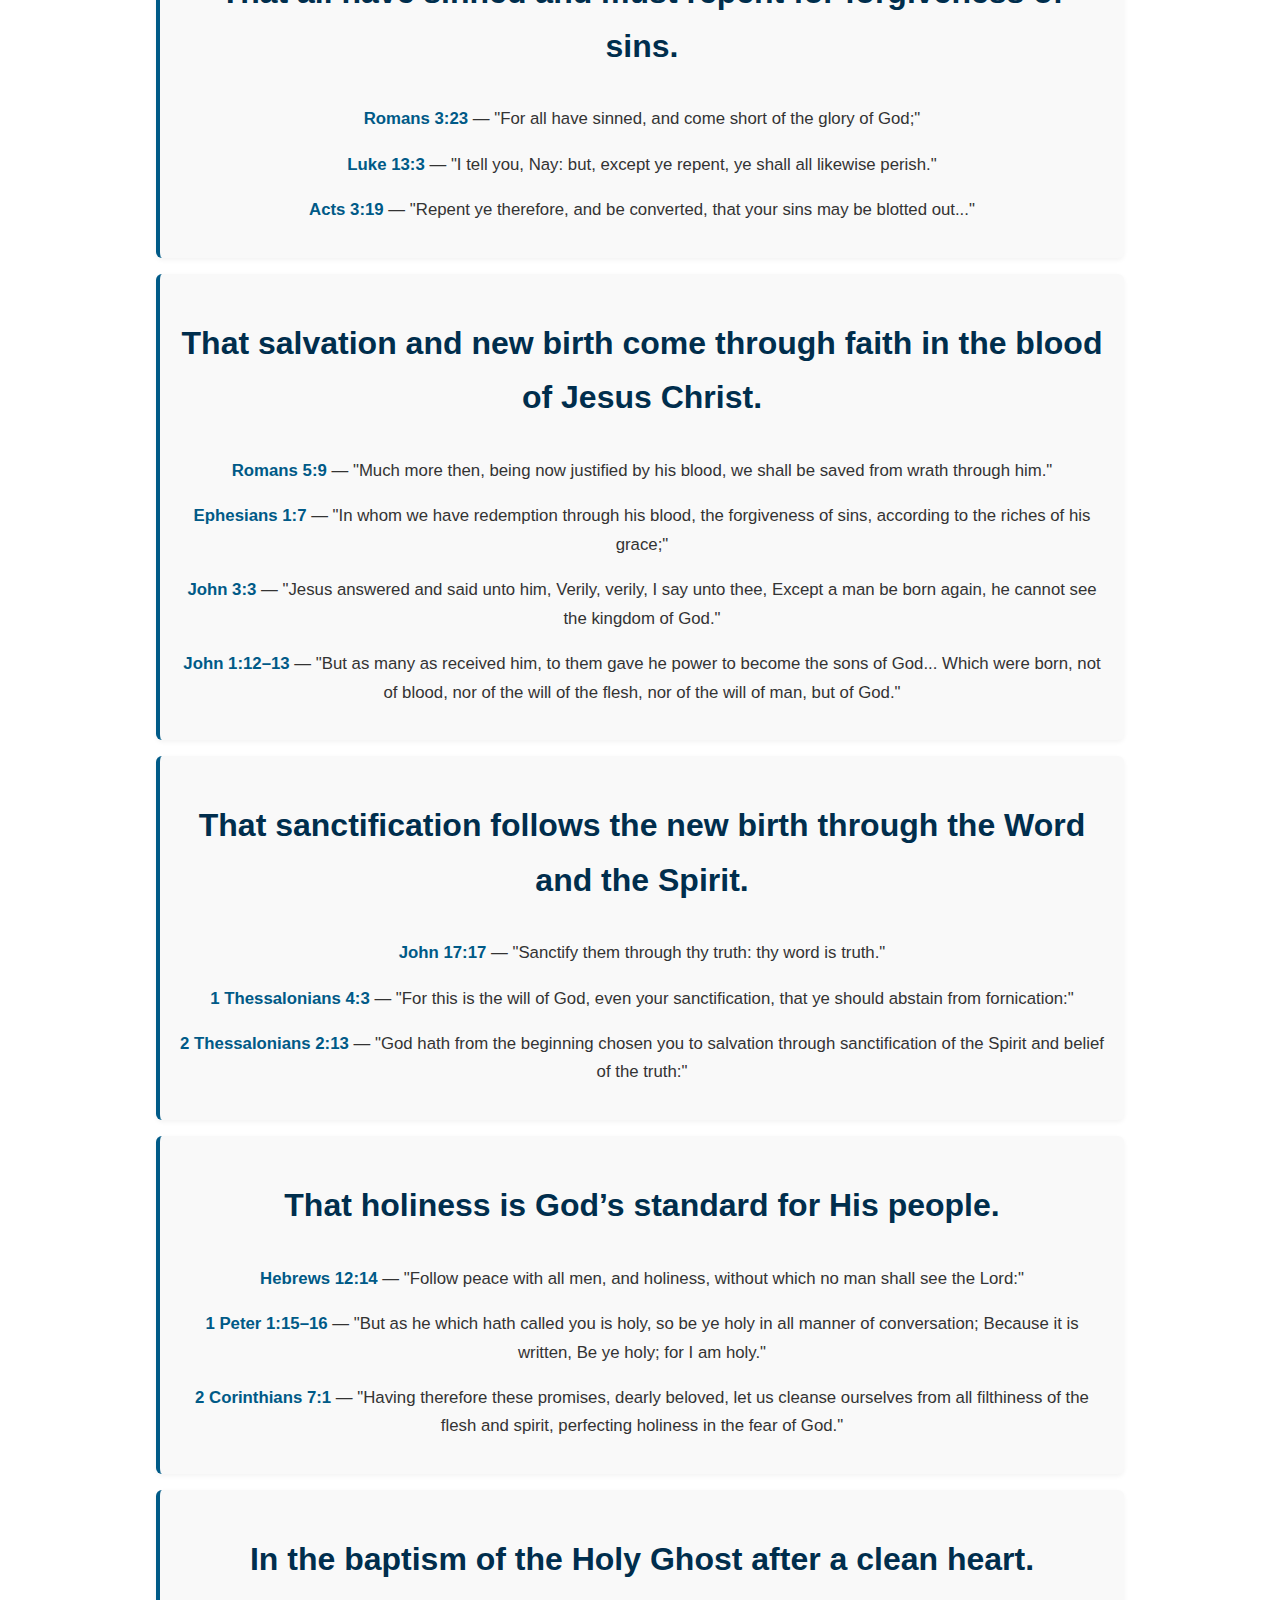
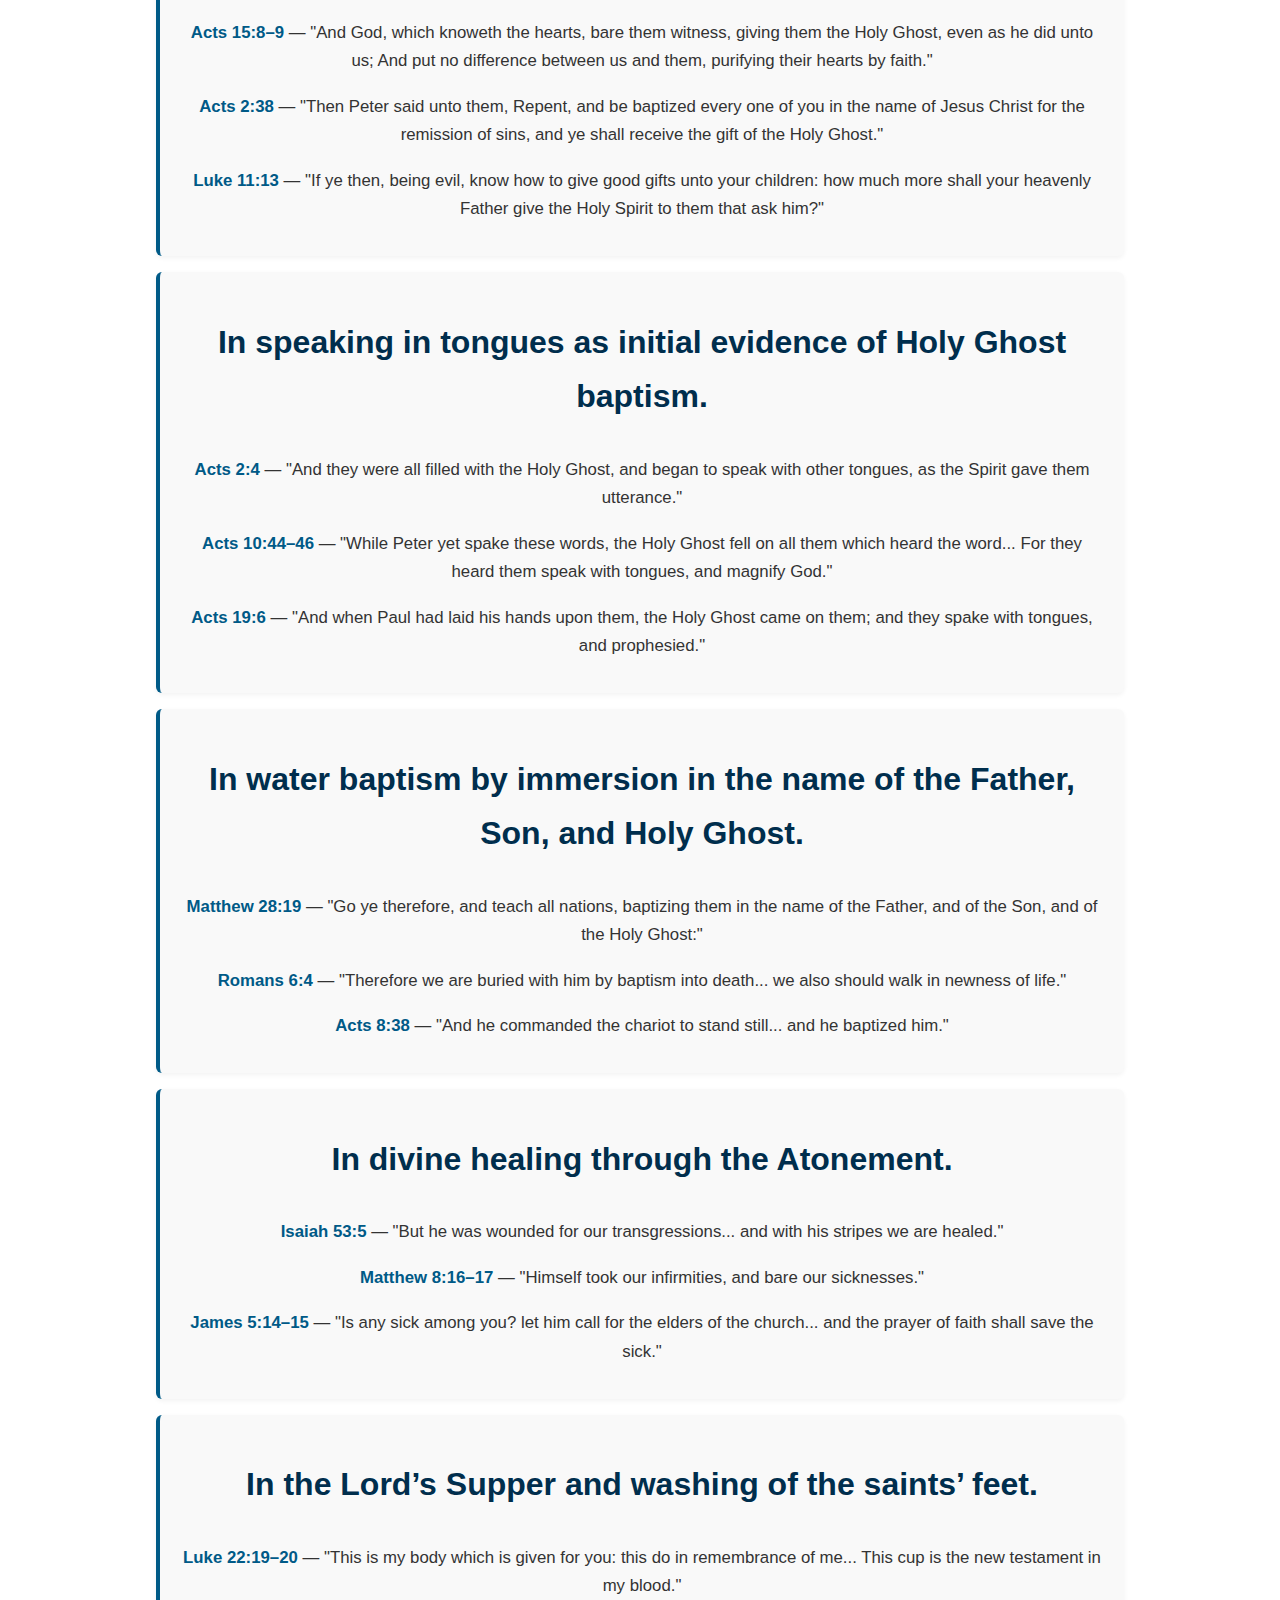
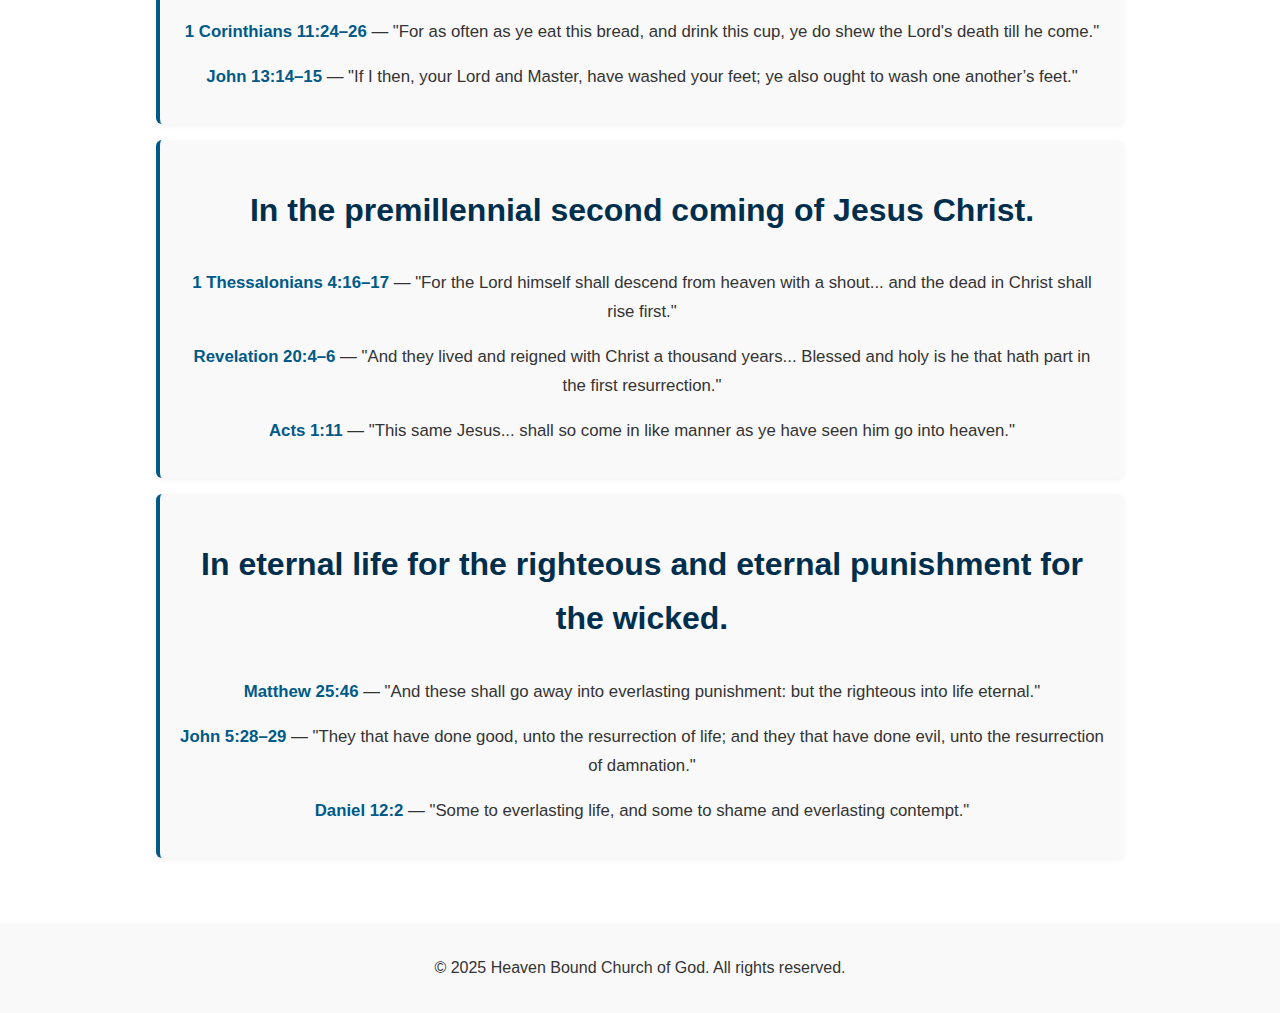
<file: pages/webilileve.html>
<!DOCTYPE html>
<html lang="en">
<head>
  <meta charset="UTF-8">
  <meta name="viewport" content="width=device-width,initial-scale=1">
  <title>Heaven Bound Church of God</title>
  <link rel="stylesheet" href="webelileve.css">
  <link rel="icon" sizes="32x32" href="/favicon-32.png" type="dove.jpg">
<link rel="icon" sizes="192x192" href="/favicon-192.png" type="dove.jpg">
  <figcaption class="caption">Heaven Bound Church of God - Where Everybody is Somebody!</figcaption>
  <link rel="icon" type="image/png" href="/favicon-96x96.png" sizes="96x96" />
<link rel="icon" type="image/svg+xml" href="/favicon.svg" />
<link rel="shortcut icon" href="/favicon.ico" />
<link rel="apple-touch-icon" sizes="180x180" href="/apple-touch-icon.png" />
<link rel="manifest" href="/site.webmanifest" />
</head>
<body>
  <header class="site-header">
    <img alt="Church Logo" class="logo" src="HBCOGLOGO.png">
    <div class="container">
     
 <nav class="main-nav">
  <a href="/index.html">Home</a>
  <a href="/pages/webilileve.html">What We Believe</a>
  <a href="/pages/debbie.html">Meet Our Founders</a>
   <a href="https://heavenboundchurchofgod.com/pages/january">News</a>
   <a href="https://heavenboundchurchofgod.com/pages/prayer">Prayer Requests</a>
   <a href="https://churchofgod.org/">Church of God</a>
 
</nav>
    </div>
  </header>



<main class="belief-page">
  <div class="container">
    <h2>What We Believe</h2>
    <div class="belief-wrapper">
    

      <div class="belief-list-container">
        <h3>Our Statement of Faith</h3>
        <ul class="belief-list">
          <li>
            <h2>In the verbal inspiration of the Bible.</h2>
           <p><strong><a href="https://www.biblegateway.com/passage/?search=2%20Timothy%203%3A16&version=KJV">2 Timothy 3:16</a></strong> — "All scripture is given by inspiration of God, and is profitable for doctrine, for reproof, for correction, for instruction in righteousness"</p>
          </li>
          <li>
            <h2>In one God eternally existing in three persons: the Father, Son, and Holy Ghost.</h2>
             <p><strong><a href="https://www.biblegateway.com/passage/?search=1%20John%205%3A7&version=KJV">1 John 5:7</a></strong> — "For there are three that bear record in heaven, the Father, the Word, and the Holy Ghost: and these three are one."</p>
          </li>

          <li><h2>That Jesus Christ is the only begotten Son, born of the Virgin Mary, crucified, risen, and ascended.</h2>
             <p><strong><a href="https://www.biblegateway.com/passage/?search=John%203%3A16&version=KJV">John 3:16</a></strong> — "For God so loved the world, that he gave his only begotten Son, that whosoever believeth in him should not perish, but have everlasting life."</p>
  <p><strong><a href="https://www.biblegateway.com/passage/?search=Matthew%201%3A23&version=KJV">Matthew 1:23</a></strong> — "Behold, a virgin shall be with child, and shall bring forth a son, and they shall call his name Emmanuel, which being interpreted is, God with us."</p>
  <p><strong><a href="https://www.biblegateway.com/passage/?search=Luke%2023%3A33&version=KJV">Luke 23:33</a></strong> — "And when they were come to the place, which is called Calvary, there they crucified him..."</p>
  <p><strong><a href="https://www.biblegateway.com/passage/?search=Luke%2024%3A6-7&version=KJV">Luke 24:6-7</a></strong> — "He is not here, but is risen: remember how he spake unto you when he was yet in Galilee..."</p>
  <p><strong><a href="https://www.biblegateway.com/passage/?search=Acts%201%3A9&version=KJV">Acts 1:9</a></strong> — "And when he had spoken these things, while they beheld, he was taken up; and a cloud received him out of their sight."</p>
          </li>

          <li><h2>That all have sinned and must repent for forgiveness of sins.</h2>
            <p><strong><a href="https://www.biblegateway.com/passage/?search=Romans%203%3A23&version=KJV">Romans 3:23</a></strong> — "For all have sinned, and come short of the glory of God;"</p>
  <p><strong><a href="https://www.biblegateway.com/passage/?search=Luke%2013%3A3&version=KJV">Luke 13:3</a></strong> — "I tell you, Nay: but, except ye repent, ye shall all likewise perish."</p>
  <p><strong><a href="https://www.biblegateway.com/passage/?search=Acts%203%3A19&version=KJV">Acts 3:19</a></strong> — "Repent ye therefore, and be converted, that your sins may be blotted out..."</p>
</li>
          <li><h2>That salvation and new birth come through faith in the blood of Jesus Christ.</h2>
          <p><strong><a href="https://www.biblegateway.com/passage/?search=Romans%205%3A9&version=KJV">Romans 5:9</a></strong> — "Much more then, being now justified by his blood, we shall be saved from wrath through him."</p>
  <p><strong><a href="https://www.biblegateway.com/passage/?search=Ephesians%201%3A7&version=KJV">Ephesians 1:7</a></strong> — "In whom we have redemption through his blood, the forgiveness of sins, according to the riches of his grace;"</p>
  <p><strong><a href="https://www.biblegateway.com/passage/?search=John%203%3A3&version=KJV">John 3:3</a></strong> — "Jesus answered and said unto him, Verily, verily, I say unto thee, Except a man be born again, he cannot see the kingdom of God."</p>
  <p><strong><a href="https://www.biblegateway.com/passage/?search=John%201%3A12%E2%80%9313&version=KJV">John 1:12–13</a></strong> — "But as many as received him, to them gave he power to become the sons of God... Which were born, not of blood, nor of the will of the flesh, nor of the will of man, but of God."</p>
          </li>
          <li><h2>That sanctification follows the new birth through the Word and the Spirit.</h2>
             <p><strong><a href="https://www.biblegateway.com/passage/?search=John%2017%3A17&version=KJV">John 17:17</a></strong> — "Sanctify them through thy truth: thy word is truth."</p>
  <p><strong><a href="https://www.biblegateway.com/passage/?search=1%20Thessalonians%204%3A3&version=KJV">1 Thessalonians 4:3</a></strong> — "For this is the will of God, even your sanctification, that ye should abstain from fornication:"</p>
  <p><strong><a href="https://www.biblegateway.com/passage/?search=2%20Thessalonians%202%3A13&version=KJV">2 Thessalonians 2:13</a></strong> — "God hath from the beginning chosen you to salvation through sanctification of the Spirit and belief of the truth:"</p>
          </li>
          <li><h2>That holiness is God’s standard for His people.</h2>
             <p><strong><a href="https://www.biblegateway.com/passage/?search=Hebrews%2012%3A14&version=KJV">Hebrews 12:14</a></strong> — "Follow peace with all men, and holiness, without which no man shall see the Lord:"</p>
  <p><strong><a href="https://www.biblegateway.com/passage/?search=1%20Peter%201%3A15%E2%80%9316&version=KJV">1 Peter 1:15–16</a></strong> — "But as he which hath called you is holy, so be ye holy in all manner of conversation; Because it is written, Be ye holy; for I am holy."</p>
  <p><strong><a href="https://www.biblegateway.com/passage/?search=2%20Corinthians%207%3A1&version=KJV">2 Corinthians 7:1</a></strong> — "Having therefore these promises, dearly beloved, let us cleanse ourselves from all filthiness of the flesh and spirit, perfecting holiness in the fear of God."</p>
          </li>
          <li><h2>In the baptism of the Holy Ghost after a clean heart.</h2>
          <p><strong><a href="https://www.biblegateway.com/passage/?search=Acts%2015%3A8%E2%80%939&version=KJV">Acts 15:8–9</a></strong> — "And God, which knoweth the hearts, bare them witness, giving them the Holy Ghost, even as he did unto us; And put no difference between us and them, purifying their hearts by faith."</p>
  <p><strong><a href="https://www.biblegateway.com/passage/?search=Acts%202%3A38&version=KJV">Acts 2:38</a></strong> — "Then Peter said unto them, Repent, and be baptized every one of you in the name of Jesus Christ for the remission of sins, and ye shall receive the gift of the Holy Ghost."</p>
  <p><strong><a href="https://www.biblegateway.com/passage/?search=Luke%2011%3A13&version=KJV">Luke 11:13</a></strong> — "If ye then, being evil, know how to give good gifts unto your children: how much more shall your heavenly Father give the Holy Spirit to them that ask him?"</p>
          </li>
          <li><h2>In speaking in tongues as initial evidence of Holy Ghost baptism.</h2>
            <p><strong><a href="https://www.biblegateway.com/passage/?search=Acts%202%3A4&version=KJV">Acts 2:4</a></strong> — "And they were all filled with the Holy Ghost, and began to speak with other tongues, as the Spirit gave them utterance."</p>
  <p><strong><a href="https://www.biblegateway.com/passage/?search=Acts%2010%3A44%E2%80%9346&version=KJV">Acts 10:44–46</a></strong> — "While Peter yet spake these words, the Holy Ghost fell on all them which heard the word... For they heard them speak with tongues, and magnify God."</p>
  <p><strong><a href="https://www.biblegateway.com/passage/?search=Acts%2019%3A6&version=KJV">Acts 19:6</a></strong> — "And when Paul had laid his hands upon them, the Holy Ghost came on them; and they spake with tongues, and prophesied."</p>
          </li>
          <li><h2>In water baptism by immersion in the name of the Father, Son, and Holy Ghost.</h2>
          <p><strong><a href="https://www.biblegateway.com/passage/?search=Matthew%2028%3A19&version=KJV">Matthew 28:19</a></strong> — "Go ye therefore, and teach all nations, baptizing them in the name of the Father, and of the Son, and of the Holy Ghost:"</p>
  <p><strong><a href="https://www.biblegateway.com/passage/?search=Romans%206%3A4&version=KJV">Romans 6:4</a></strong> — "Therefore we are buried with him by baptism into death... we also should walk in newness of life."</p>
  <p><strong><a href="https://www.biblegateway.com/passage/?search=Acts%208%3A38&version=KJV">Acts 8:38</a></strong> — "And he commanded the chariot to stand still... and he baptized him."</p>
          </li>
          <li><h2>In divine healing through the Atonement.</h2>
           <p><strong><a href="https://www.biblegateway.com/passage/?search=Isaiah%2053%3A5&version=KJV">Isaiah 53:5</a></strong> — "But he was wounded for our transgressions... and with his stripes we are healed."</p>
  <p><strong><a href="https://www.biblegateway.com/passage/?search=Matthew%208%3A16%E2%80%9317&version=KJV">Matthew 8:16–17</a></strong> — "Himself took our infirmities, and bare our sicknesses."</p>
  <p><strong><a href="https://www.biblegateway.com/passage/?search=James%205%3A14%E2%80%9315&version=KJV">James 5:14–15</a></strong> — "Is any sick among you? let him call for the elders of the church... and the prayer of faith shall save the sick."</p>
          </li>
          <li><h2>In the Lord’s Supper and washing of the saints’ feet.</h2>
          <p><strong><a href="https://www.biblegateway.com/passage/?search=Luke%2022%3A19%E2%80%9320&version=KJV">Luke 22:19–20</a></strong> — "This is my body which is given for you: this do in remembrance of me... This cup is the new testament in my blood."</p>
  <p><strong><a href="https://www.biblegateway.com/passage/?search=1%20Corinthians%2011%3A24%E2%80%9326&version=KJV">1 Corinthians 11:24–26</a></strong> — "For as often as ye eat this bread, and drink this cup, ye do shew the Lord's death till he come."</p>
  <p><strong><a href="https://www.biblegateway.com/passage/?search=John%2013%3A14%E2%80%9315&version=KJV">John 13:14–15</a></strong> — "If I then, your Lord and Master, have washed your feet; ye also ought to wash one another’s feet."</p>
          </li>
          <li><h2>In the premillennial second coming of Jesus Christ.</h2>
          <p><strong><a href="https://www.biblegateway.com/passage/?search=1%20Thessalonians%204%3A16%E2%80%9317&version=KJV">1 Thessalonians 4:16–17</a></strong> — "For the Lord himself shall descend from heaven with a shout... and the dead in Christ shall rise first."</p>
  <p><strong><a href="https://www.biblegateway.com/passage/?search=Revelation%2020%3A4%E2%80%936&version=KJV">Revelation 20:4–6</a></strong> — "And they lived and reigned with Christ a thousand years... Blessed and holy is he that hath part in the first resurrection."</p>
  <p><strong><a href="https://www.biblegateway.com/passage/?search=Acts%201%3A11&version=KJV">Acts 1:11</a></strong> — "This same Jesus... shall so come in like manner as ye have seen him go into heaven."</p>
          </li>
          <li><h2>In eternal life for the righteous and eternal punishment for the wicked.</h2>
           <p><strong><a href="https://www.biblegateway.com/passage/?search=Matthew%2025%3A46&version=KJV">Matthew 25:46</a></strong> — "And these shall go away into everlasting punishment: but the righteous into life eternal."</p>
  <p><strong><a href="https://www.biblegateway.com/passage/?search=John%205%3A28%E2%80%9329&version=KJV">John 5:28–29</a></strong> — "They that have done good, unto the resurrection of life; and they that have done evil, unto the resurrection of damnation."</p>
  <p><strong><a href="https://www.biblegateway.com/passage/?search=Daniel%2012%3A2&version=KJV">Daniel 12:2</a></strong> — "Some to everlasting life, and some to shame and everlasting contempt."</p>
</li>
        

        </ul>
      </div>
    </div>
  </div>
</main>


  <footer class="site-footer">
    <div class="container">
      <p>&copy; 2025 Heaven Bound Church of God. All rights reserved.</p>
    </div>
  </footer>

</body>
</html>
</file>
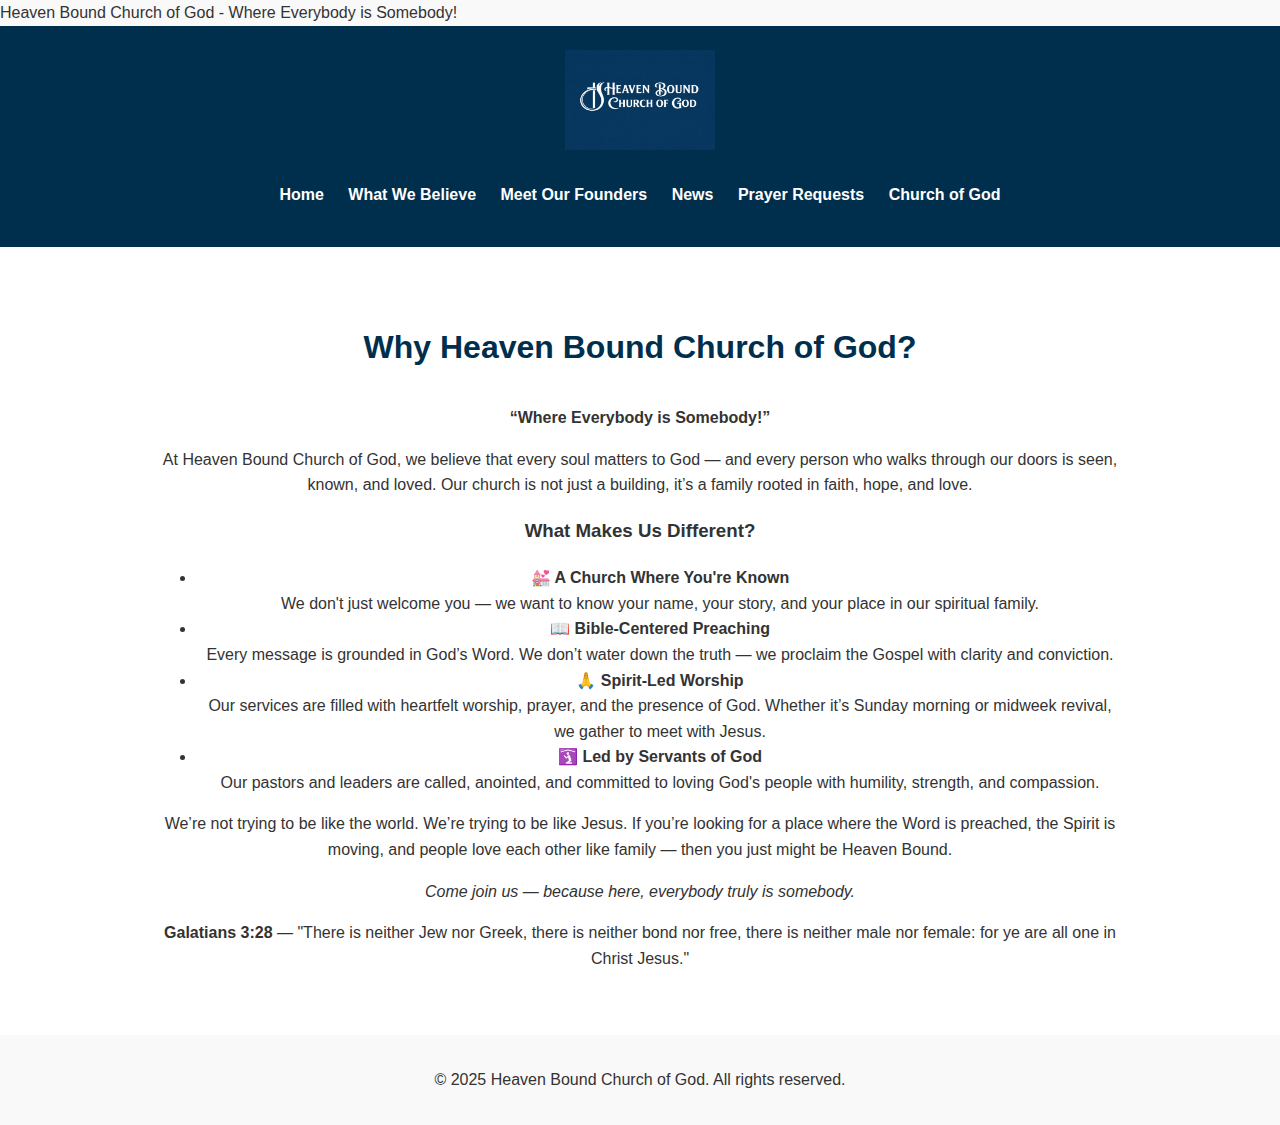
<file: pages/why.html>
<!DOCTYPE html>
<html lang="en">
<head>
  <meta charset="UTF-8">
  <meta name="viewport" content="width=device-width,initial-scale=1">
  <title>Heaven Bound Church of God</title>
  <link rel="stylesheet" href="why.css">
  <link rel="icon" sizes="32x32" href="/favicon-32.png" type="dove.jpg">
<link rel="icon" sizes="192x192" href="/favicon-192.png" type="dove.jpg">
  <figcaption class="caption">Heaven Bound Church of God - Where Everybody is Somebody!</figcaption>
  <link rel="icon" type="image/png" href="/favicon-96x96.png" sizes="96x96" />
<link rel="icon" type="image/svg+xml" href="/favicon.svg" />
<link rel="shortcut icon" href="/favicon.ico" />
<link rel="apple-touch-icon" sizes="180x180" href="/apple-touch-icon.png" />
<link rel="manifest" href="/site.webmanifest" />
</head>
<body>
  <header class="site-header">
    <img alt="Church Logo" class="logo" src="HBCOGLOGO.png">
    <div class="container">
     
 <nav class="main-nav">
  <a href="/index.html">Home</a>
  <a href="/pages/webilileve.html">What We Believe</a>
  <a href="/pages/debbie.html">Meet Our Founders</a>
   <a href="https://heavenboundchurchofgod.com/pages/january">News</a>
   <a href="https://heavenboundchurchofgod.com/pages/prayer">Prayer Requests</a>
   <a href="https://churchofgod.org/">Church of God</a>
   
</nav>
    </div>
  </header>


<main class="belief-page">
  <div class="container">
    <h2>Why Heaven Bound Church of God?</h2>

    <p><strong>“Where Everybody is Somebody!”</strong></p>

    <p>At Heaven Bound Church of God, we believe that every soul matters to God — and every person who walks through our doors is seen, known, and loved. Our church is not just a building, it’s a family rooted in faith, hope, and love.</p>

    <h3>What Makes Us Different?</h3>

    <ul>
      <li><strong>💒 A Church Where You're Known</strong><br>
        We don't just welcome you — we want to know your name, your story, and your place in our spiritual family.</li>

      <li><strong>📖 Bible-Centered Preaching</strong><br>
        Every message is grounded in God’s Word. We don’t water down the truth — we proclaim the Gospel with clarity and conviction.</li>

      <li><strong>🙏 Spirit-Led Worship</strong><br>
        Our services are filled with heartfelt worship, prayer, and the presence of God. Whether it’s Sunday morning or midweek revival, we gather to meet with Jesus.</li>

      <li><strong>🛐 Led by Servants of God</strong><br>
        Our pastors and leaders are called, anointed, and committed to loving God's people with humility, strength, and compassion.</li>
    </ul>

    <p>We’re not trying to be like the world. We’re trying to be like Jesus. If you’re looking for a place where the Word is preached, the Spirit is moving, and people love each other like family — then you just might be Heaven Bound.</p>

    <p><em>Come join us — because here, everybody truly is somebody.</em></p>

    <p><strong>Galatians 3:28</strong> — "There is neither Jew nor Greek, there is neither bond nor free, there is neither male nor female: for ye are all one in Christ Jesus."</p>
  </div>
</main>

  <footer class="site-footer">
    <div class="container">
      <p>&copy; 2025 Heaven Bound Church of God. All rights reserved.</p>
    </div>
  </footer>

</body>
</html>
</file>
<file: church.css>
:root {
  --primary-color: #002e4d;
  --accent-color: #005a87;
  --light-bg: #f5f5f5;
  --text-color: #333;
}

* {
  box-sizing: border-box;
  margin: 0;
  padding: 0;
}

body {
  font-family: Arial, sans-serif;
  background: var(--light-bg);
  color: var(--text-color);
  line-height: 1.5;
}

.container {
  max-width: 1000px;
  margin: 0 auto;
  padding: 1rem;
  text-align: center;
}

.site-header {
  background: var(--primary-color);
  padding: 1rem 0;
}

.logo {
  height: 180px;
  width: 240px;
  display: block;
  margin: 2rem auto;
  border-radius: 8px;
}

.main-nav {
  margin-top: 1rem;
}

.main-nav a {
  color: white;
  margin: 0 10px;
  font-weight: bold;
  display: inline-block;
}

.main-nav a:hover {
  text-decoration: underline;
}

.church-photo img {
  width: 100%;
  max-width: 1000px;
  display: block;
  margin: 2rem auto;
  border-radius: 8px;
  box-shadow: 0 4px 12px rgba(0, 0, 0, 0.2);
}

.caption {
  text-align: center;
  font-style: italic;
  margin-top: 0.5rem;
  color: #555;
  font-size: 0.95rem;
  box-shadow: 0 2px 6px rgba(0, 0, 0, 0.3);
}

.hero {
  background: var(--accent-color);
  color: white;
  text-align: center;
  padding: 4rem 1rem;
}

.hero h1 {
  font-size: 2.5rem;
  margin-bottom: 1rem;
}

.cta-buttons .btn {
  background: white;
  color: var(--accent-color);
  padding: 0.75rem 1.5rem;
  margin: 0 0.5rem;
  border-radius: 4px;
  text-decoration: none;
  font-weight: bold;
}

.cta-buttons .btn:hover {
  background: #f0f0f0;
}

.qa {
  padding: 2rem 0;
  background: white;
}

.qa h2 {
  margin-bottom: 1rem;
  text-align: center;
}

.qa-grid {
  display: grid;
  grid-template-columns: repeat(auto-fit, minmax(220px, 1fr));
  gap: 1rem;
}

.qa-grid a {
  background: var(--light-bg);
  padding: 1rem;
  text-align: center;
  border-left: 4px solid var(--accent-color);
  text-decoration: none;
  color: var(--text-color);
}

.qa-grid a:hover {
  background: #eaeaea;
}

.info {
  display: flex;
  flex-wrap: wrap;
  background: white;
  padding: 2rem 0;
}

.info > .container {
  display: flex;
  flex-wrap: wrap;
  justify-content: space-between;
}

.times,
.contact {
  flex: 1 1 280px;
  margin: 0.5rem;
}

.site-footer {
  background: var(--primary-color);
  color: white;
  text-align: center;
  padding: 1rem 0;
  font-size: 0.85rem;
}

.map-container {
  width: 400px;
  margin: 2rem auto;
  box-shadow: 0 2px 6px rgba(0, 0, 0, 0.2);
}

.map-container iframe {
  display: block;
  width: 100%;
  height: 250px;
  border: 0;
}

.love {
  font-family: Georgia, serif;
  font-size: 1rem;
  line-height: 1.7;
  color: #0070c0;
  max-width: 700px;
  margin: 1.5em auto;
  padding: 0.75em 1em;
  background: #fff;
  border-left: 4px solid #0070c0;
  border-radius: 4px;
  box-shadow: 0 2px 6px rgba(0, 0, 0, 0.05);
  text-decoration: underline;
}

.social-icons {
  display: inline-flex;
  gap: 0.75rem;
  align-items: center;
}

.social-icons a {
  display: inline-flex;
  align-items: center;
  justify-content: center;
  width: 2.5rem;
  height: 2.5rem;
  color: #3b5998;
  background: #f0f0f0;
  border-radius: 50%;
  text-decoration: none;
  transition: background 0.2s, color 0.2s, transform 0.15s;
}

.social-icons a:hover,
.social-icons a:focus {
  background: var(--your-accent-color, #eee);
  color: #fff;
  transform: scale(1.1);
}

.social-icons a[href*="youtube"] {
  color: #FF0000;
}

.social-icons a[href*="youtube"]:hover {
  background: #FF0000;
}

.phone-link {
  color: #007acc;
}

/* Articles Section with Video Embeds */
.articles-section {
  padding: 2rem 1rem;
  max-width: 1200px;
  margin: 0 auto;
}

.articles-section h2 {
  font-size: 50px;
  margin-bottom: 1.5rem;
  text-align: center;
  color: #f5f5f5;
  background-color: var(--primary-color);
  border-bottom: 2px solid var(--accent-color);
}

.articles-container {
  display: grid;
  grid-template-columns: repeat(auto-fill, minmax(280px, 1fr));
  gap: 1.5rem;
}

.article-card {
  background-color: var(--light-bg);
  border: 1px solid #e0e0e0;
  border-radius: 8px;
  overflow: hidden;
  transition: transform 0.2s ease, box-shadow 0.2s ease, border-color 0.2s ease;
}

.article-card:hover {
  transform: translateY(-4px);
  border-color: var(--accent-color);
  background-color: #333;
}

/* Embedded YouTube Video */
.article-card iframe {
  width: 100%;
  aspect-ratio: 16 / 9;
  border: none;
  border-radius: 8px 8px 0 0;
  box-shadow: 0 4px 12px rgba(0, 0, 0, 0.15);
  margin-bottom: 1rem;
}

/* Title under video */
.article-card h3 {
  font-size: 1.2rem;
  text-align: center;
  margin: 0 0 1rem;
  padding: 0 0.5rem;
  color: var(--primary-color);
  background-color: transparent;
}

/* Responsive Tweaks */
@media(max-width: 600px) {
  .hero h1 {
    font-size: 2rem;
  }

  .main-nav {
    display: block;
    text-align: center;
    margin-top: 0.5rem;
  }

  .main-nav a {
    display: inline-block;
    margin: 0.5rem;
  }

  .map-container {
    width: 90%;
  }
}


    .carousel {
      position: relative;
      width: 100%;
      max-width: 800px;
      margin: 50px auto;
      overflow: hidden;
      border-radius: 10px;
      box-shadow: 0 4px 10px rgba(0,0,0,0.1);
    }

    .slides {
      display: flex;
      transition: transform 0.5s ease-in-out;
    }

    .slide {
      min-width: 100%;
      transition: opacity 1s ease-in-out;
    }

 .slide img {
  width: 100%;
  height: 550px; /* or whatever height you want */
  object-fit: cover;
  display: block;
}

    .controls {
      position: absolute;
      top: 50%;
      width: 100%;
      display: flex;
      justify-content: space-between;
      transform: translateY(-50%);
    }

    .control-btn {
      background-color: rgba(0,0,0,0.5);
      border: none;
      color: white;
      padding: 10px 20px;
      cursor: pointer;
      font-size: 18px;
    }

    .control-btn:hover {
      background-color: rgba(0,0,0,0.7);
    }


    @media (max-width: 600px) {
  .slide img {
    height: auto; /* Let it scale naturally */
    max-height: 300px; /* Optional: cap the height */
    object-fit: contain; /* Prevents zoom/crop */
  }
}


    .countdown-box {
      text-align: center;
      background: #3b5998;
      padding: 30px;
      border-radius: 15px;
      box-shadow: 0 0 20px rgba(255, 255, 255, 0.788);
    }

    .count {
      margin-bottom: 20px;
      font-size: 2rem;
      color: #ffffff;
    }

    .countdown {
      display: flex;
      gap: 20px;
      justify-content: center;
      flex-wrap: wrap;
    }

    .time {
      background: #ffffff;
      padding: 15px 20px;
      border-radius: 10px;
      min-width: 80px;
    }

    .time span {
      display: block;
      font-size: 2rem;
      font-weight: bold;
    }

    .label {
      font-size: 0.9rem;
      color: #bbb;
      margin-top: 5px;
    }
</file>
<file: pages/News2.css>
:root {
  --primary-color: #002e4d;
  --accent-color: #005a87;
  --bg-light: #f9f9f9;
  --text-color: #333;
}

/* === Base Styling === */
body {
  margin: 0;
  font-family: Arial, sans-serif;
  background-color: var(--bg-light);
  color: var(--text-color);
  line-height: 1.6;
      line-height: 1.5;
    color: #111;
    background: #faf8f4;
    margin: 0;
    padding: 2rem 1rem 4rem;
   
    justify-content: center;
}



a {
  color: var(--accent-color);
  text-decoration: none;
}
a:hover {
  text-decoration: underline;
}

.container {
  max-width: 1000px;
  margin: 0 auto; /* centers the block horizontally */
  padding: 1rem;
  text-align: center; /* centers inline elements like links */
  box-sizing: border-box;
  width: 100%;
}


/* === Header === */
.site-header {
  background-color: var(--primary-color);
  color: white;
  padding: 1.5rem 1rem;
  text-align: center;
}
.site-header h1 {
  margin: 0;
  font-size: 1.8rem;
}
.main-nav {
  margin-top: 1rem;
}
.main-nav a {
  color: white;
  margin: 0 10px;
  font-weight: bold;
  display: inline-block;
}

/* === Shared About Section === */
.about-couple {
  padding: 2rem 1rem;
  background-color: white;
}

.about-couple h2 {
  text-align: center;
  font-size: 2rem;
  color: var(--primary-color);
  margin-bottom: 2rem;
}

.bio {
  display: flex;
  flex-wrap: wrap;
  align-items: flex-start;
  gap: 2rem;
  margin-bottom: 3rem;
}

.bio-photo {
  width: 100%;
  max-width: 350px;
  height: auto;
  border-radius: 8px;
  box-shadow: 0 4px 12px rgba(0, 0, 0, 0.15);
  display: block;
  margin: 0 auto;
}

.bio-text {
  flex: 1;
  min-width: 260px;
}

.bio-text h3 {
  color: var(--accent-color);
  margin-top: 1rem;
  margin-bottom: 0.5rem;
}

.bio-text p {
  margin-bottom: 1.5rem;
}

/* === Footer === */
.site-footer {
  background-color: var(--primary-color);
  color: white;
  text-align: center;
  padding: 1rem 0;
  font-size: 0.9rem;
}

/* === Mobile Adjustments === */
@media (max-width: 768px) {
  .bio {
    flex-direction: column;
    align-items: center;
  }

  .bio-text {
    text-align: center;
    padding: 0 1rem;
  }

  .main-nav {
    display: flex;
    flex-wrap: wrap;
    justify-content: center;
    gap: 0.5rem;
  }

  .main-nav a {
    font-size: 0.95rem;
  }
}

.logo {
  max-width: 150px;  /* Adjust this number as needed */
  height: auto;
  display: block;
  margin: 0 auto;
}

@media (max-width: 600px) {
  .logo {
    max-width: 100px;
  }
}


.no-bullets {
  list-style: none;
  padding-left: 0;
}


 .page{
    max-width: var(--page-max);
    background: #fff;
    box-shadow: 0 8px 30px rgba(0,0,0,.08);
    border: 1px solid #eee;
    padding: 2.2rem 2.4rem;
  }

  .kicker{
    font-variant: small-caps;
    letter-spacing: .04em;
    color: #555;
    font-size: .9rem;
  }
  h1{
    font-size: 2.1rem;
    line-height: 1.2;
    margin: .25rem 0 .35rem;
  }
  .byline{
    font-style: italic;
    color: #333;
    margin-bottom: 1.2rem;
  }
  figure{
    margin: 0 0 1.2rem 0;
    border-top: 1px solid #ddd;
    border-bottom: 1px solid #ddd;
    padding: .8rem 0;
  }
  figcaption{
    font-size: .9rem;
    color: #555;
    text-align: center;
  }
  .deck{
    font-weight: 600;
    margin: 0 0 .8rem 0;
  }
  .cols{
    column-count: 2;
    column-gap: 2rem;
  }
  p{ margin: 0 0 .9rem; }
  .note{
    background: #fff8d8;
    border: 1px solid #f1e3a2;
    padding: .75rem .9rem;
    font-size: .92rem;
    margin-top: 1.2rem;
  }

.Heard {

  margin: auto;
  display: block;
  text-align: center;
}





 .news-page {
  max-width: 800px;
  margin: 0 auto;
  padding: 1rem;
}

.news-archive-nav ul {
  display: flex;
  flex-wrap: wrap;
  gap: 0.5rem;
}

.news-entry {
  background: #f9f9f9;
  border-radius: 8px;
  padding: 1.5rem;
  margin-top: 2rem;
}

.news-entry section {
  margin-bottom: 1.5rem;
}

.news-entry h3 {
  border-bottom: 2px solid #ccc;
  padding-bottom: 0.25rem;
}

img.rounded-banner { align-items: center; width: 400px; /* adjust as needed */ height: 400px; /* keep equal for a perfect circle */ border-radius: 50%; /* makes it round */ object-fit: cover; /* ensures the image fills the circle */ box-shadow: 0 4px 12px rgba(0, 0, 0, 0.3); /* optional soft shadow */ display: block; margin: 1rem 0;/* centers it */ box-shadow: 0 0 20px #ffdd1a; margin-top: 100px; }

/* Responsive sizing for smaller screens */
@media (max-width: 500px) {
  img.rounded-banner {
    width: 250px;
    height: 250px;
  }
}


.banner1 {
  align-items: center;
  width: 100%;
  max-height: 50%;
  object-fit: cover;
  margin: 1rem 0;
  border-radius: 12px;
  box-shadow: 0 0 20px #1a57ff;
  margin-top: 100px;
}

  blockquote {
  border-left: 4px solid #ff1a1a;
  padding-left: 1rem;
  margin: 1rem 0;
  font-style: italic;
  color: #0b0fd6;
  background-color: rgba(229, 255, 0, 0.05);
  box-shadow: inset 0 0 10px rgba(0, 183, 255, 0.3);

  }

  .Pastorsig {

    font-family: 'Dancing Script', cursive;
    color: #0b0fd6;
    font-size: 25px;
    border-bottom: 2px solid #ccc;




  }

  .end {
border-bottom: 2px solid #ccc;

  }


  .thankyou {

    border-left: 4px solid #ff1a1a;
  padding-left: 1rem;
  margin: 1rem 0;
  font-style: italic;
  color: #0b0fd6;
  background-color: rgba(229, 255, 0, 0.05);
  box-shadow: inset 0 0 10px rgba(0, 183, 255, 0.3);

  }

.blue-word { color: #1e90ff; }   /* DodgerBlue */
.pink-word { color: #ff2d87; }   /* Bright pink */


.calendar-wrap {
  width: 100%;
  max-width: 800px;
  margin: 0 auto;
}

.calendar-embed {
  display: block;
  width: 100%;
  height: 600px;
  border: 0;
}

/* Mobile */
@media (max-width: 768px) {
  .calendar-embed {
    height: 500px;
  }
}

@media (max-width: 480px) {
  .calendar-embed {
    height: 420px;
  }
}
</file>
<file: pages/about-debbie.css>
:root {
  --primary-color: #002e4d;
  --accent-color: #005a87;
  --bg-light: #f9f9f9;
  --text-color: #333;
}

/* === Base Styling === */
body {
  margin: 0;
  font-family: Arial, sans-serif;
  background-color: var(--bg-light);
  color: var(--text-color);
  line-height: 1.6;
}

a {
  color: var(--accent-color);
  text-decoration: none;
}
a:hover {
  text-decoration: underline;
}

.container {
  max-width: 1000px;
  margin: 0 auto; /* centers the block horizontally */
  padding: 1rem;
  text-align: center; /* centers inline elements like links */
  box-sizing: border-box;
  width: 100%;
}


/* === Header === */
.site-header {
  background-color: var(--primary-color);
  color: white;
  padding: 1.5rem 1rem;
  text-align: center;
}
.site-header h1 {
  margin: 0;
  font-size: 1.8rem;
}
.main-nav {
  margin-top: 1rem;
}
.main-nav a {
  color: white;
  margin: 0 10px;
  font-weight: bold;
  display: inline-block;
}

/* === Shared About Section === */
.about-couple {
  padding: 2rem 1rem;
  background-color: white;
}

.about-couple h2 {
  text-align: center;
  font-size: 2rem;
  color: var(--primary-color);
  margin-bottom: 2rem;
}

.bio {
  display: flex;
  flex-wrap: wrap;
  align-items: flex-start;
  gap: 2rem;
  margin-bottom: 3rem;
}

.bio-photo {
  width: 100%;
  max-width: 350px;
  height: auto;
  border-radius: 8px;
  box-shadow: 0 4px 12px rgba(0, 0, 0, 0.15);
  display: block;
  margin: 0 auto;
}

.bio-text {
  flex: 1;
  min-width: 260px;
}

.bio-text h3 {
  color: var(--accent-color);
  margin-top: 1rem;
  margin-bottom: 0.5rem;
}

.bio-text p {
  margin-bottom: 1.5rem;
}

/* === Footer === */
.site-footer {
  background-color: var(--primary-color);
  color: white;
  text-align: center;
  padding: 1rem 0;
  font-size: 0.9rem;
}

/* === Mobile Adjustments === */
@media (max-width: 768px) {
  .bio {
    flex-direction: column;
    align-items: center;
  }

  .bio-text {
    text-align: center;
    padding: 0 1rem;
  }

  .main-nav {
    display: flex;
    flex-wrap: wrap;
    justify-content: center;
    gap: 0.5rem;
  }

  .main-nav a {
    font-size: 0.95rem;
  }
}

.logo {
  max-width: 150px;  /* Adjust this number as needed */
  height: auto;
  display: block;
  margin: 0 auto;
}

@media (max-width: 600px) {
  .logo {
    max-width: 100px;
  }
}


.no-bullets {
  list-style: none;
  padding-left: 0;
}
</file>
<file: pages/News.css>
:root {
  --primary-color: #002e4d;
  --accent-color: #005a87;
  --bg-light: #f9f9f9;
  --text-color: #333;
}

/* === Base Styling === */
body {
  margin: 0;
  font-family: Arial, sans-serif;
  background-color: var(--bg-light);
  color: var(--text-color);
  line-height: 1.6;
      line-height: 1.5;
    color: #111;
    background: #faf8f4;
    margin: 0;
    padding: 2rem 1rem 4rem;
   
    justify-content: center;
}



a {
  color: var(--accent-color);
  text-decoration: none;
}
a:hover {
  text-decoration: underline;
}

.container {
  max-width: 1000px;
  margin: 0 auto; /* centers the block horizontally */
  padding: 1rem;
  text-align: center; /* centers inline elements like links */
  box-sizing: border-box;
  width: 100%;
}


/* === Header === */
.site-header {
  background-color: var(--primary-color);
  color: white;
  padding: 1.5rem 1rem;
  text-align: center;
}
.site-header h1 {
  margin: 0;
  font-size: 1.8rem;
}
.main-nav {
  margin-top: 1rem;
}
.main-nav a {
  color: white;
  margin: 0 10px;
  font-weight: bold;
  display: inline-block;
}

/* === Shared About Section === */
.about-couple {
  padding: 2rem 1rem;
  background-color: white;
}

.about-couple h2 {
  text-align: center;
  font-size: 2rem;
  color: var(--primary-color);
  margin-bottom: 2rem;
}

.bio {
  display: flex;
  flex-wrap: wrap;
  align-items: flex-start;
  gap: 2rem;
  margin-bottom: 3rem;
}

.bio-photo {
  width: 100%;
  max-width: 350px;
  height: auto;
  border-radius: 8px;
  box-shadow: 0 4px 12px rgba(0, 0, 0, 0.15);
  display: block;
  margin: 0 auto;
}

.bio-text {
  flex: 1;
  min-width: 260px;
}

.bio-text h3 {
  color: var(--accent-color);
  margin-top: 1rem;
  margin-bottom: 0.5rem;
}

.bio-text p {
  margin-bottom: 1.5rem;
}

/* === Footer === */
.site-footer {
  background-color: var(--primary-color);
  color: white;
  text-align: center;
  padding: 1rem 0;
  font-size: 0.9rem;
}

/* === Mobile Adjustments === */
@media (max-width: 768px) {
  .bio {
    flex-direction: column;
    align-items: center;
  }

  .bio-text {
    text-align: center;
    padding: 0 1rem;
  }

  .main-nav {
    display: flex;
    flex-wrap: wrap;
    justify-content: center;
    gap: 0.5rem;
  }

  .main-nav a {
    font-size: 0.95rem;
  }
}

.logo {
  max-width: 150px;  /* Adjust this number as needed */
  height: auto;
  display: block;
  margin: 0 auto;
}

@media (max-width: 600px) {
  .logo {
    max-width: 100px;
  }
}


.no-bullets {
  list-style: none;
  padding-left: 0;
}


 .page{
    max-width: var(--page-max);
    background: #fff;
    box-shadow: 0 8px 30px rgba(0,0,0,.08);
    border: 1px solid #eee;
    padding: 2.2rem 2.4rem;
  }

  .kicker{
    font-variant: small-caps;
    letter-spacing: .04em;
    color: #555;
    font-size: .9rem;
  }
  h1{
    font-size: 2.1rem;
    line-height: 1.2;
    margin: .25rem 0 .35rem;
  }
  .byline{
    font-style: italic;
    color: #333;
    margin-bottom: 1.2rem;
  }
  figure{
    margin: 0 0 1.2rem 0;
    border-top: 1px solid #ddd;
    border-bottom: 1px solid #ddd;
    padding: .8rem 0;
  }
  figcaption{
    font-size: .9rem;
    color: #555;
    text-align: center;
  }
  .deck{
    font-weight: 600;
    margin: 0 0 .8rem 0;
  }
  .cols{
    column-count: 2;
    column-gap: 2rem;
  }
  p{ margin: 0 0 .9rem; }
  .note{
    background: #fff8d8;
    border: 1px solid #f1e3a2;
    padding: .75rem .9rem;
    font-size: .92rem;
    margin-top: 1.2rem;
  }

.Heard {

  margin: auto;
  display: block;
  text-align: center;
}





 .news-page {
  max-width: 800px;
  margin: 0 auto;
  padding: 1rem;
}

.news-archive-nav ul {
  display: flex;
  flex-wrap: wrap;
  gap: 0.5rem;
}

.news-entry {
  background: #f9f9f9;
  border-radius: 8px;
  padding: 1.5rem;
  margin-top: 2rem;
}

.news-entry section {
  margin-bottom: 1.5rem;
}

.news-entry h3 {
  border-bottom: 2px solid #ccc;
  padding-bottom: 0.25rem;
}

img.rounded-banner {
  display: block;
  width: 400px;
  height: 400px;
  border-radius: 50%;
  object-fit: cover;
  box-shadow: 0 0 20px #ffdd1a;
  margin: 100px auto 1rem auto; /* top, horizontal (auto), bottom, horizontal (auto) */
}

/* Responsive sizing for smaller screens */
@media (max-width: 500px) {
  img.rounded-banner {
    width: 250px;
    height: 250px;
  }
}


.banner1 {
  align-items: center;
  width: 100%;
  max-height: 50%;
  object-fit: cover;
  margin: 1rem 0;
  border-radius: 12px;
  box-shadow: 0 0 20px #1a57ff;
  margin-top: 100px;
}

  blockquote {
  border-left: 4px solid #ff1a1a;
  padding-left: 1rem;
  margin: 1rem 0;
  font-style: italic;
  color: #0b0fd6;
  background-color: rgba(229, 255, 0, 0.05);
  box-shadow: inset 0 0 10px rgba(0, 183, 255, 0.3);

  }

  .Pastorsig {

    font-family: 'Dancing Script', cursive;
    color: #0b0fd6;
    font-size: 25px;
    border-bottom: 2px solid #ccc;




  }

  .end {
border-bottom: 2px solid #ccc;

  }


  .thankyou {

    border-left: 4px solid #ff1a1a;
  padding-left: 1rem;
  margin: 1rem 0;
  font-style: italic;
  color: #0b0fd6;
  background-color: rgba(229, 255, 0, 0.05);
  box-shadow: inset 0 0 10px rgba(0, 183, 255, 0.3);

  }


.blue-word { color: #1e90ff; }   /* DodgerBlue */
.pink-word { color: #ff2d87; }   /* Bright pink */


.christmas {
  font-family: 'Merriweather', serif; /* elegant but cozy */
  font-size: 1.2rem;
  line-height: 1.6;
  color: #2e2e2e;
  max-width: 600px;
  margin: 2rem auto;
  padding: 1.5rem;
  background: linear-gradient(135deg, #fdf5e6, #fff); /* soft winter background */
  border-left: 6px solid #c1121f; /* candy cane red */
  border-radius: 10px;
  box-shadow: 0 4px 12px rgba(0,0,0,0.1);
  position: relative;
}

.christmas::before {
  content: '🎄';
  position: absolute;
  left: -2rem;
  top: 1rem;
  font-size: 2rem;
}

.christmas strong {
  color: #006400; /* evergreen */
}

.christmas em {
  color: #c1121f; /* holiday red */
}


 .church-calendar {
    max-width: 1000px;
    margin: 0 auto;
    padding: 24px 16px;
  }

  .church-calendar h2 {
    margin-bottom: 16px;
    text-align: center;
  }

  .calendar-wrap {
    position: relative;
    width: 100%;
    min-height: 700px;
    overflow: hidden;
    border-radius: 12px;
  }

  .calendar-wrap iframe {
    width: 100%;
    height: 700px;
    display: block;
  }

  .calendar-link {
    margin-top: 12px;
    text-align: center;
  }

  .calendar-link a {
    display: inline-block;
    padding: 10px 16px;
    border-radius: 8px;
    text-decoration: none;
    background: #1a73e8;
    color: #fff;
    font-weight: 600;
  }

  @media (max-width: 768px) {
    .calendar-wrap {
      min-height: 600px;
    }

    .calendar-wrap iframe {
      height: 600px;
    }
  }
</file>
<file: pages/about-debbie2.css>
:root {
  --primary-color: #002e4d;
  --accent-color: #005a87;
  --bg-light: #f9f9f9;
  --text-color: #333;
}

/* === Base Styling === */
body {
  margin: 0;
  font-family: Arial, sans-serif;
  background-color: var(--bg-light);
  color: var(--text-color);
  line-height: 1.6;
      line-height: 1.5;
    color: #111;
    background: #faf8f4;
    margin: 0;
    padding: 2rem 1rem 4rem;
   
    justify-content: center;
}



a {
  color: var(--accent-color);
  text-decoration: none;
}
a:hover {
  text-decoration: underline;
}

.container {
  max-width: 1000px;
  margin: 0 auto; /* centers the block horizontally */
  padding: 1rem;
  text-align: center; /* centers inline elements like links */
  box-sizing: border-box;
  width: 100%;
}


/* === Header === */
.site-header {
  background-color: var(--primary-color);
  color: white;
  padding: 1.5rem 1rem;
  text-align: center;
}
.site-header h1 {
  margin: 0;
  font-size: 1.8rem;
}
.main-nav {
  margin-top: 1rem;
}
.main-nav a {
  color: white;
  margin: 0 10px;
  font-weight: bold;
  display: inline-block;
}

/* === Shared About Section === */
.about-couple {
  padding: 2rem 1rem;
  background-color: white;
}

.about-couple h2 {
  text-align: center;
  font-size: 2rem;
  color: var(--primary-color);
  margin-bottom: 2rem;
}

.bio {
  display: flex;
  flex-wrap: wrap;
  align-items: flex-start;
  gap: 2rem;
  margin-bottom: 3rem;
}

.bio-photo {
  width: 100%;
  max-width: 350px;
  height: auto;
  border-radius: 8px;
  box-shadow: 0 4px 12px rgba(0, 0, 0, 0.15);
  display: block;
  margin: 0 auto;
}

.bio-text {
  flex: 1;
  min-width: 260px;
}

.bio-text h3 {
  color: var(--accent-color);
  margin-top: 1rem;
  margin-bottom: 0.5rem;
}

.bio-text p {
  margin-bottom: 1.5rem;
}

/* === Footer === */
.site-footer {
  background-color: var(--primary-color);
  color: white;
  text-align: center;
  padding: 1rem 0;
  font-size: 0.9rem;
}

/* === Mobile Adjustments === */
@media (max-width: 768px) {
  .bio {
    flex-direction: column;
    align-items: center;
  }

  .bio-text {
    text-align: center;
    padding: 0 1rem;
  }

  .main-nav {
    display: flex;
    flex-wrap: wrap;
    justify-content: center;
    gap: 0.5rem;
  }

  .main-nav a {
    font-size: 0.95rem;
  }
}

.logo {
  max-width: 150px;  /* Adjust this number as needed */
  height: auto;
  display: block;
  margin: 0 auto;
}

@media (max-width: 600px) {
  .logo {
    max-width: 100px;
  }
}


.no-bullets {
  list-style: none;
  padding-left: 0;
}


 .page{
    max-width: var(--page-max);
    background: #fff;
    box-shadow: 0 8px 30px rgba(0,0,0,.08);
    border: 1px solid #eee;
    padding: 2.2rem 2.4rem;
  }

  .kicker{
    font-variant: small-caps;
    letter-spacing: .04em;
    color: #555;
    font-size: .9rem;
  }
  h1{
    font-size: 2.1rem;
    line-height: 1.2;
    margin: .25rem 0 .35rem;
  }
  .byline{
    font-style: italic;
    color: #333;
    margin-bottom: 1.2rem;
  }
  figure{
    margin: 0 0 1.2rem 0;
    border-top: 1px solid #ddd;
    border-bottom: 1px solid #ddd;
    padding: .8rem 0;
  }
  figcaption{
    font-size: .9rem;
    color: #555;
    text-align: center;
  }
  .deck{
    font-weight: 600;
    margin: 0 0 .8rem 0;
  }
  .cols{
    column-count: 2;
    column-gap: 2rem;
  }
  p{ margin: 0 0 .9rem; }
  .note{
    background: #fff8d8;
    border: 1px solid #f1e3a2;
    padding: .75rem .9rem;
    font-size: .92rem;
    margin-top: 1.2rem;
  }

.Heard {

  margin: auto;
  display: block;
  text-align: center;
}
</file>
<file: pages/saved.css>
:root {
  --primary-color: #002e4d;
  --accent-color: #005a87;
  --bg-light: #f9f9f9;
  --text-color: #333;
}

/* === Base Styling === */
body {
  margin: 0;
  font-family: Arial, sans-serif;
  background-color: var(--bg-light);
  color: var(--text-color);
  line-height: 1.6;
}

a {
  color: var(--accent-color);
  text-decoration: none;
}
a:hover {
  text-decoration: underline;
}

.container {
  max-width: 1000px;
  margin: 0 auto; /* centers the block horizontally */
  padding: 1rem;
  text-align: center; /* centers inline elements like links */
  box-sizing: border-box;
  width: 100%;
}


/* === Header === */
.site-header {
  background-color: var(--primary-color);
  color: white;
  padding: 1.5rem 1rem;
  text-align: center;
}
.site-header h1 {
  margin: 0;
  font-size: 1.8rem;
}
.main-nav {
  margin-top: 1rem;
}
.main-nav a {
  color: white;
  margin: 0 10px;
  font-weight: bold;
  display: inline-block;
}

.belief-page {
  background-color: white;
  padding: 2rem 1rem;
}

.belief-page h2 {
  text-align: center;
  font-size: 2rem;
  color: var(--primary-color);
  margin-bottom: 2rem;
}

/* Main layout wrapper */
.belief-wrapper {
  display: flex;
  flex-wrap: wrap;
  align-items: flex-start;
  gap: 2rem;
  max-width: 1000px;
  margin: auto;
}

/* Optional belief image */
.belief-image {
  width: 100%;
  max-width: 350px;
  border-radius: 8px;
  box-shadow: 0 4px 12px rgba(0,0,0,0.15);
}

/* Belief list section */
.belief-list-container {
  flex: 1;
  min-width: 260px;
}

.belief-list-container h3 {
  color: var(--accent-color);
  margin-bottom: 1rem;
}

.belief-list {
  list-style: none;
  padding-left: 0;
  display: flex;
  flex-direction: column;
  gap: 1rem;
  font-size: 1.05rem;
  line-height: 1.7;
  color: var(--text-color);
}

.belief-list li {
  background-color: var(--bg-light);
  border-left: 4px solid var(--accent-color);
  padding: 1rem 1.25rem;
  border-radius: 6px;
  box-shadow: 0 2px 5px rgba(0,0,0,0.05);
}

/* Responsive adjustments */
@media (max-width: 768px) {
  .belief-wrapper {
    flex-direction: column;
    align-items: center;
  }

  .belief-list-container {
    text-align: center;
  }

  .belief-list li {
    text-align: left;
  }
}

.logo {
  max-width: 150px;  /* Adjust this number as needed */
  height: auto;
  display: block;
  margin: 0 auto;
}

@media (max-width: 600px) {
  .logo {
    max-width: 100px;
  }
}
</file>
<file: pages/webelileve.css>
:root {
  --primary-color: #002e4d;
  --accent-color: #005a87;
  --bg-light: #f9f9f9;
  --text-color: #333;
}

/* === Base Styling === */
body {
  margin: 0;
  font-family: Arial, sans-serif;
  background-color: var(--bg-light);
  color: var(--text-color);
  line-height: 1.6;
}

a {
  color: var(--accent-color);
  text-decoration: none;
}
a:hover {
  text-decoration: underline;
}

.container {
  max-width: 1000px;
  margin: 0 auto; /* centers the block horizontally */
  padding: 1rem;
  text-align: center; /* centers inline elements like links */
  box-sizing: border-box;
  width: 100%;
}


/* === Header === */
.site-header {
  background-color: var(--primary-color);
  color: white;
  padding: 1.5rem 1rem;
  text-align: center;
}
.site-header h1 {
  margin: 0;
  font-size: 1.8rem;
}
.main-nav {
  margin-top: 1rem;
}
.main-nav a {
  color: white;
  margin: 0 10px;
  font-weight: bold;
  display: inline-block;
}

.belief-page {
  background-color: white;
  padding: 2rem 1rem;
}

.belief-page h2 {
  text-align: center;
  font-size: 2rem;
  color: var(--primary-color);
  margin-bottom: 2rem;
}

/* Main layout wrapper */
.belief-wrapper {
  display: flex;
  flex-wrap: wrap;
  align-items: flex-start;
  gap: 2rem;
  max-width: 1000px;
  margin: auto;
}

/* Optional belief image */
.belief-image {
  width: 100%;
  max-width: 350px;
  border-radius: 8px;
  box-shadow: 0 4px 12px rgba(0,0,0,0.15);
}

/* Belief list section */
.belief-list-container {
  flex: 1;
  min-width: 260px;
}

.belief-list-container h3 {
  color: var(--accent-color);
  margin-bottom: 1rem;
}

.belief-list {
  list-style: none;
  padding-left: 0;
  display: flex;
  flex-direction: column;
  gap: 1rem;
  font-size: 1.05rem;
  line-height: 1.7;
  color: var(--text-color);
}

.belief-list li {
  background-color: var(--bg-light);
  border-left: 4px solid var(--accent-color);
  padding: 1rem 1.25rem;
  border-radius: 6px;
  box-shadow: 0 2px 5px rgba(0,0,0,0.05);
}

/* Responsive adjustments */
@media (max-width: 768px) {
  .belief-wrapper {
    flex-direction: column;
    align-items: center;
  }

  .belief-list-container {
    text-align: center;
  }

  .belief-list li {
    text-align: left;
  }
}

.logo {
  max-width: 150px;  /* Adjust this number as needed */
  height: auto;
  display: block;
  margin: 0 auto;
}

@media (max-width: 600px) {
  .logo {
    max-width: 100px;
  }
}
</file>
<file: pages/why.css>
:root {
  --primary-color: #002e4d;
  --accent-color: #005a87;
  --bg-light: #f9f9f9;
  --text-color: #333;
}

/* === Base Styling === */
body {
  margin: 0;
  font-family: Arial, sans-serif;
  background-color: var(--bg-light);
  color: var(--text-color);
  line-height: 1.6;
}

a {
  color: var(--accent-color);
  text-decoration: none;
}
a:hover {
  text-decoration: underline;
}

.container {
  max-width: 1000px;
  margin: 0 auto; /* centers the block horizontally */
  padding: 1rem;
  text-align: center; /* centers inline elements like links */
  box-sizing: border-box;
  width: 100%;
}


/* === Header === */
.site-header {
  background-color: var(--primary-color);
  color: white;
  padding: 1.5rem 1rem;
  text-align: center;
}
.site-header h1 {
  margin: 0;
  font-size: 1.8rem;
}
.main-nav {
  margin-top: 1rem;
}
.main-nav a {
  color: white;
  margin: 0 10px;
  font-weight: bold;
  display: inline-block;
}

.belief-page {
  background-color: white;
  padding: 2rem 1rem;
}

.belief-page h2 {
  text-align: center;
  font-size: 2rem;
  color: var(--primary-color);
  margin-bottom: 2rem;
}

/* Main layout wrapper */
.belief-wrapper {
  display: flex;
  flex-wrap: wrap;
  align-items: flex-start;
  gap: 2rem;
  max-width: 1000px;
  margin: auto;
}

/* Optional belief image */
.belief-image {
  width: 100%;
  max-width: 350px;
  border-radius: 8px;
  box-shadow: 0 4px 12px rgba(0,0,0,0.15);
}

/* Belief list section */
.belief-list-container {
  flex: 1;
  min-width: 260px;
}

.belief-list-container h3 {
  color: var(--accent-color);
  margin-bottom: 1rem;
}

.belief-list {
  list-style: none;
  padding-left: 0;
  display: flex;
  flex-direction: column;
  gap: 1rem;
  font-size: 1.05rem;
  line-height: 1.7;
  color: var(--text-color);
}

.belief-list li {
  background-color: var(--bg-light);
  border-left: 4px solid var(--accent-color);
  padding: 1rem 1.25rem;
  border-radius: 6px;
  box-shadow: 0 2px 5px rgba(0,0,0,0.05);
}

/* Responsive adjustments */
@media (max-width: 768px) {
  .belief-wrapper {
    flex-direction: column;
    align-items: center;
  }

  .belief-list-container {
    text-align: center;
  }

  .belief-list li {
    text-align: left;
  }
}

.logo {
  max-width: 150px;  /* Adjust this number as needed */
  height: auto;
  display: block;
  margin: 0 auto;
}

@media (max-width: 600px) {
  .logo {
    max-width: 100px;
  }
}
</file>
